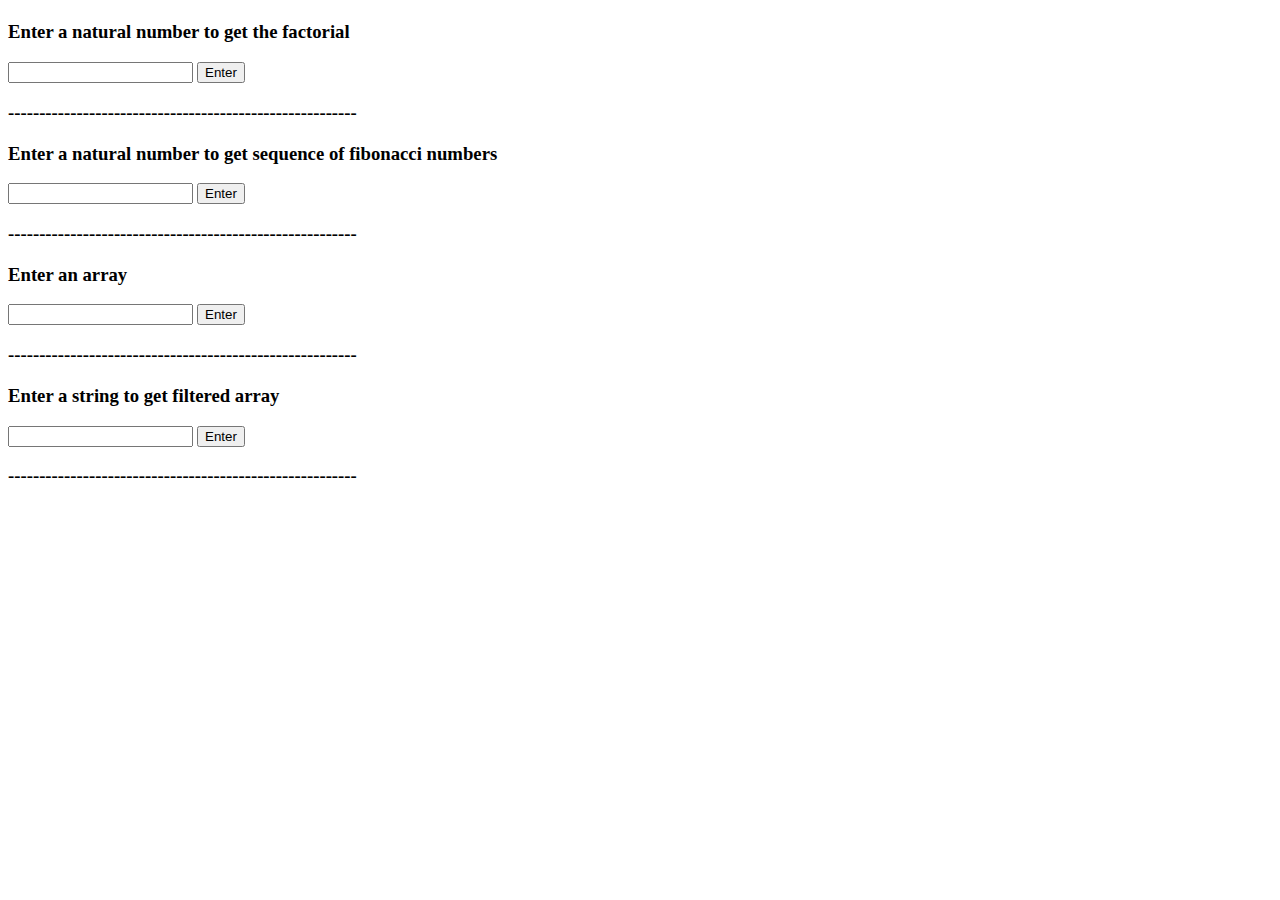
<file: index.html>
<!DOCTYPE html>
<html>

<head>
    <meta charset="utf-8">
    <title>Test</title>
    <link rel="icon" type="image" href="https://findicons.com/files/icons/2791/boxed_metal_icons/128/study_app.png">
    <script src="script.js"></script>
</head>

<body>
    <h1 id="el"></h1>
    <form name="form1">
        <h3>Enter a natural number to get the factorial</h3>
        <input type="text" name="threeChar">
        <button onclick="checkData(event)">Enter</button>
        <h3>--------------------------------------------------------</h3>
        <h3>Enter a natural number to get sequence of fibonacci numbers</h3>
        <input type = "text" name = "numFib">
        <button onclick = "fibNum(event)">Enter</button>
        <h3>--------------------------------------------------------</h3>
        <h3>Enter an array</h3>
        <input type = "text" name = "arrSort">
        <button onclick = "isSorted(event)">Enter</button>
        <h3>--------------------------------------------------------</h3>
        <h3>Enter a string to get filtered array</h3>
        <input type = "text" name = "arrString">
        <button onclick = "filter(event)">Enter</button>
        <h3>--------------------------------------------------------</h3>
    </form>
</body>

</html>
</file>
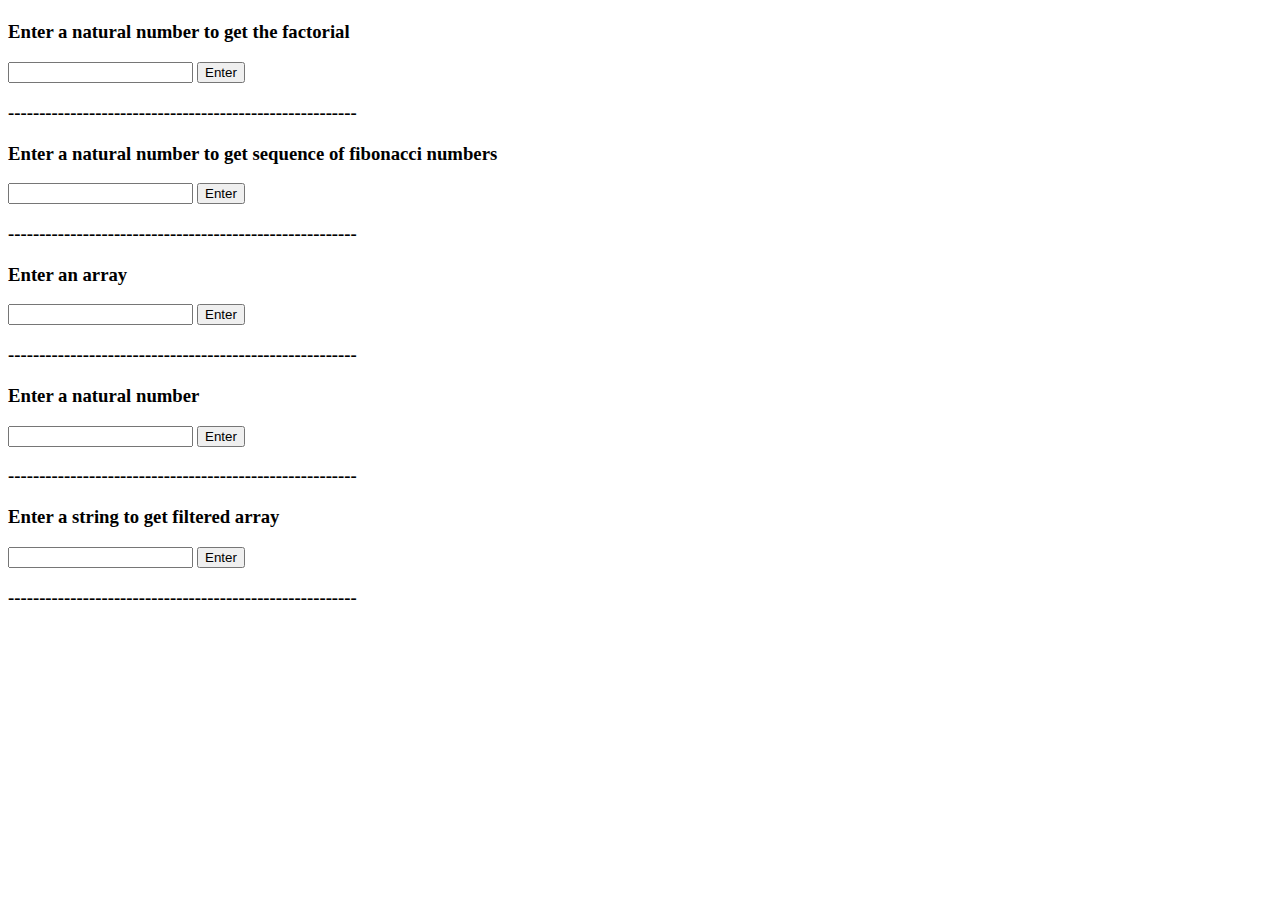
<file: algorithms/index.html>
<!DOCTYPE html>
<html>

<head>
    <meta charset="utf-8">
    <title>Test</title>
    <link rel="icon" type="image" href="https://findicons.com/files/icons/2791/boxed_metal_icons/128/study_app.png">
    <script src="script.js"></script>
</head>

<body>
    <h1 id="el"></h1>
    <form name="form1">
        <h3>Enter a natural number to get the factorial</h3>
        <input type="text" name="threeChar">
        <button onclick="checkData(event)">Enter</button>
        <h3>--------------------------------------------------------</h3>
        <h3>Enter a natural number to get sequence of fibonacci numbers</h3>
        <input type="text" name="numFib">
        <button onclick="fibNum(event)">Enter</button>
        <h3>--------------------------------------------------------</h3>
        <h3>Enter an array</h3>
        <input type="text" name="arrSort">
        <button onclick="isSorted(event)">Enter</button>
        <h3>--------------------------------------------------------</h3>
        <h3>Enter a natural number</h3>
        <input type="text" name="primeNumber">
        <button onclick="isPrime(event)">Enter</button>
        <h3>--------------------------------------------------------</h3>
        <h3>Enter a string to get filtered array</h3>
        <input type = "text" name = "arrString">
        <button onclick = "filter(event)">Enter</button>
        <h3>--------------------------------------------------------</h3>
    </form>
</body>

</html>
</file>
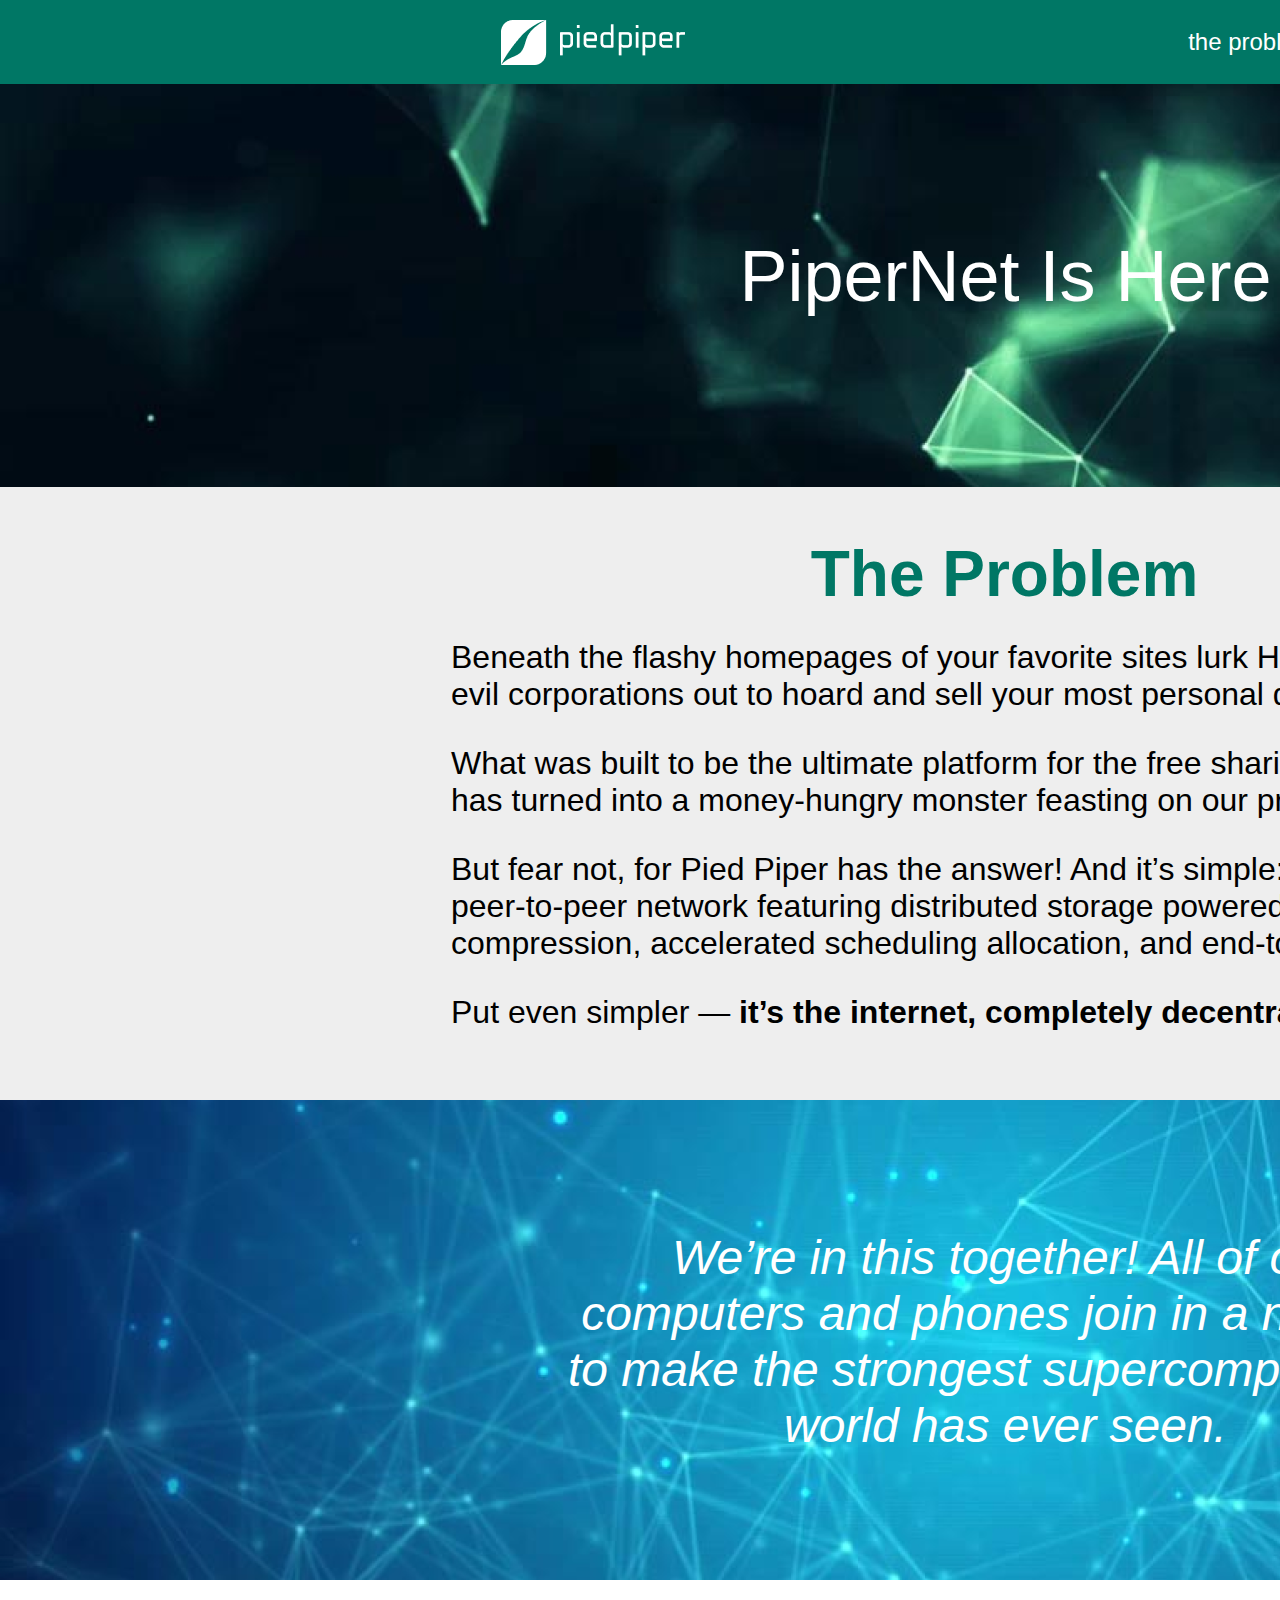
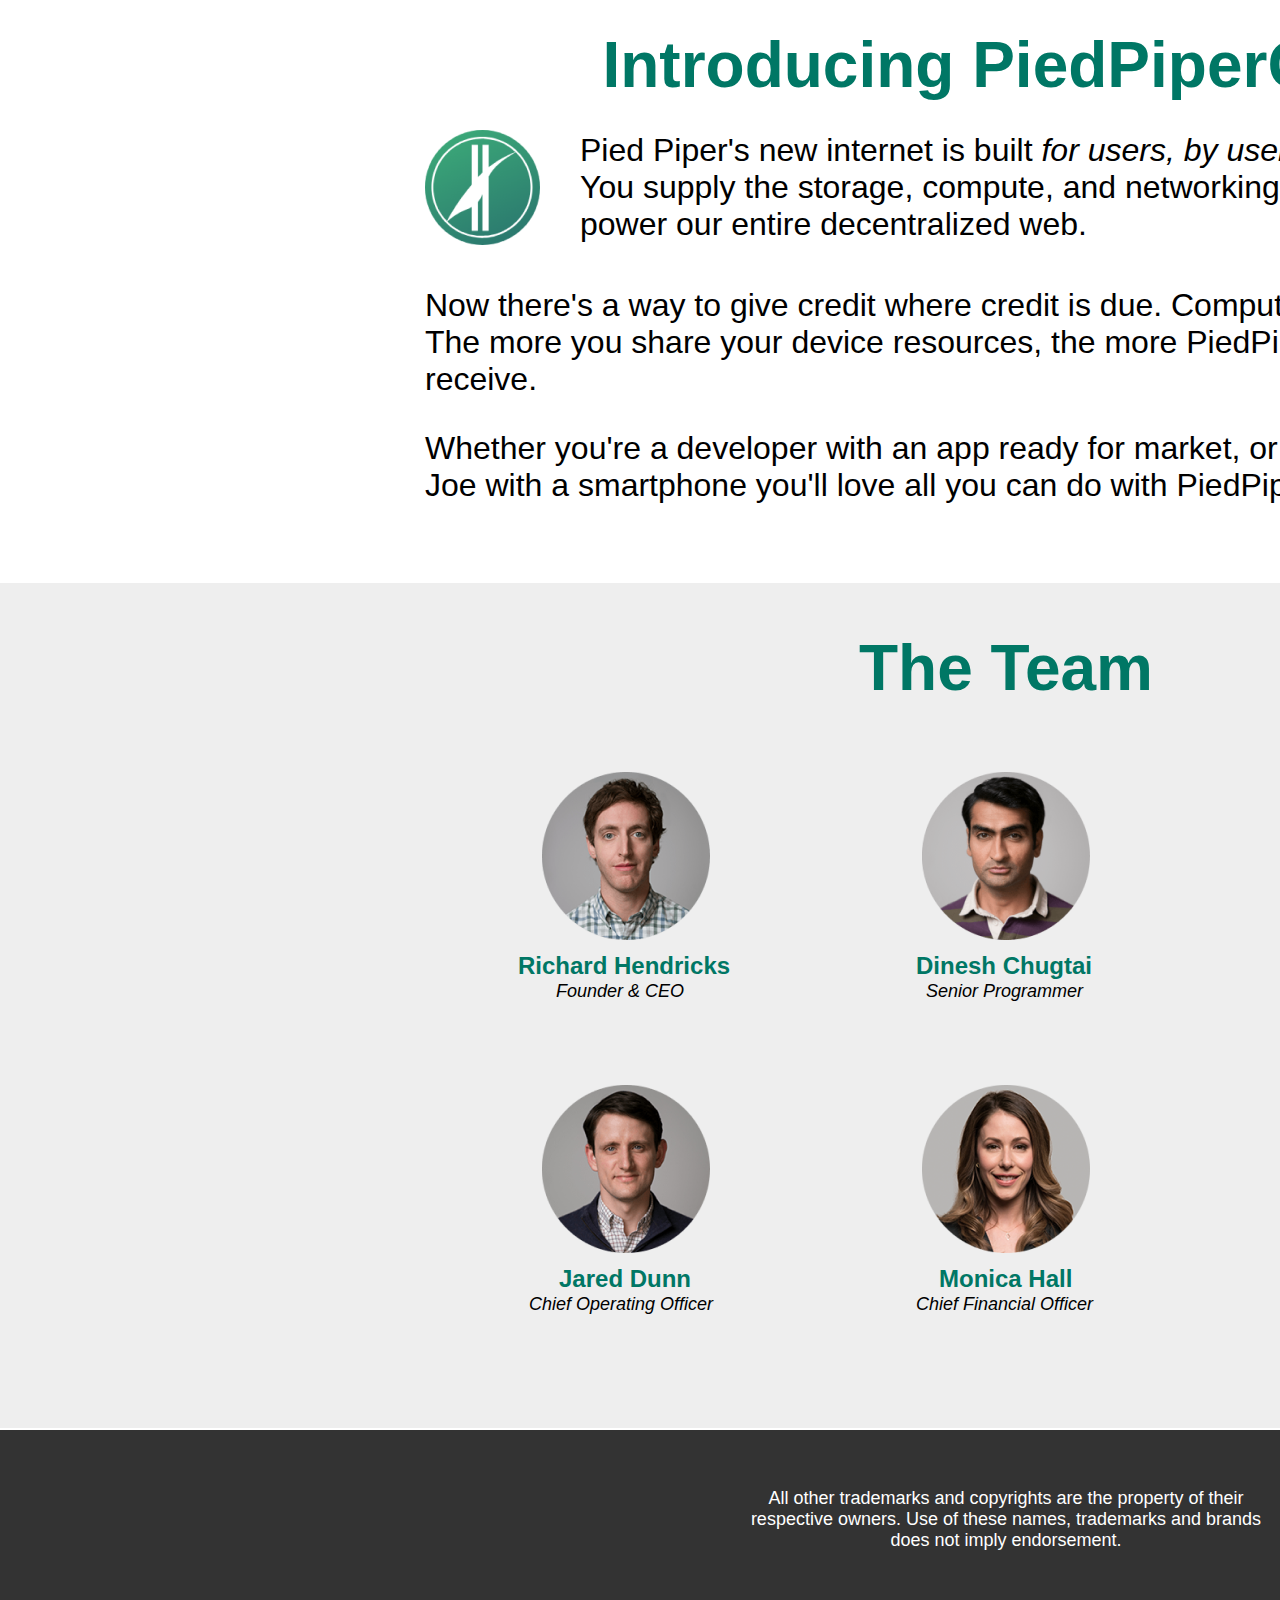
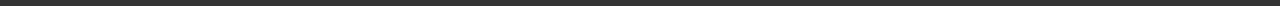
<file: PiedPiper/index.html>
<!doctype html>
<html>
<head>
    <meta charset="utf-8">
    <title>piedpiper</title>
    <link href="./css/style.css" rel="stylesheet">
    <link rel="icon"
          type="image/png"
          href="./img/favicon.png">
</head>

<body>

<!--блок шапки-->

<div>
    <!--фон шапки-->
    <div class="rectangle"></div>
    <!--Логотип, расположенный слева в шапке-->
    <div class="rectangle__logo"><img src="./img/Vector.png" alt="Logo"></div>
    <!--Элементы-якоря, находящиеся справа в шапке-->
    <a href="#anchorTrouble" class="rectangle__theProblem">the problem</a>
    <div class="rectangle__firstBorder">|</div>
    <a href="#anchorPPC" class="rectangle__piedPiperCoin">PiedPiperCoin</a>
    <div class="rectangle__secondBorder">|</div>
    <a href="#anchorTeam" class="rectangle__theTeam">the team</a>
</div>


<!-- Hero-блок, у которого на фоне красивой картинки девиз, цитата или взрывная фраза-->

<div class="hero__container">
    <div class="hero__message">PiperNet Is Here</div>
</div>


<!--Блок с названием the problem-->

<div class="boxTheProblem">
    <div class="boxTheProblem__head" id="anchorTrouble">The Problem</div>
    <div class="boxTheProblem__text">
        <p>Beneath the flashy homepages of your favorite sites lurk Hooli™ and other evil
            corporations out to hoard and sell your most personal data.</p>
        <p>What was built to be the ultimate platform for the
            free sharing of knowledge has turned into a money-hungry monster feasting on our privacy and freedom. </p>
        <p>But fear not, for Pied Piper has the answer! And it’s simple: An autonomous peer-to-peer network featuring
            distributed
            storage powered by universal compression, accelerated scheduling allocation, and end-to-end encryption.</p>
        <p>Put even
            simpler — <strong>it’s the internet, completely decentralized.</strong></p>
    </div>
</div>


<!--Второй Hero-блок-->

<div class="hero__containerSecond">
    <div class="hero__messageSecond">We’re in this together! All of our computers and phones join in a network to make
        the strongest supercomputer the world has ever seen.
    </div>
</div>


<!--Блок с PiedPiperCoin (PPC)-->

<div class="boxPPC">
    <div class="boxPPC__introducing" id="anchorPPC">Introducing PiedPiperCoin</div>
    <div class="boxPPC__image"></div>
    <div class="boxPPC__textWithImage">
        <p>Pied Piper's new internet is built <em>for users, by users.</em><br> You supply the storage, compute, and
            networking resources
            that power our entire decentralized web.</p>
    </div>
    <div class="boxPPC__text">
        <p>Now there's a way to give credit where credit is due. Compute credit, that is! The more you share your device
            resources, the more PiedPiperCoin you receive.</p>
        <p>Whether you're a developer with an app ready for market, or just
            an Average Joe with a smartphone you'll love all you can do with PiedPiperCoin.</p>
    </div>
</div>


<!--Блок с командой программистов-->

<div class="boxTeam">
    <div class="boxTeam__Header" id="anchorTeam">The Team</div>
    <!--    Вложенный блок с фотографией, именем и должностью Ричарда-->
    <div class="boxTeam__richard">
        <div class="boxTeam__richardPhoto"></div>
        <div class="boxTeam__richardName">Richard Hendricks</div>
        <div class="boxTeam__richardPosition"><em>Founder & CEO</em></div>
    </div>
    <!--    Блок с Динешом-->
    <div class="boxTeam__dinesh">
        <div class="boxTeam__dineshPhoto"></div>
        <div class="boxTeam__dineshName">Dinesh Chugtai</div>
        <div class="boxTeam__dineshPosition"><em>Senior Programmer</em></div>
    </div>
    <!--    Блок с Бертрамом-->
    <div class="boxTeam__bertram">
        <div class="boxTeam__bertramPhoto"></div>
        <div class="boxTeam__bertramName">Bertram Gilfoyle</div>
        <div class="boxTeam__bertramPosition"><em>Chief Systems Architect</em></div>
    </div>
    <!--    Блок с Джаредом-->
    <div class="boxTeam__jared">
        <div class="boxTeam__jaredPhoto"></div>
        <div class="boxTeam__jaredName">Jared Dunn</div>
        <div class="boxTeam__jaredPosition"><em>Chief Operating Officer</em></div>
    </div>
    <!--    Блок с Моникой-->
    <div class="boxTeam__monica">
        <div class="boxTeam__monicaPhoto"></div>
        <div class="boxTeam__monicaName">Monica Hall</div>
        <div class="boxTeam__monicaPosition"><em>Chief Financial Officer</em></div>
    </div>
    <!--    Блок с Нельсоном-->
    <div class="boxTeam__nelson">
        <div class="boxTeam__nelsonPhoto"></div>
        <div class="boxTeam__nelsonName">Nelson Bighetti</div>
        <div class="boxTeam__nelsonPosition"><em>Majority Investor</em></div>
    </div>
</div>

<!-- Блок внизу страницы с текстом -->

<div class="rectangleBottom"></div>
<!--текст фонового блока выше-->
<div class="rectangleBottomText">All other trademarks and copyrights are the property of their respective owners. Use of
    these names, trademarks and brands does not imply endorsement.
</div>

</body>

</html>
</file>
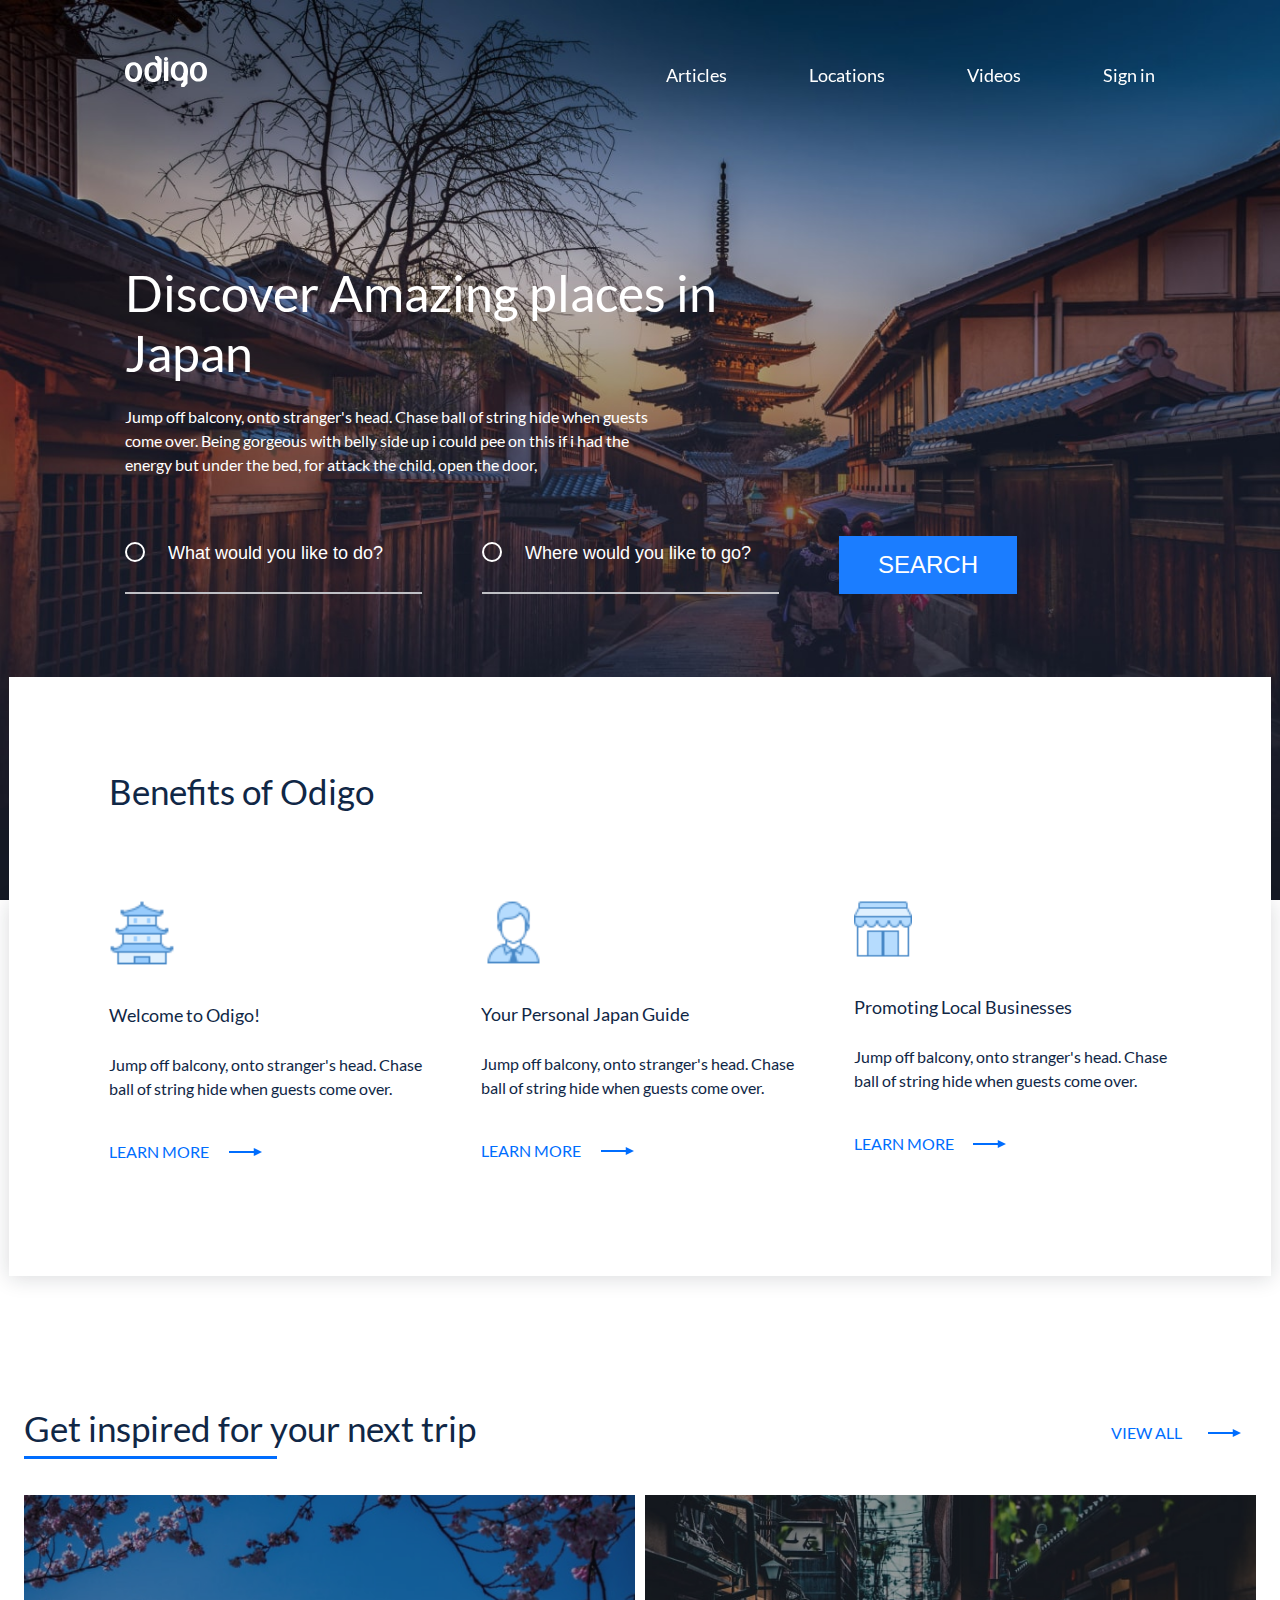
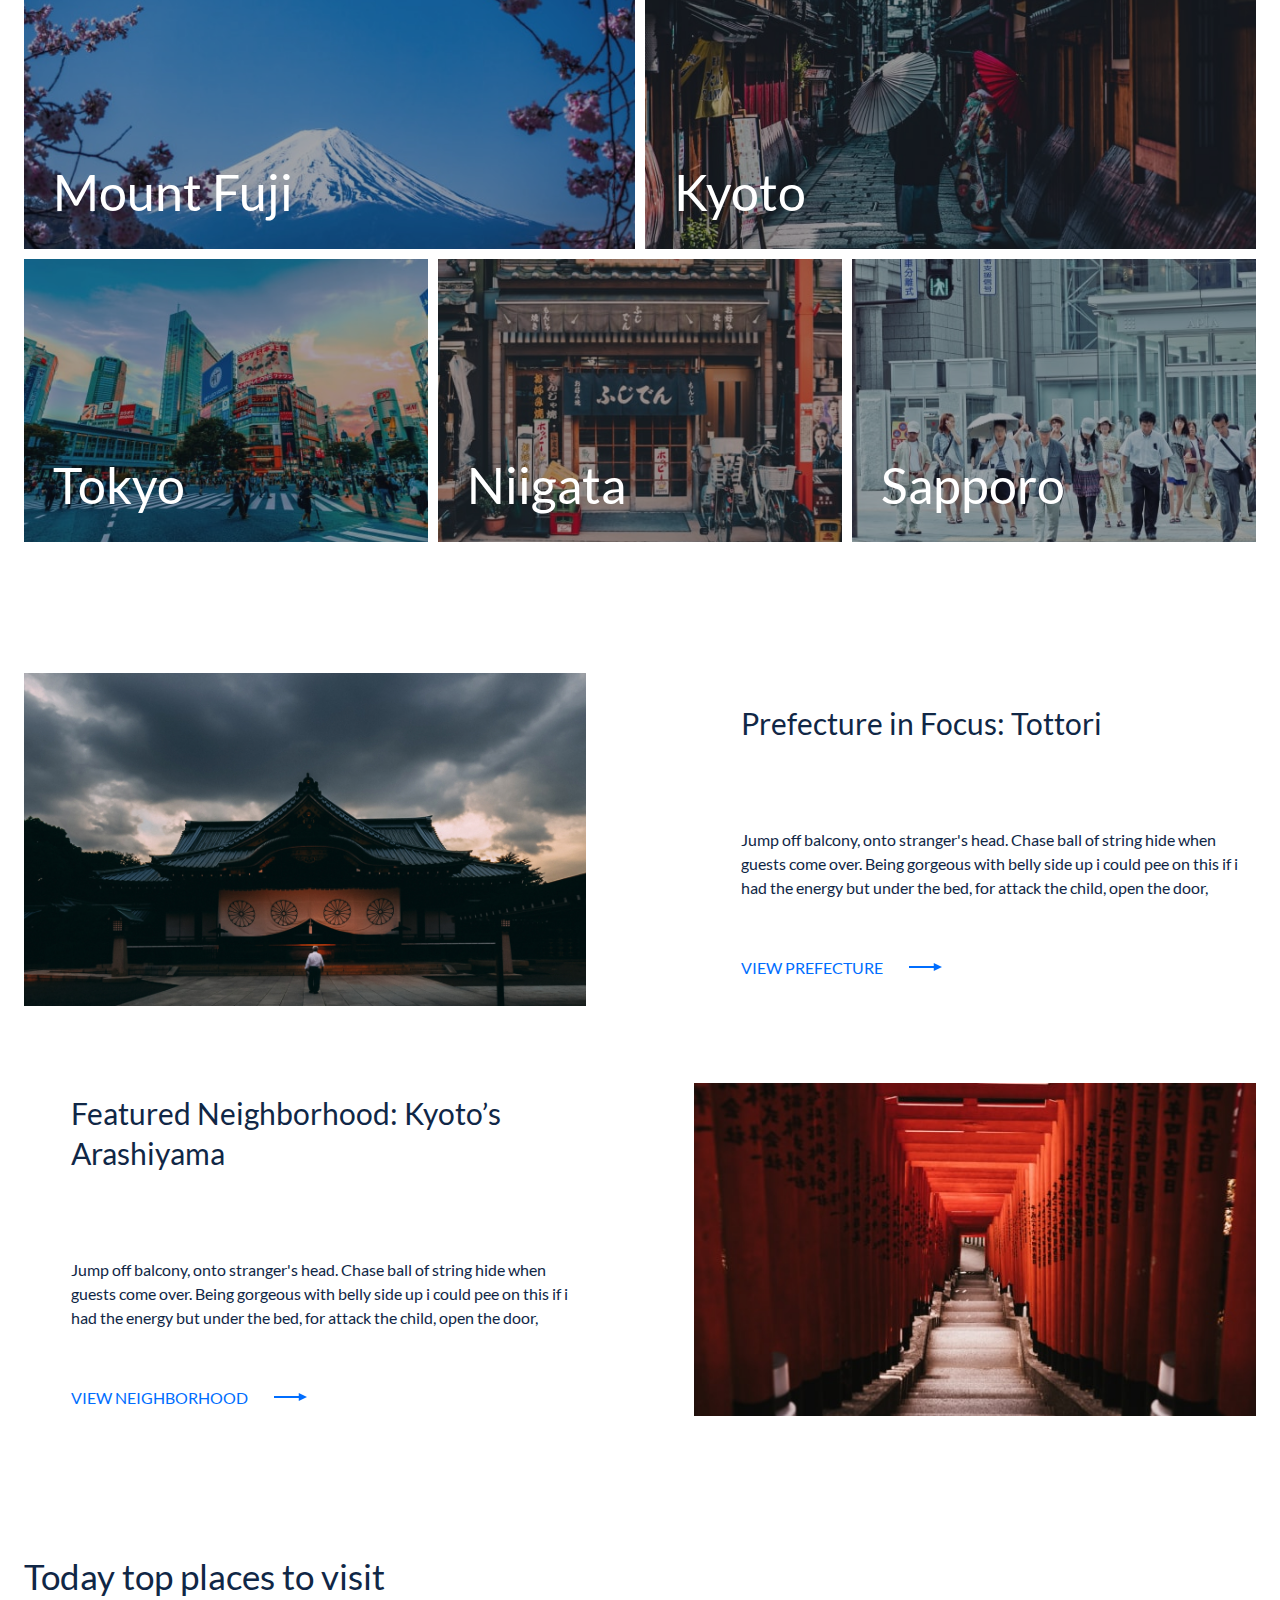
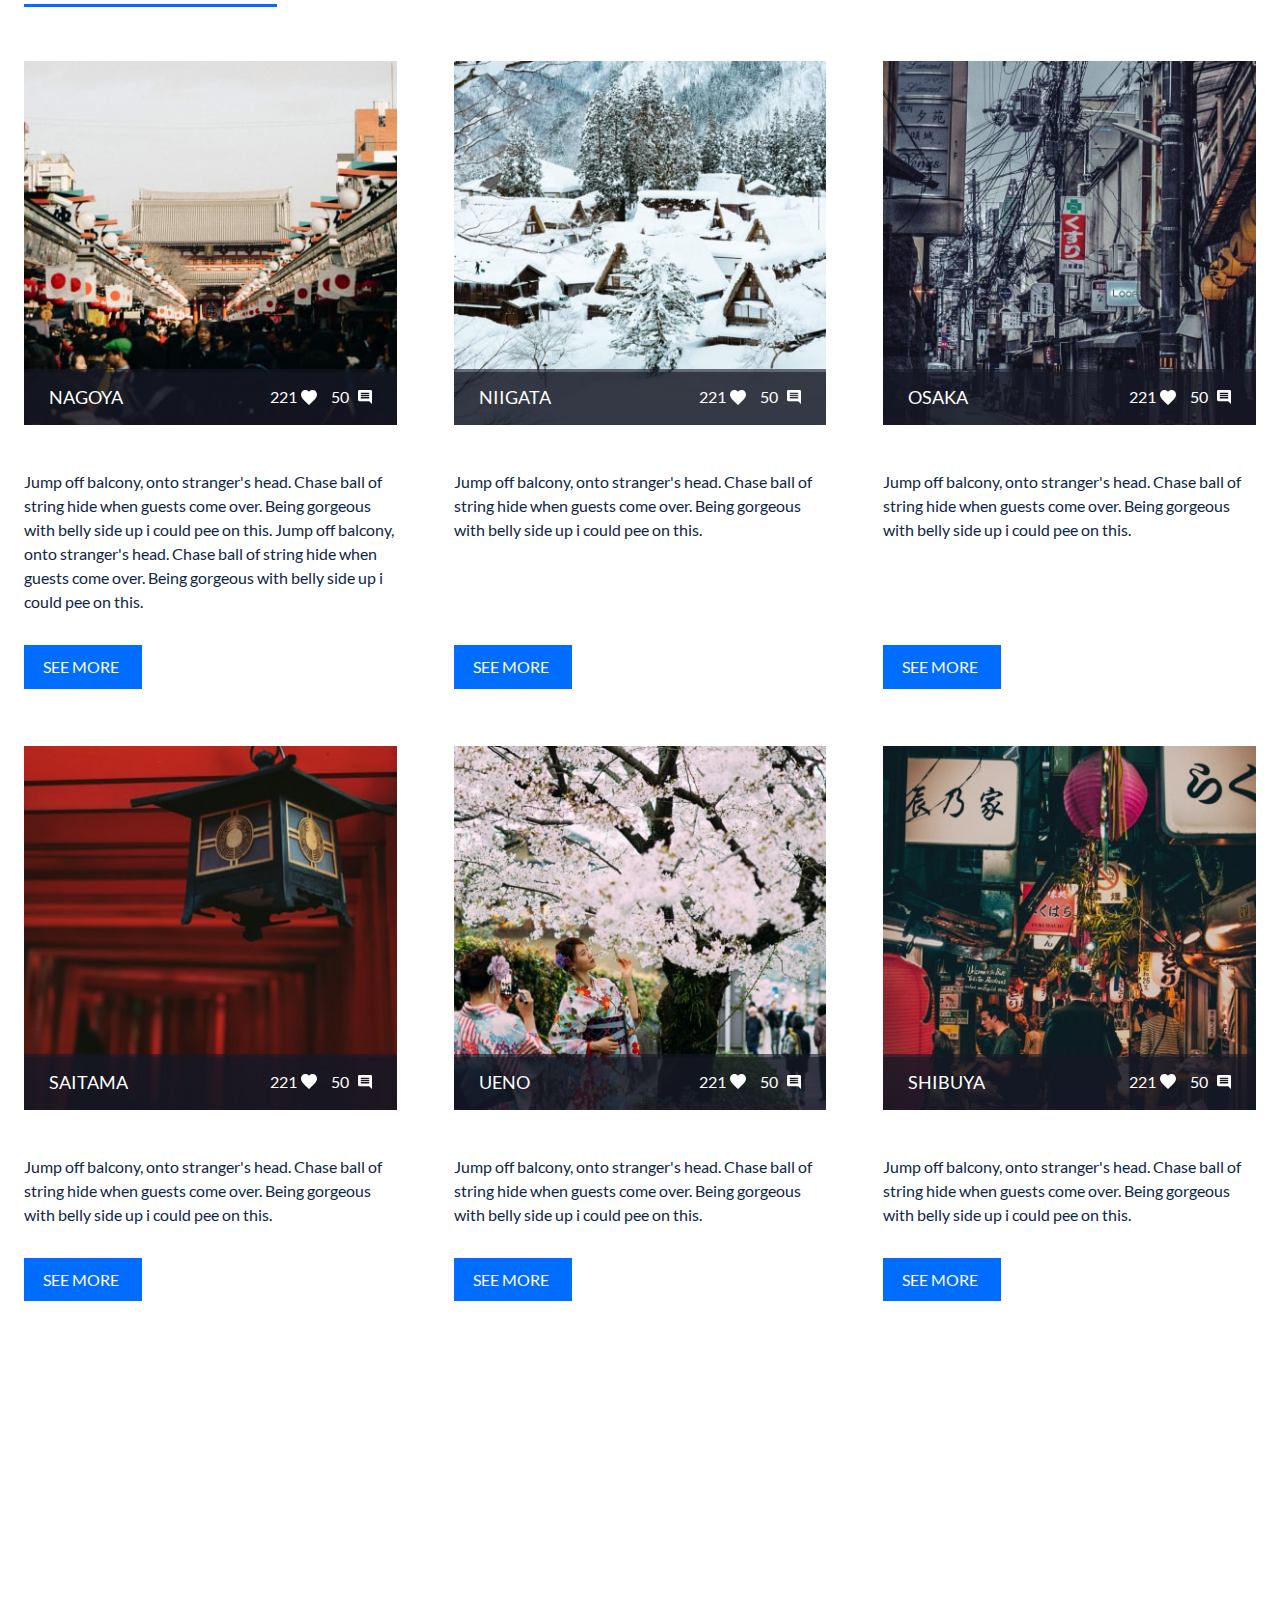
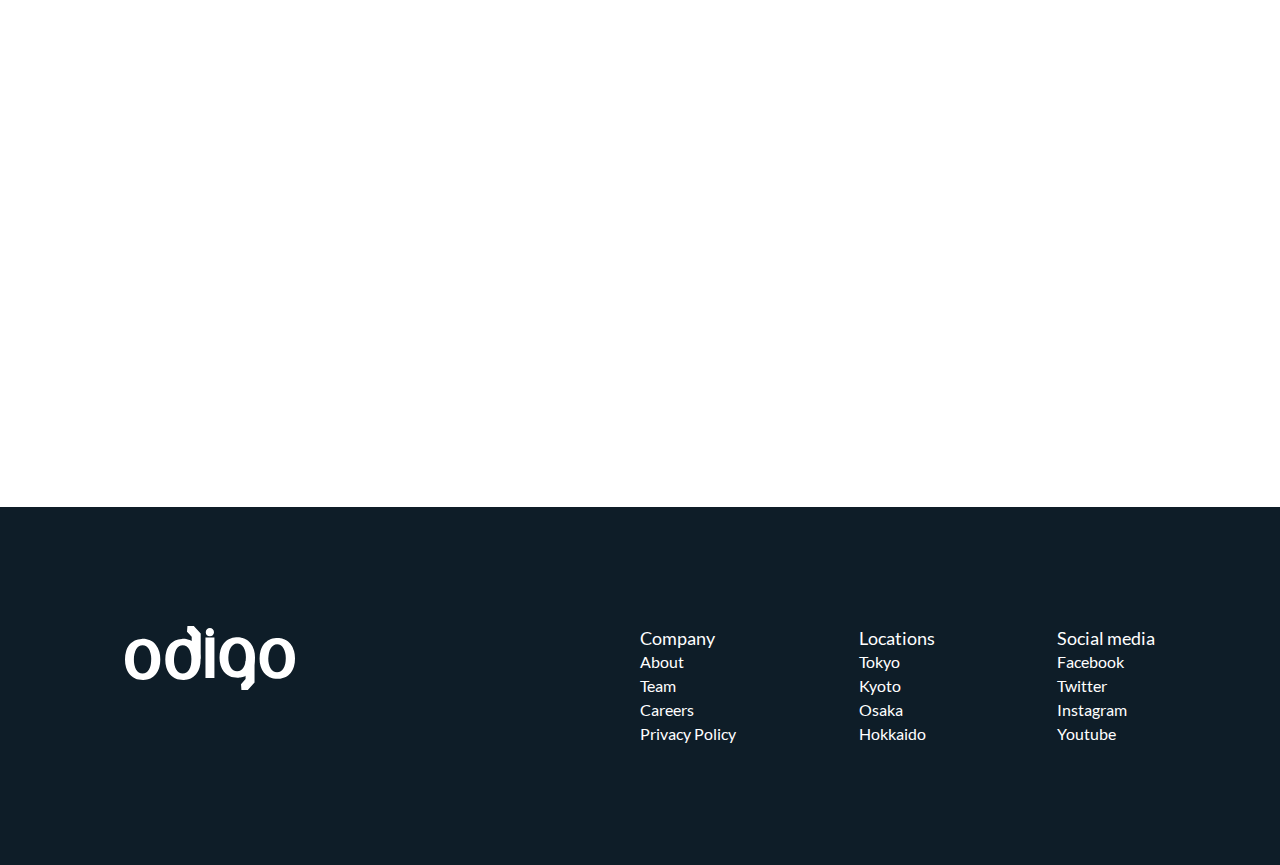
<file: Travel/index.html>
<!doctype html>
<html lang="en">
<head>
    <meta charset="UTF-8">
    <meta name="viewport"
          content="width=device-width, user-scalable=no, initial-scale=1.0, maximum-scale=1.0, minimum-scale=1.0">
    <meta http-equiv="X-UA-Compatible" content="ie=edge">
    <title>Discover Amazing places in Japan</title>
    <meta name="description" content=""/>
    <link rel="apple-touch-icon" sizes="180x180" href="./favicon/apple-touch-icon.png">
    <link rel="icon" type="image/png" sizes="32x32" href="./favicon/favicon-32x32.png">
    <link rel="icon" type="image/png" sizes="16x16" href="./favicon/favicon-16x16.png">
    <link rel="manifest" href="./favicon/site.webmanifest">
    <link rel="mask-icon" href="./favicon/safari-pinned-tab.svg" color="#5bbad5">
    <link rel="shortcut icon" href="./favicon/favicon.ico">
    <meta name="msapplication-TileColor" content="#da532c">
    <meta name="msapplication-config" content="youTubeFigma/favicon/browserconfig.xml">
    <meta name="theme-color" content="#ffffff">
    <link rel="stylesheet" href="css/style.min.css">
</head>
<body>
<!--Header start-->
<header class="header">
    <div class="wrapper">
        <div class="header__wrapper">
            <div class="header__logo">
                <a href="index.html" class="header__logo-link">
                    <img src="./img/svg/odigo-logo.svg" alt="Discover Amazing places in Japan" class="header__logo-pic">
                </a>
            </div>

            <nav class="header__nav">
                <ul class="header__list">
                    <li class="header__item">
                        <a href="#articles" class="header__link js-scroll">Articles</a>
                    </li>
                    <li class="header__item">
                        <a href="#locations" class="header__link js-scroll">Locations</a>
                    </li>
                    <li class="header__item">
                        <a href="#videos" class="header__link js-scroll">Videos</a>
                    </li>
                    <li class="header__item">
                        <a href="#sign-in" class="header__link js-scroll">Sign in</a>
                    </li>
                </ul>
                <div class="header__nav-close">
                    <span class="header__nav-close-line"></span>
                    <span class="header__nav-close-line"></span>
                </div>
            </nav>
            <div class="header__burger burger">
                <span class="burger__line burger__line__first"></span>
                <span class="burger__line burger__line__second"></span>
                <span class="burger__line burger__line__third"></span>
            </div>
        </div>
    </div>
</header>
<!--Header end-->


<main class="main">
    <!--    Intro start-->
    <div class="intro" id="sign-in">
        <div class="wrapper">
            <h1 class="intro__title">
                Discover Amazing places in Japan
            </h1>
            <p class="intro__subtitle">
                Jump off balcony, onto stranger's head. Chase ball of string hide when guests come over. Being gorgeous
                with belly side up i could pee on this if i had the energy but under the bed, for attack the child, open
                the door,
            </p>
            <form class="search">
                <fieldset class="search-form__wrap">
                    <p class="search-form__info">
                        <input type="text" name="user-like-to-do" class="search-form__field"
                               placeholder="What would you like to do?">
                        <input type="text" name="user-like-to-go" class="search-form__field"
                               placeholder="Where would you like to go?">
                        <button type="submit" class="search-form__submit">search</button>
                    </p>
                </fieldset>
            </form>
        </div>
    </div>
    <!--    Intro end -->

    <!--    Benefits start-->
    <section class="benefits">
        <div class="benefits__wrap">
            <h2 class="benefits__title">
                Benefits of Odigo
            </h2>
            <div class="benefits__cards">
                <div class="benefits__card">
                    <div class="benefits__card-pic">
                        <img src="./img/svg/church-icon.svg" alt="Welcome to Odigo!" class="benefits__card-thumb">
                    </div>
                    <h3 class="benefits__card-title">
                        Welcome to Odigo!
                    </h3>
                    <p class="benefits__card-desc">
                        Jump off balcony, onto stranger's head. Chase ball of string hide when guests come over.
                    </p>
                    <a href="#!" class="benefits__card-more">
                        LEARN MORE
                    </a>
                </div>
                <div class="benefits__card">
                    <div class="benefits__card-pic">
                        <img src="./img/svg/person-icon.svg" alt="Your Personal Japan Guide"
                             class="benefits__card-thumb">
                    </div>
                    <h3 class="benefits__card-title">
                        Your Personal Japan Guide
                    </h3>
                    <p class="benefits__card-desc">
                        Jump off balcony, onto stranger's head. Chase ball of string hide when guests come over.
                    </p>
                    <a href="#!" class="benefits__card-more">
                        LEARN MORE
                    </a>
                </div>
                <div class="benefits__card">
                    <div class="benefits__card-pic">
                        <img src="./img/svg/building-icon.svg" alt="Promoting Local Businesses"
                             class="benefits__card-thumb">
                    </div>
                    <h3 class="benefits__card-title">
                        Promoting Local Businesses
                    </h3>
                    <p class="benefits__card-desc">
                        Jump off balcony, onto stranger's head. Chase ball of string hide when guests come over.
                    </p>
                    <a href="#!" class="benefits__card-more">
                        LEARN MORE
                    </a>
                </div>
            </div>
        </div>
    </section>
    <!--    Benefits end-->

    <!--    Places start-->
    <section class="places">
        <div class="wrapper-full">
            <div class="places__caption">
                <h2 class="places__title section-title">
                    Get inspired for your next trip
                </h2>
                <a href="#!" class="places__view-all">VIEW ALL</a>
            </div>

            <div class="places__cards">

                <div class="places__card places__card_size_lg">
                    <img src="./img/place-1-min.jpg" alt="Mount Fuji" class="places__card-pic places__card-pic_size_lg">
                    <h3 class="places__card-title">
                        Mount Fuji
                    </h3>
                    <a href="#!" class="places__card-link"></a>
                </div>

                <div class="places__card places__card_size_lg">
                    <img src="./img/place-2-min.jpg" alt="Kyoto" class="places__card-pic places__card-pic_size_lg">
                    <h3 class="places__card-title">
                        Kyoto
                    </h3>
                    <a href="#!" class="places__card-link"></a>
                </div>

                <div class="places__card places__card_size_sm">
                    <img src="./img/place-3-min.jpg" alt="Tokyo" class="places__card-pic places__card-pic_size_sm">
                    <h3 class="places__card-title">
                        Tokyo
                    </h3>
                    <a href="#!" class="places__card-link"></a>
                </div>

                <div class="places__card places__card_size_sm">
                    <img src="./img/place-4-min.jpg" alt="Niigata" class="places__card-pic places__card-pic_size_sm">
                    <h3 class="places__card-title">
                        Niigata
                    </h3>
                    <a href="#!" class="places__card-link"></a>
                </div>

                <div class="places__card places__card_size_sm">
                    <img src="./img/place-5-min.jpg" alt="Sapporo" class="places__card-pic places__card-pic_size_sm">
                    <h3 class="places__card-title">
                        Sapporo
                    </h3>
                    <a href="#!" class="places__card-link"></a>
                </div>
            </div>
        </div>
    </section>
    <!--    Places end-->

    <!--    Touch start-->
    <div class="tours" id="articles">
        <div class="wrapper-full">

            <div class="tours__tour tour">
                <div class="tour__pic">
                    <img src="img/tour-1.jpg" alt="Prefecture in Focus: Tottori" class="tour__thumb">
                </div>
                <div class="tour__info">
                    <h3 class="tour__title">
                        Prefecture in Focus: Tottori
                    </h3>
                    <p class="tour__desc">Jump off balcony, onto stranger's head. Chase ball of string hide when guests
                        come over. Being gorgeous with belly side up i could pee on this if i had the energy but under
                        the bed, for attack the child, open the door, </p>
                    <a href="#!" class="tour__more">VIEW PREFECTURE</a>
                </div>
            </div>

            <div class="tours__tour tour">
                <div class="tour__info">
                    <h3 class="tour__title">
                        Featured Neighborhood: Kyoto’s Arashiyama
                    </h3>
                    <p class="tour__desc">Jump off balcony, onto stranger's head. Chase ball of string hide when guests
                        come over. Being gorgeous with belly side up i could pee on this if i had the energy but under
                        the bed, for attack the child, open the door, </p>
                    <a href="#!" class="tour__more">VIEW NEIGHBORHOOD</a>
                </div>
                <div class="tour__pic tour__pic_mob-first">
                    <img src="img/tour-2-min.jpg" alt="Featured Neighborhood: Kyoto’s Arashiyama" class="tour__thumb">
                </div>
            </div>

        </div>
    </div>
    <!--    Touch end-->

    <!--    Top start-->
    <section class="top" id="locations">
        <div class="wrapper-full">
            <h2 class="top__title section-title">
                Today top places to visit
            </h2>


            <div class="top__cards">

                <div class="top__card">
                    <div class="top__card-pic">
                        <img src="./img/top-pic-1-min.jpg" alt="NAGOYA" class="top__card-thumb">
                        <div class="top__card-stats">
                            <h3 class="top__card-title">
                                NAGOYA
                            </h3>
                            <div class="top__card-likes">
                            <span class="top__card-likes-value">
                                221
                            </span>
                            </div>
                            <div class="top__card-comments">
                            <span class="top__card-comments-value">
                                50
                            </span>
                            </div>
                        </div>
                    </div>
                    <p class="top__card-desc">Jump off balcony, onto stranger's head. Chase ball of string hide when
                        guests come over. Being gorgeous with belly side up i could pee on this.
                        Jump off balcony, onto stranger's head. Chase ball of string hide when
                        guests come over. Being gorgeous with belly side up i could pee on this.
                    </p>
                    <a href="#!" class="top__card-more">SEE MORE</a>
                </div>

                <div class="top__card">
                    <div class="top__card-pic">
                        <img src="./img/top-pic-2-min.jpg" alt="NIIGATA" class="top__card-thumb">
                        <div class="top__card-stats">
                            <h3 class="top__card-title">
                                NIIGATA
                            </h3>
                            <div class="top__card-likes">
                            <span class="top__card-likes-value">
                                221
                            </span>
                            </div>
                            <div class="top__card-comments">
                            <span class="top__card-comments-value">
                                50
                            </span>
                            </div>
                        </div>
                    </div>
                    <p class="top__card-desc">Jump off balcony, onto stranger's head. Chase ball of string hide when
                        guests come over. Being gorgeous with belly side up i could pee on this.
                    </p>
                    <a href="#!" class="top__card-more">SEE MORE</a>
                </div>

                <div class="top__card">
                    <div class="top__card-pic">
                        <img src="./img/top-pic-3-min.jpg" alt="OSAKA" class="top__card-thumb">
                        <div class="top__card-stats">
                            <h3 class="top__card-title">
                                OSAKA
                            </h3>
                            <div class="top__card-likes">
                            <span class="top__card-likes-value">
                                221
                            </span>
                            </div>
                            <div class="top__card-comments">
                            <span class="top__card-comments-value">
                                50
                            </span>
                            </div>
                        </div>
                    </div>
                    <p class="top__card-desc">Jump off balcony, onto stranger's head. Chase ball of string hide when
                        guests come over. Being gorgeous with belly side up i could pee on this.
                    </p>
                    <a href="#!" class="top__card-more">SEE MORE</a>
                </div>

                <div class="top__card">
                    <div class="top__card-pic">
                        <img src="./img/top-pic-4-min.jpg" alt="SAITAMA" class="top__card-thumb">
                        <div class="top__card-stats">
                            <h3 class="top__card-title">
                                SAITAMA
                            </h3>
                            <div class="top__card-likes">
                            <span class="top__card-likes-value">
                                221
                            </span>
                            </div>
                            <div class="top__card-comments">
                            <span class="top__card-comments-value">
                                50
                            </span>
                            </div>
                        </div>
                    </div>
                    <p class="top__card-desc">Jump off balcony, onto stranger's head. Chase ball of string hide when
                        guests come over. Being gorgeous with belly side up i could pee on this.
                    </p>
                    <a href="#!" class="top__card-more">SEE MORE</a>
                </div>

                <div class="top__card">
                    <div class="top__card-pic">
                        <img src="./img/top-pic-5-min.jpg" alt="UENO" class="top__card-thumb">
                        <div class="top__card-stats">
                            <h3 class="top__card-title">
                                UENO
                            </h3>
                            <div class="top__card-likes">
                            <span class="top__card-likes-value">
                                221
                            </span>
                            </div>
                            <div class="top__card-comments">
                            <span class="top__card-comments-value">
                                50
                            </span>
                            </div>
                        </div>
                    </div>
                    <p class="top__card-desc">Jump off balcony, onto stranger's head. Chase ball of string hide when
                        guests come over. Being gorgeous with belly side up i could pee on this.
                    </p>
                    <a href="#!" class="top__card-more">SEE MORE</a>
                </div>

                <div class="top__card">
                    <div class="top__card-pic">
                        <img src="./img/top-pic-6-min.jpg" alt="SHIBUYA" class="top__card-thumb">
                        <div class="top__card-stats">
                            <h3 class="top__card-title">
                                SHIBUYA
                            </h3>
                            <div class="top__card-likes">
                            <span class="top__card-likes-value">
                                221
                            </span>
                            </div>
                            <div class="top__card-comments">
                            <span class="top__card-comments-value">
                                50
                            </span>
                            </div>
                        </div>
                    </div>
                    <p class="top__card-desc">Jump off balcony, onto stranger's head. Chase ball of string hide when
                        guests come over. Being gorgeous with belly side up i could pee on this.
                    </p>
                    <a href="#!" class="top__card-more">SEE MORE</a>
                </div>

            </div>

        </div>
    </section>
    <!--    Top end-->

    <!--    Videos start-->

    <div class="videos" id="videos">
        <div class="videos__wrapper">
            <div class="video__item">

            </div>
            <iframe class="video__element" src="https://www.youtube.com/embed/URDXZSJZ2ME"
                    allow="accelerometer; autoplay; encrypted-media; gyroscope; picture-in-picture"
                    allowfullscreen></iframe>
        </div>
    </div>
    <!--    Videos end-->
</main>

<footer class="footer">
    <div class="wrapper">
        <div class="footer__item">
            <div class="footer__logo">
                <img src="./img/svg/odigo-logo-footer.svg" alt="Discover Amazing places in Japan"
                     class="footer__logo-pic">
            </div>
            <nav class="footer__nav">
                <ul class="footer__menu">
                    <li class="footer__menu-item">
                        <h3 class="footer__menu-title">Company</h3>
                    </li>
                    <li class="footer__menu-item">
                        <a href="#!" class="footer__menu-link">About</a>
                    </li>
                    <li class="footer__menu-item">
                        <a href="#!" class="footer__menu-link">Team</a>
                    </li>
                    <li class="footer__menu-item">
                        <a href="#!" class="footer__menu-link">Careers</a>
                    </li>
                    <li class="footer__menu-item">
                        <a href="#!" class="footer__menu-link">Privacy Policy</a>
                    </li>
                </ul>

                <ul class="footer__menu">
                    <li class="footer__menu-item">
                        <h3 class="footer__menu-title">Locations</h3>
                    </li>
                    <li class="footer__menu-item">
                        <a href="#!" class="footer__menu-link">Tokyo</a>
                    </li>
                    <li class="footer__menu-item">
                        <a href="#!" class="footer__menu-link">Kyoto</a>
                    </li>
                    <li class="footer__menu-item">
                        <a href="#!" class="footer__menu-link">Osaka</a>
                    </li>
                    <li class="footer__menu-item">
                        <a href="#!" class="footer__menu-link">Hokkaido</a>
                    </li>
                </ul>

                <ul class="footer__menu">
                    <li class="footer__menu-item">
                        <h3 class="footer__menu-title">Social media</h3>
                    </li>
                    <li class="footer__menu-item">
                        <a href="#!" class="footer__menu-link">Facebook</a>
                    </li>
                    <li class="footer__menu-item">
                        <a href="#!" class="footer__menu-link">Twitter</a>
                    </li>
                    <li class="footer__menu-item">
                        <a href="#!" class="footer__menu-link">Instagram</a>
                    </li>
                    <li class="footer__menu-item">
                        <a href="#!" class="footer__menu-link">Youtube</a>
                    </li>
                </ul>
            </nav>

        </div>
    </div>
</footer>

<script src="./js/main-es5.min.js"></script>
</body>
</html>
</file>
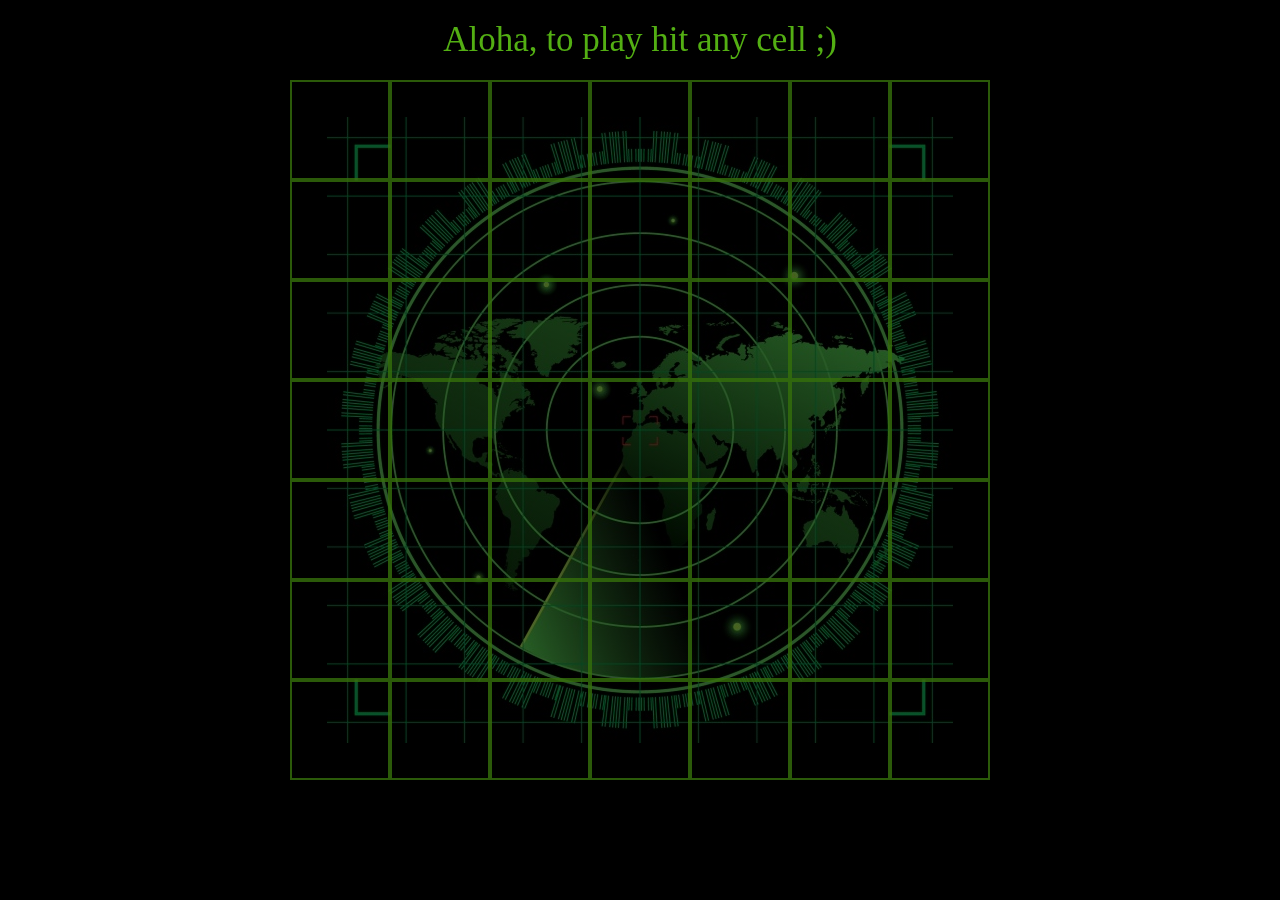
<file: battleship/battleship.html>
<!doctype html>
<html lang="en">
<head>
    <meta charset="utf-8">
    <title>Battleship</title>
    <script src="battleship.js"></script>
    <link rel="stylesheet" href="battleship.css">
</head>

<body>
    <div id="messageArea"></div>
    <canvas id="canvas"></canvas>
    <div id="board">
        <table>
            <tr>
                <td id="00"></td>
                <td id="01"></td>
                <td id="02"></td>
                <td id="03"></td>
                <td id="04"></td>
                <td id="05"></td>
                <td id="06"></td>
            </tr>
            <tr>
                <td id="10"></td>
                <td id="11"></td>
                <td id="12"></td>
                <td id="13"></td>
                <td id="14"></td>
                <td id="15"></td>
                <td id="16"></td>
            </tr>
            <tr>
                <td id="20"></td>
                <td id="21"></td>
                <td id="22"></td>
                <td id="23"></td>
                <td id="24"></td>
                <td id="25"></td>
                <td id="26"></td>
            </tr>
            <tr>
                <td id="30"></td>
                <td id="31"></td>
                <td id="32"></td>
                <td id="33"></td>
                <td id="34"></td>
                <td id="35"></td>
                <td id="36"></td>
            </tr>
            <tr>
                <td id="40"></td>
                <td id="41"></td>
                <td id="42"></td>
                <td id="43"></td>
                <td id="44"></td>
                <td id="45"></td>
                <td id="46"></td>
            </tr>
            <tr>
                <td id="50"></td>
                <td id="51"></td>
                <td id="52"></td>
                <td id="53"></td>
                <td id="54"></td>
                <td id="55"></td>
                <td id="56"></td>
            </tr>
            <tr>
                <td id="60"></td>
                <td id="61"></td>
                <td id="62"></td>
                <td id="63"></td>
                <td id="64"></td>
                <td id="65"></td>
                <td id="66"></td>
            </tr>
        </table>
    </div>
</body>

</html>
</file>
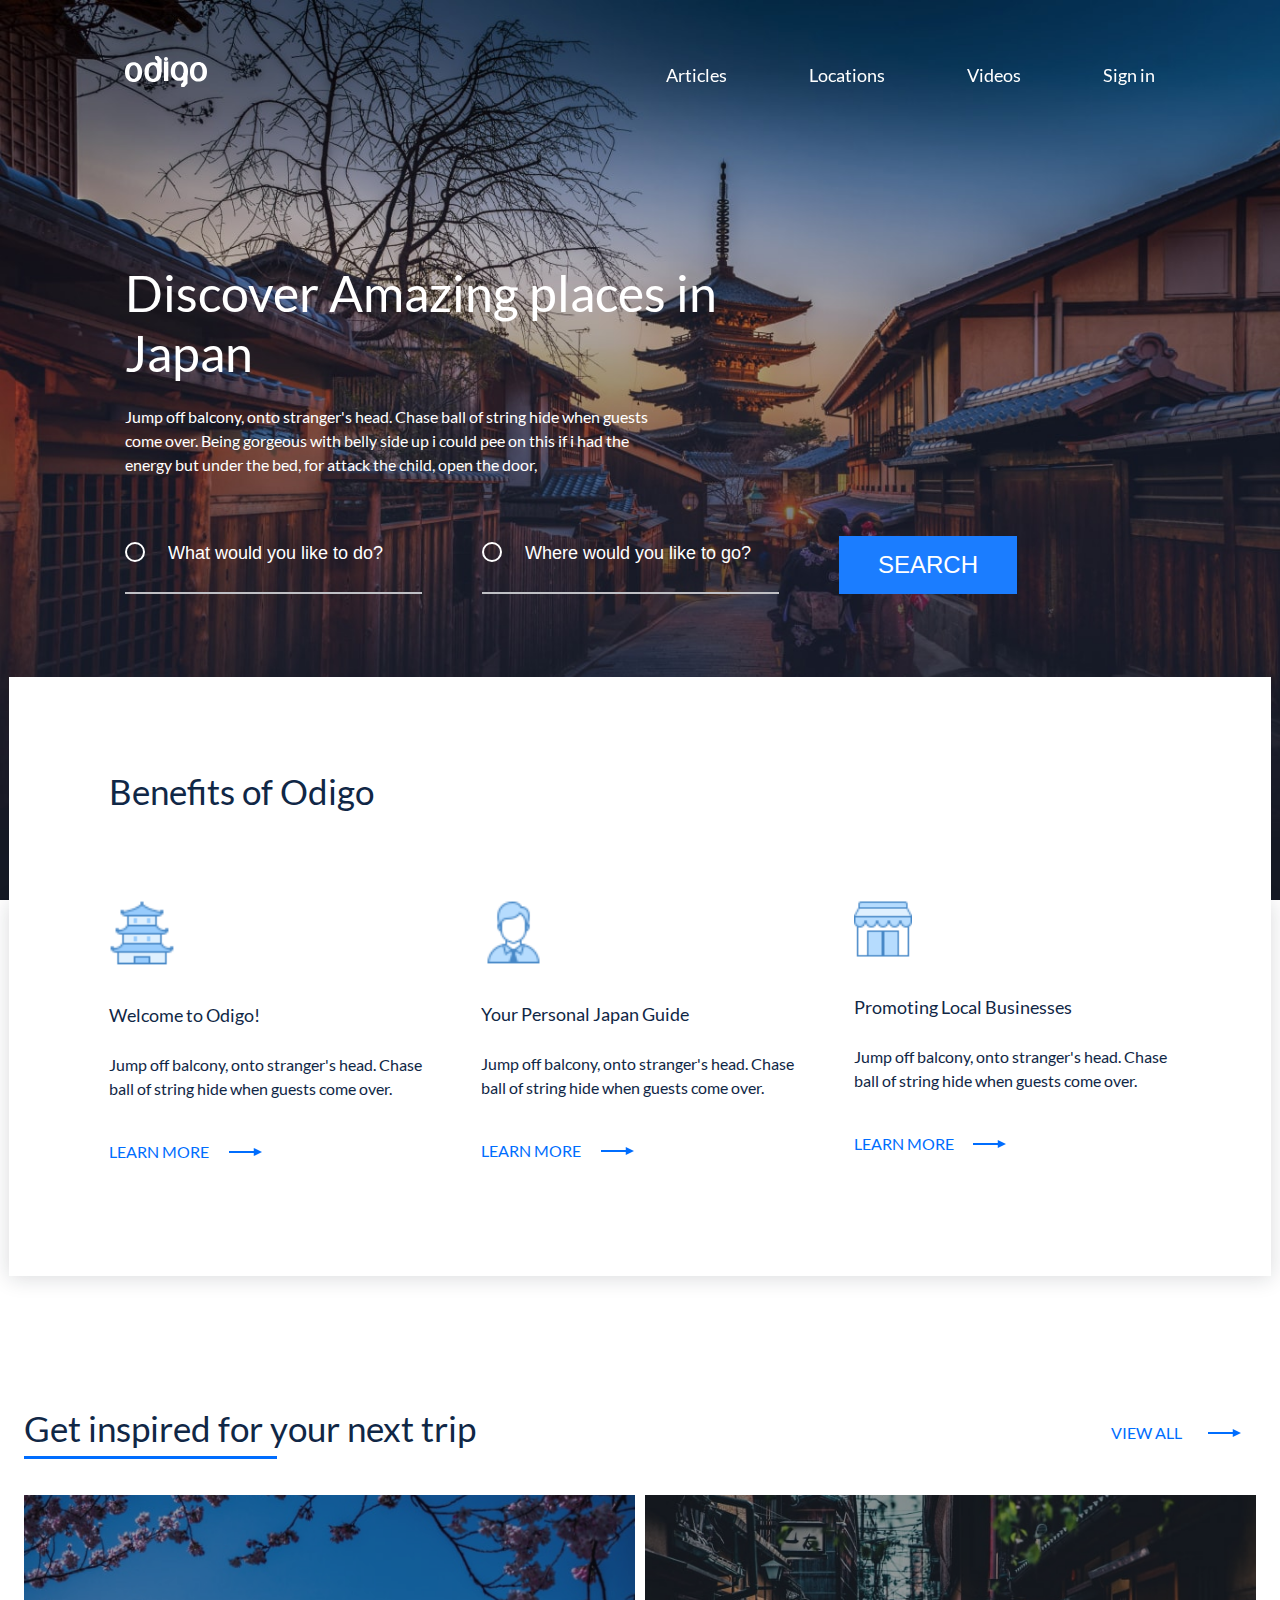
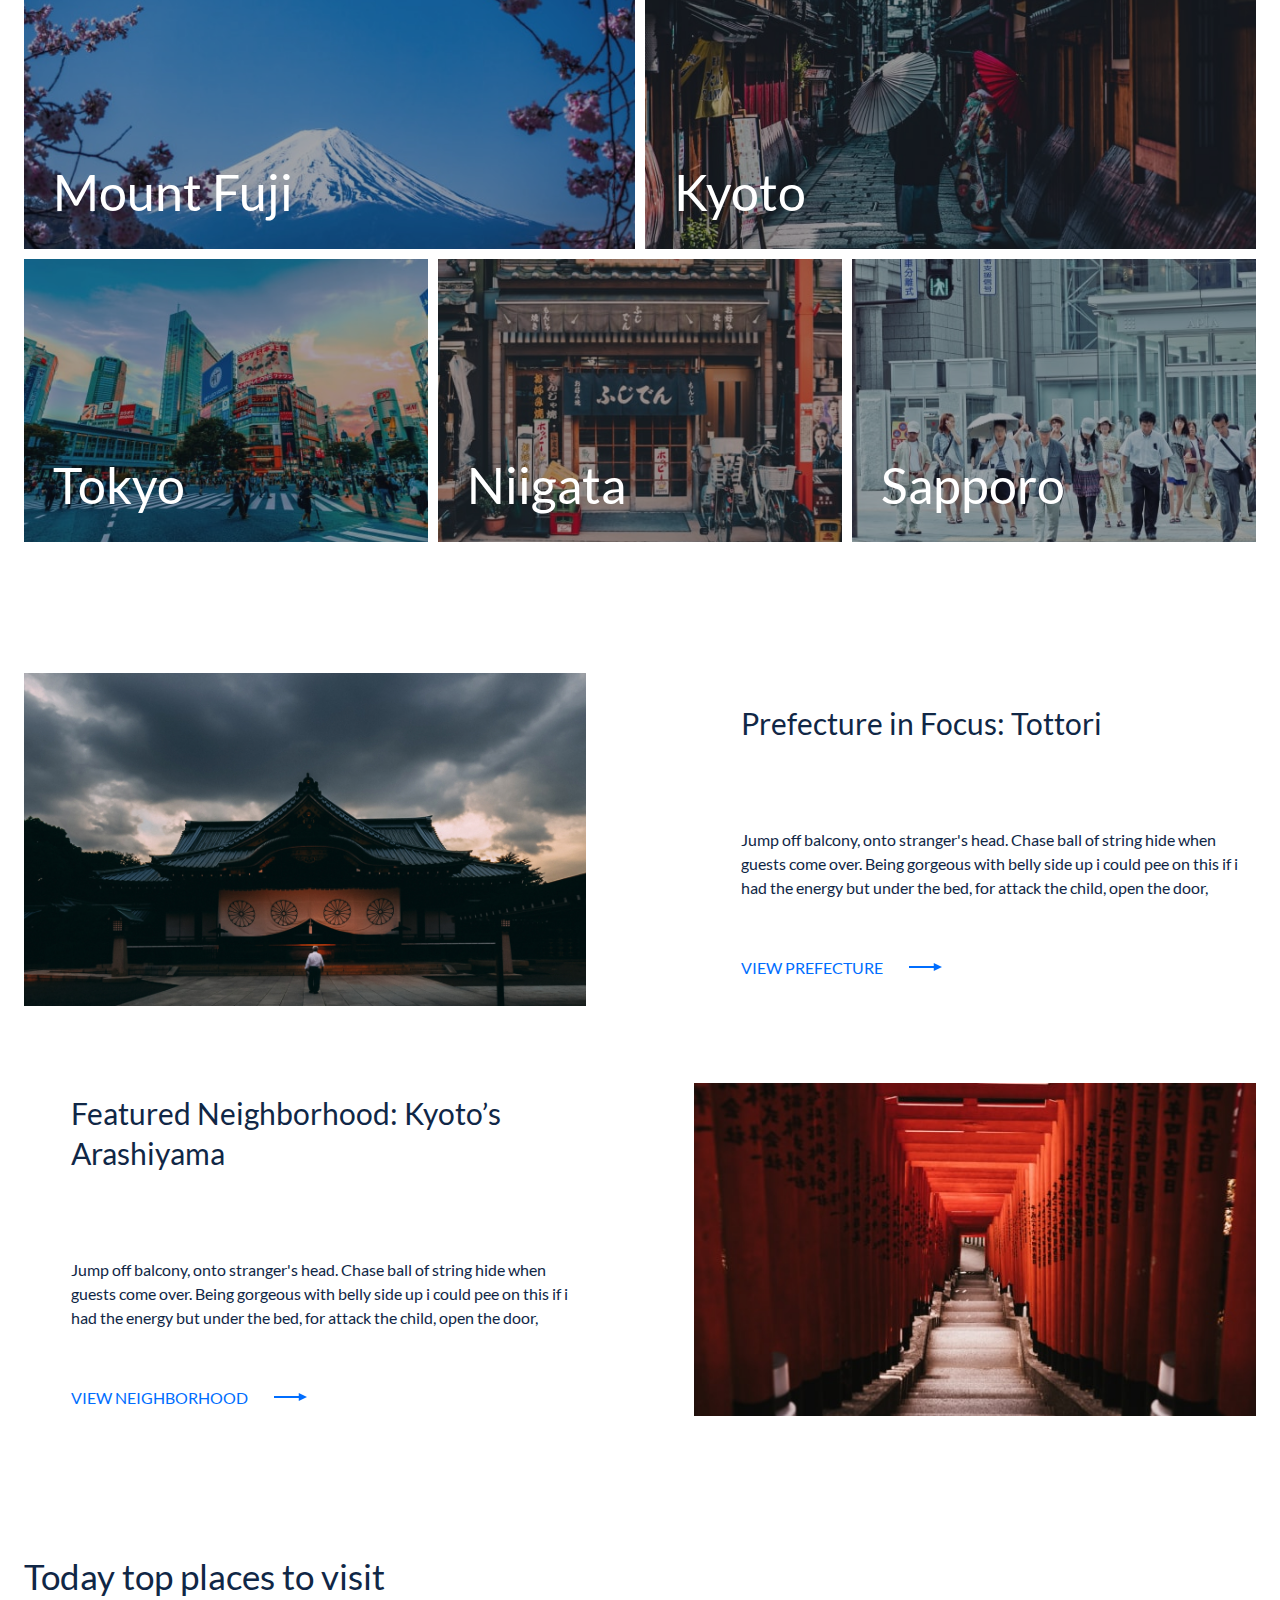
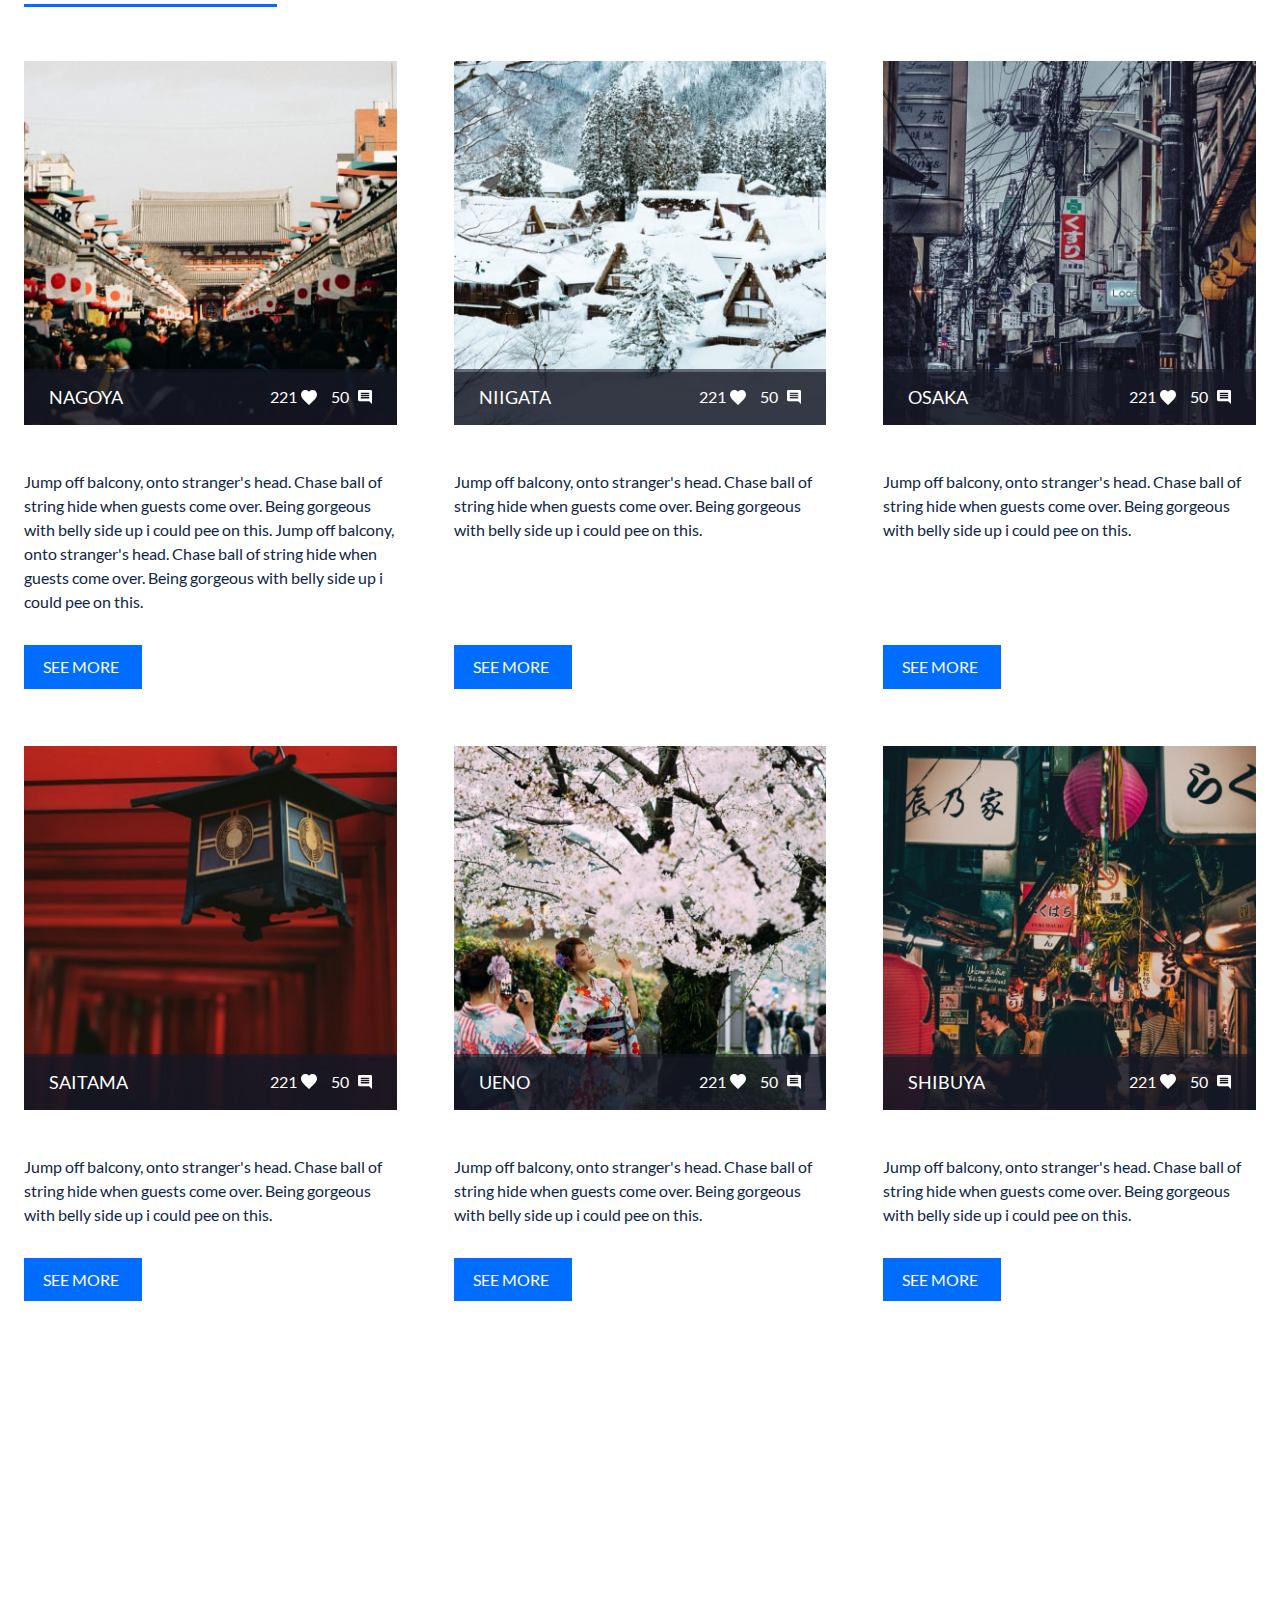
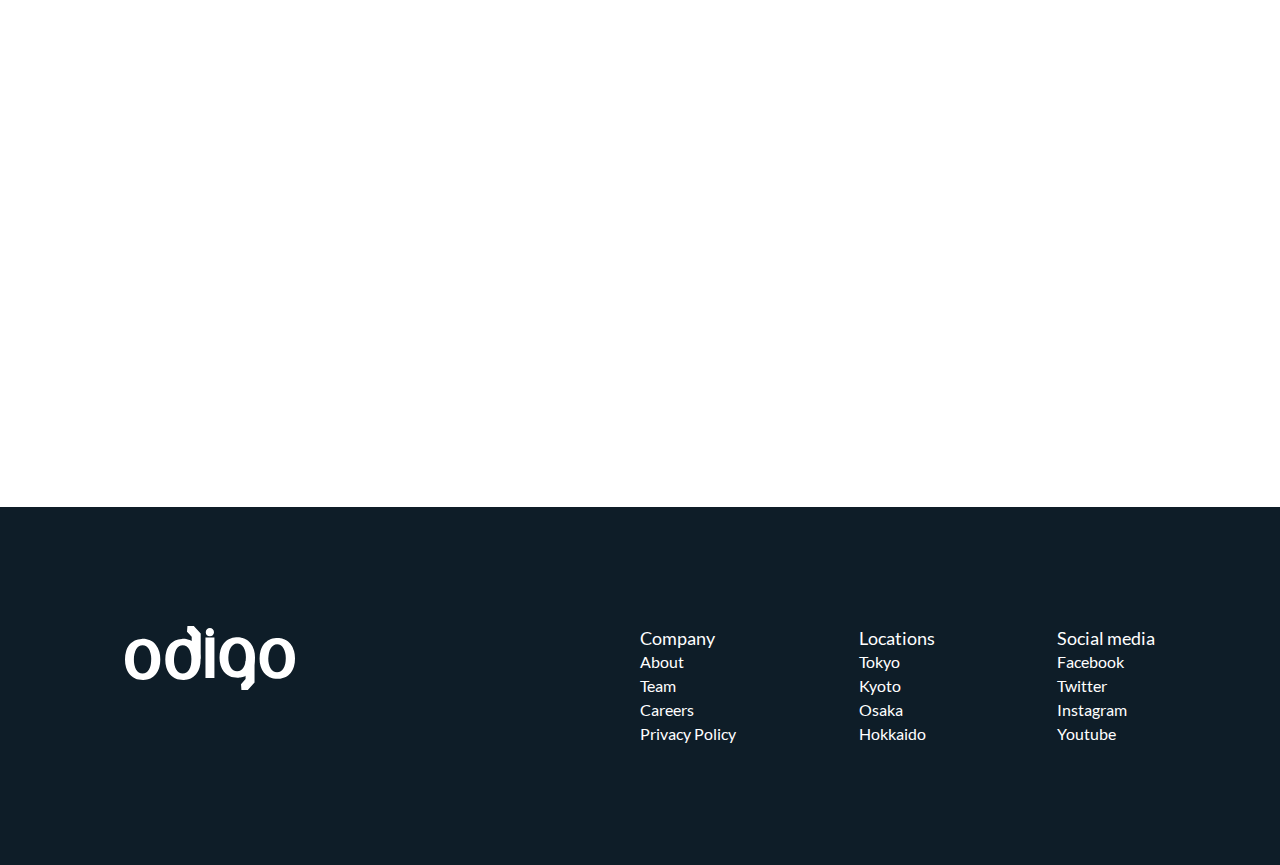
<file: Travel/index.min.html>
<!DOCTYPE html>
<html lang=en>
<head>
    <meta charset=UTF-8>
    <meta name=viewport content="width=device-width,user-scalable=no,initial-scale=1,maximum-scale=1,minimum-scale=1">
    <meta http-equiv=X-UA-Compatible content="ie=edge">
    <title>Discover Amazing places in Japan</title>
    <meta name=description content="">
    <link rel=apple-touch-icon sizes=180x180 href=./favicon/apple-touch-icon.png>
    <link rel=icon type=image/png sizes=32x32 href=./favicon/favicon-32x32.png>
    <link rel=icon type=image/png sizes=16x16 href=./favicon/favicon-16x16.png>
    <link rel=manifest href=./favicon/site.webmanifest>
    <link rel=mask-icon href=./favicon/safari-pinned-tab.svg color=#5bbad5>
    <link rel="shortcut icon" href=./favicon/favicon.ico>
    <meta name=msapplication-TileColor content=#da532c>
    <meta name=msapplication-config content=youTubeFigma/favicon/browserconfig.xml>
    <meta name=theme-color content=#ffffff>
    <link rel=stylesheet href=css/style.min.css>
</head>
<body>
<header class=header>
    <div class=wrapper>
        <div class=header__wrapper>
            <div class=header__logo>
                <a href=index.html class=header__logo-link>
                    <img src=./img/svg/odigo-logo.svg alt="Discover Amazing places in Japan" class=header__logo-pic>
                </a>
            </div>
            <nav class=header__nav>
                <ul class=header__list>
                    <li class=header__item>
                        <a href=#articles class="header__link js-scroll">Articles</a>
                    </li>
                    <li class=header__item>
                        <a href=#locations class="header__link js-scroll">Locations</a>
                    </li>
                    <li class=header__item>
                        <a href=#videos class="header__link js-scroll">Videos</a>
                    </li>
                    <li class=header__item>
                        <a href=#sign-in class="header__link js-scroll">Sign in</a>
                    </li>
                </ul>
                <div class=header__nav-close>
                    <span class=header__nav-close-line></span>
                    <span class=header__nav-close-line></span>
                </div>
            </nav>
            <div class="header__burger burger">
                <span class="burger__line burger__line__first"></span>
                <span class="burger__line burger__line__second"></span>
                <span class="burger__line burger__line__third"></span>
            </div>
        </div>
    </div>
</header>
<main class=main>
    <div class=intro id=sign-in>
        <div class=wrapper>
            <h1 class=intro__title>
                Discover Amazing places in Japan
            </h1>
            <p class=intro__subtitle>
                Jump off balcony, onto stranger's head. Chase ball of string hide when guests come over. Being gorgeous with belly side up i could pee on this if i had the energy but under the bed, for attack the child, open the door,
            </p>
            <form class=search>
                <fieldset class=search-form__wrap>
                    <p class=search-form__info>
                        <input name=user-like-to-do class=search-form__field placeholder="What would you like to do?">
                        <input name=user-like-to-go class=search-form__field placeholder="Where would you like to go?">
                        <button type=submit class=search-form__submit>search</button>
                    </p>
                </fieldset>
            </form>
        </div>
    </div>
    <section class=benefits>
        <div class=benefits__wrap>
            <h2 class=benefits__title>
                Benefits of Odigo
            </h2>
            <div class=benefits__cards>
                <div class=benefits__card>
                    <div class=benefits__card-pic>
                        <img src=./img/svg/church-icon.svg alt="Welcome to Odigo!" class=benefits__card-thumb>
                    </div>
                    <h3 class=benefits__card-title>
                        Welcome to Odigo!
                    </h3>
                    <p class=benefits__card-desc>
                        Jump off balcony, onto stranger's head. Chase ball of string hide when guests come over.
                    </p>
                    <a href=#! class=benefits__card-more>
                        LEARN MORE
                    </a>
                </div>
                <div class=benefits__card>
                    <div class=benefits__card-pic>
                        <img src=./img/svg/person-icon.svg alt="Your Personal Japan Guide" class=benefits__card-thumb>
                    </div>
                    <h3 class=benefits__card-title>
                        Your Personal Japan Guide
                    </h3>
                    <p class=benefits__card-desc>
                        Jump off balcony, onto stranger's head. Chase ball of string hide when guests come over.
                    </p>
                    <a href=#! class=benefits__card-more>
                        LEARN MORE
                    </a>
                </div>
                <div class=benefits__card>
                    <div class=benefits__card-pic>
                        <img src=./img/svg/building-icon.svg alt="Promoting Local Businesses" class=benefits__card-thumb>
                    </div>
                    <h3 class=benefits__card-title>
                        Promoting Local Businesses
                    </h3>
                    <p class=benefits__card-desc>
                        Jump off balcony, onto stranger's head. Chase ball of string hide when guests come over.
                    </p>
                    <a href=#! class=benefits__card-more>
                        LEARN MORE
                    </a>
                </div>
            </div>
        </div>
    </section>
    <section class=places>
        <div class=wrapper-full>
            <div class=places__caption>
                <h2 class="places__title section-title">
                    Get inspired for your next trip
                </h2>
                <a href=#! class=places__view-all>VIEW ALL</a>
            </div>
            <div class=places__cards>
                <div class="places__card places__card_size_lg">
                    <img src=./img/place-1-min.jpg alt="Mount Fuji" class="places__card-pic places__card-pic_size_lg">
                    <h3 class=places__card-title>
                        Mount Fuji
                    </h3>
                    <a href=#! class=places__card-link></a>
                </div>
                <div class="places__card places__card_size_lg">
                    <img src=./img/place-2-min.jpg alt=Kyoto class="places__card-pic places__card-pic_size_lg">
                    <h3 class=places__card-title>
                        Kyoto
                    </h3>
                    <a href=#! class=places__card-link></a>
                </div>
                <div class="places__card places__card_size_sm">
                    <img src=./img/place-3-min.jpg alt=Tokyo class="places__card-pic places__card-pic_size_sm">
                    <h3 class=places__card-title>
                        Tokyo
                    </h3>
                    <a href=#! class=places__card-link></a>
                </div>
                <div class="places__card places__card_size_sm">
                    <img src=./img/place-4-min.jpg alt=Niigata class="places__card-pic places__card-pic_size_sm">
                    <h3 class=places__card-title>
                        Niigata
                    </h3>
                    <a href=#! class=places__card-link></a>
                </div>
                <div class="places__card places__card_size_sm">
                    <img src=./img/place-5-min.jpg alt=Sapporo class="places__card-pic places__card-pic_size_sm">
                    <h3 class=places__card-title>
                        Sapporo
                    </h3>
                    <a href=#! class=places__card-link></a>
                </div>
            </div>
        </div>
    </section>
    <div class=tours id=articles>
        <div class=wrapper-full>
            <div class="tours__tour tour">
                <div class=tour__pic>
                    <img src=img/tour-1.jpg alt="Prefecture in Focus: Tottori" class=tour__thumb>
                </div>
                <div class=tour__info>
                    <h3 class=tour__title>
                        Prefecture in Focus: Tottori
                    </h3>
                    <p class=tour__desc>Jump off balcony, onto stranger's head. Chase ball of string hide when guests come over. Being gorgeous with belly side up i could pee on this if i had the energy but under the bed, for attack the child, open the door, </p>
                    <a href=#! class=tour__more>VIEW PREFECTURE</a>
                </div>
            </div>
            <div class="tours__tour tour">
                <div class=tour__info>
                    <h3 class=tour__title>
                        Featured Neighborhood: Kyoto’s Arashiyama
                    </h3>
                    <p class=tour__desc>Jump off balcony, onto stranger's head. Chase ball of string hide when guests come over. Being gorgeous with belly side up i could pee on this if i had the energy but under the bed, for attack the child, open the door, </p>
                    <a href=#! class=tour__more>VIEW NEIGHBORHOOD</a>
                </div>
                <div class="tour__pic tour__pic_mob-first">
                    <img src=img/tour-2-min.jpg alt="Featured Neighborhood: Kyoto’s Arashiyama" class=tour__thumb>
                </div>
            </div>
        </div>
    </div>
    <section class=top id=locations>
        <div class=wrapper-full>
            <h2 class="top__title section-title">
                Today top places to visit
            </h2>
            <div class=top__cards>
                <div class=top__card>
                    <div class=top__card-pic>
                        <img src=./img/top-pic-1-min.jpg alt=NAGOYA class=top__card-thumb>
                        <div class=top__card-stats>
                            <h3 class=top__card-title>
                                NAGOYA
                            </h3>
                            <div class=top__card-likes>
<span class=top__card-likes-value>
221
</span>
                            </div>
                            <div class=top__card-comments>
<span class=top__card-comments-value>
50
</span>
                            </div>
                        </div>
                    </div>
                    <p class=top__card-desc>Jump off balcony, onto stranger's head. Chase ball of string hide when guests come over. Being gorgeous with belly side up i could pee on this. Jump off balcony, onto stranger's head. Chase ball of string hide when guests come over. Being gorgeous with belly side up i could pee on this.
                    </p>
                    <a href=#! class=top__card-more>SEE MORE</a>
                </div>
                <div class=top__card>
                    <div class=top__card-pic>
                        <img src=./img/top-pic-2-min.jpg alt=NIIGATA class=top__card-thumb>
                        <div class=top__card-stats>
                            <h3 class=top__card-title>
                                NIIGATA
                            </h3>
                            <div class=top__card-likes>
<span class=top__card-likes-value>
221
</span>
                            </div>
                            <div class=top__card-comments>
<span class=top__card-comments-value>
50
</span>
                            </div>
                        </div>
                    </div>
                    <p class=top__card-desc>Jump off balcony, onto stranger's head. Chase ball of string hide when guests come over. Being gorgeous with belly side up i could pee on this.
                    </p>
                    <a href=#! class=top__card-more>SEE MORE</a>
                </div>
                <div class=top__card>
                    <div class=top__card-pic>
                        <img src=./img/top-pic-3-min.jpg alt=OSAKA class=top__card-thumb>
                        <div class=top__card-stats>
                            <h3 class=top__card-title>
                                OSAKA
                            </h3>
                            <div class=top__card-likes>
<span class=top__card-likes-value>
221
</span>
                            </div>
                            <div class=top__card-comments>
<span class=top__card-comments-value>
50
</span>
                            </div>
                        </div>
                    </div>
                    <p class=top__card-desc>Jump off balcony, onto stranger's head. Chase ball of string hide when guests come over. Being gorgeous with belly side up i could pee on this.
                    </p>
                    <a href=#! class=top__card-more>SEE MORE</a>
                </div>
                <div class=top__card>
                    <div class=top__card-pic>
                        <img src=./img/top-pic-4-min.jpg alt=SAITAMA class=top__card-thumb>
                        <div class=top__card-stats>
                            <h3 class=top__card-title>
                                SAITAMA
                            </h3>
                            <div class=top__card-likes>
<span class=top__card-likes-value>
221
</span>
                            </div>
                            <div class=top__card-comments>
<span class=top__card-comments-value>
50
</span>
                            </div>
                        </div>
                    </div>
                    <p class=top__card-desc>Jump off balcony, onto stranger's head. Chase ball of string hide when guests come over. Being gorgeous with belly side up i could pee on this.
                    </p>
                    <a href=#! class=top__card-more>SEE MORE</a>
                </div>
                <div class=top__card>
                    <div class=top__card-pic>
                        <img src=./img/top-pic-5-min.jpg alt=UENO class=top__card-thumb>
                        <div class=top__card-stats>
                            <h3 class=top__card-title>
                                UENO
                            </h3>
                            <div class=top__card-likes>
<span class=top__card-likes-value>
221
</span>
                            </div>
                            <div class=top__card-comments>
<span class=top__card-comments-value>
50
</span>
                            </div>
                        </div>
                    </div>
                    <p class=top__card-desc>Jump off balcony, onto stranger's head. Chase ball of string hide when guests come over. Being gorgeous with belly side up i could pee on this.
                    </p>
                    <a href=#! class=top__card-more>SEE MORE</a>
                </div>
                <div class=top__card>
                    <div class=top__card-pic>
                        <img src=./img/top-pic-6-min.jpg alt=SHIBUYA class=top__card-thumb>
                        <div class=top__card-stats>
                            <h3 class=top__card-title>
                                SHIBUYA
                            </h3>
                            <div class=top__card-likes>
<span class=top__card-likes-value>
221
</span>
                            </div>
                            <div class=top__card-comments>
<span class=top__card-comments-value>
50
</span>
                            </div>
                        </div>
                    </div>
                    <p class=top__card-desc>Jump off balcony, onto stranger's head. Chase ball of string hide when guests come over. Being gorgeous with belly side up i could pee on this.
                    </p>
                    <a href=#! class=top__card-more>SEE MORE</a>
                </div>
            </div>
        </div>
    </section>
    <div class=videos id=videos>
        <div class=videos__wrapper>
            <div class=video__item>
            </div>
            <iframe class=video__element src=https://www.youtube.com/embed/URDXZSJZ2ME allow="accelerometer; autoplay; encrypted-media; gyroscope; picture-in-picture" allowfullscreen></iframe>
        </div>
    </div>
</main>
<footer class=footer>
    <div class=wrapper>
        <div class=footer__item>
            <div class=footer__logo>
                <img src=./img/svg/odigo-logo-footer.svg alt="Discover Amazing places in Japan" class=footer__logo-pic>
            </div>
            <nav class=footer__nav>
                <ul class=footer__menu>
                    <li class=footer__menu-item>
                        <h3 class=footer__menu-title>Company</h3>
                    </li>
                    <li class=footer__menu-item>
                        <a href=#! class=footer__menu-link>About</a>
                    </li>
                    <li class=footer__menu-item>
                        <a href=#! class=footer__menu-link>Team</a>
                    </li>
                    <li class=footer__menu-item>
                        <a href=#! class=footer__menu-link>Careers</a>
                    </li>
                    <li class=footer__menu-item>
                        <a href=#! class=footer__menu-link>Privacy Policy</a>
                    </li>
                </ul>
                <ul class=footer__menu>
                    <li class=footer__menu-item>
                        <h3 class=footer__menu-title>Locations</h3>
                    </li>
                    <li class=footer__menu-item>
                        <a href=#! class=footer__menu-link>Tokyo</a>
                    </li>
                    <li class=footer__menu-item>
                        <a href=#! class=footer__menu-link>Kyoto</a>
                    </li>
                    <li class=footer__menu-item>
                        <a href=#! class=footer__menu-link>Osaka</a>
                    </li>
                    <li class=footer__menu-item>
                        <a href=#! class=footer__menu-link>Hokkaido</a>
                    </li>
                </ul>
                <ul class=footer__menu>
                    <li class=footer__menu-item>
                        <h3 class=footer__menu-title>Social media</h3>
                    </li>
                    <li class=footer__menu-item>
                        <a href=#! class=footer__menu-link>Facebook</a>
                    </li>
                    <li class=footer__menu-item>
                        <a href=#! class=footer__menu-link>Twitter</a>
                    </li>
                    <li class=footer__menu-item>
                        <a href=#! class=footer__menu-link>Instagram</a>
                    </li>
                    <li class=footer__menu-item>
                        <a href=#! class=footer__menu-link>Youtube</a>
                    </li>
                </ul>
            </nav>
        </div>
    </div>
</footer>
<script src=./js/main-es5.min.js></script>
</body>
</html>
</file>
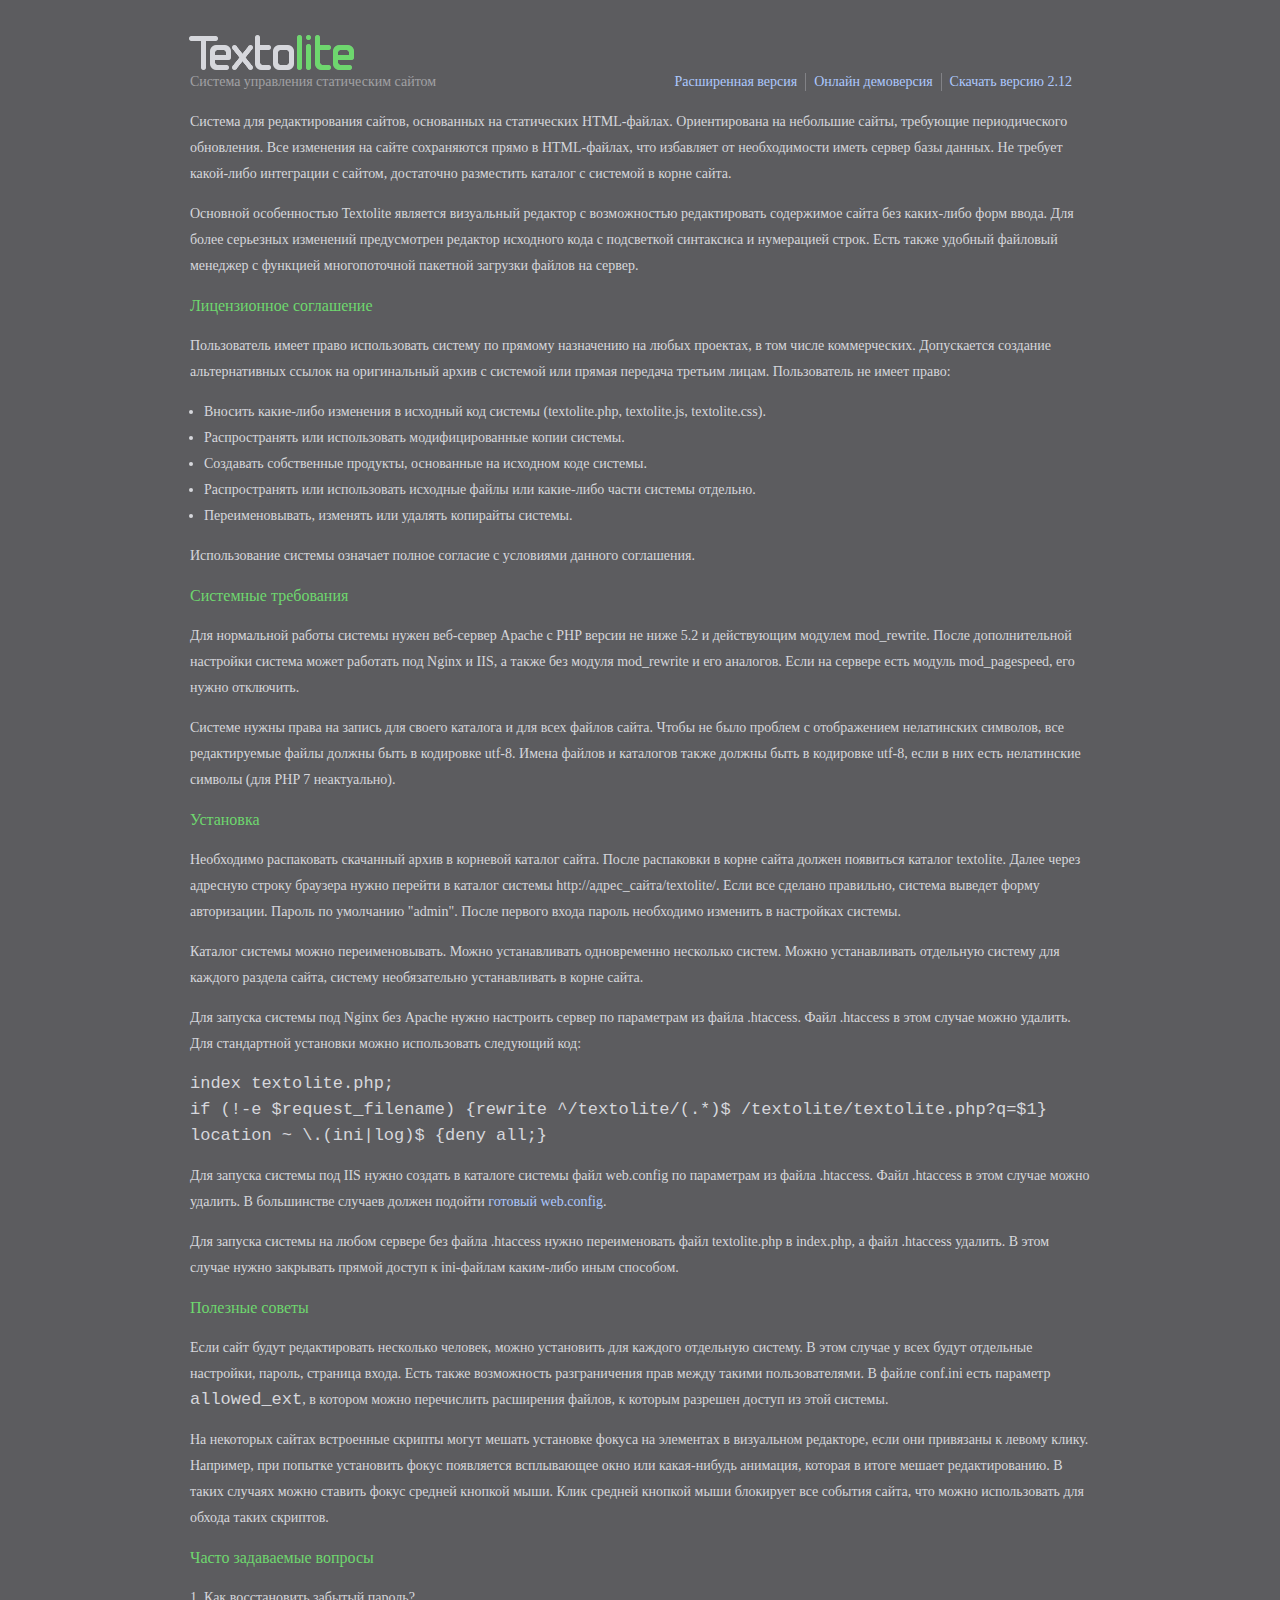
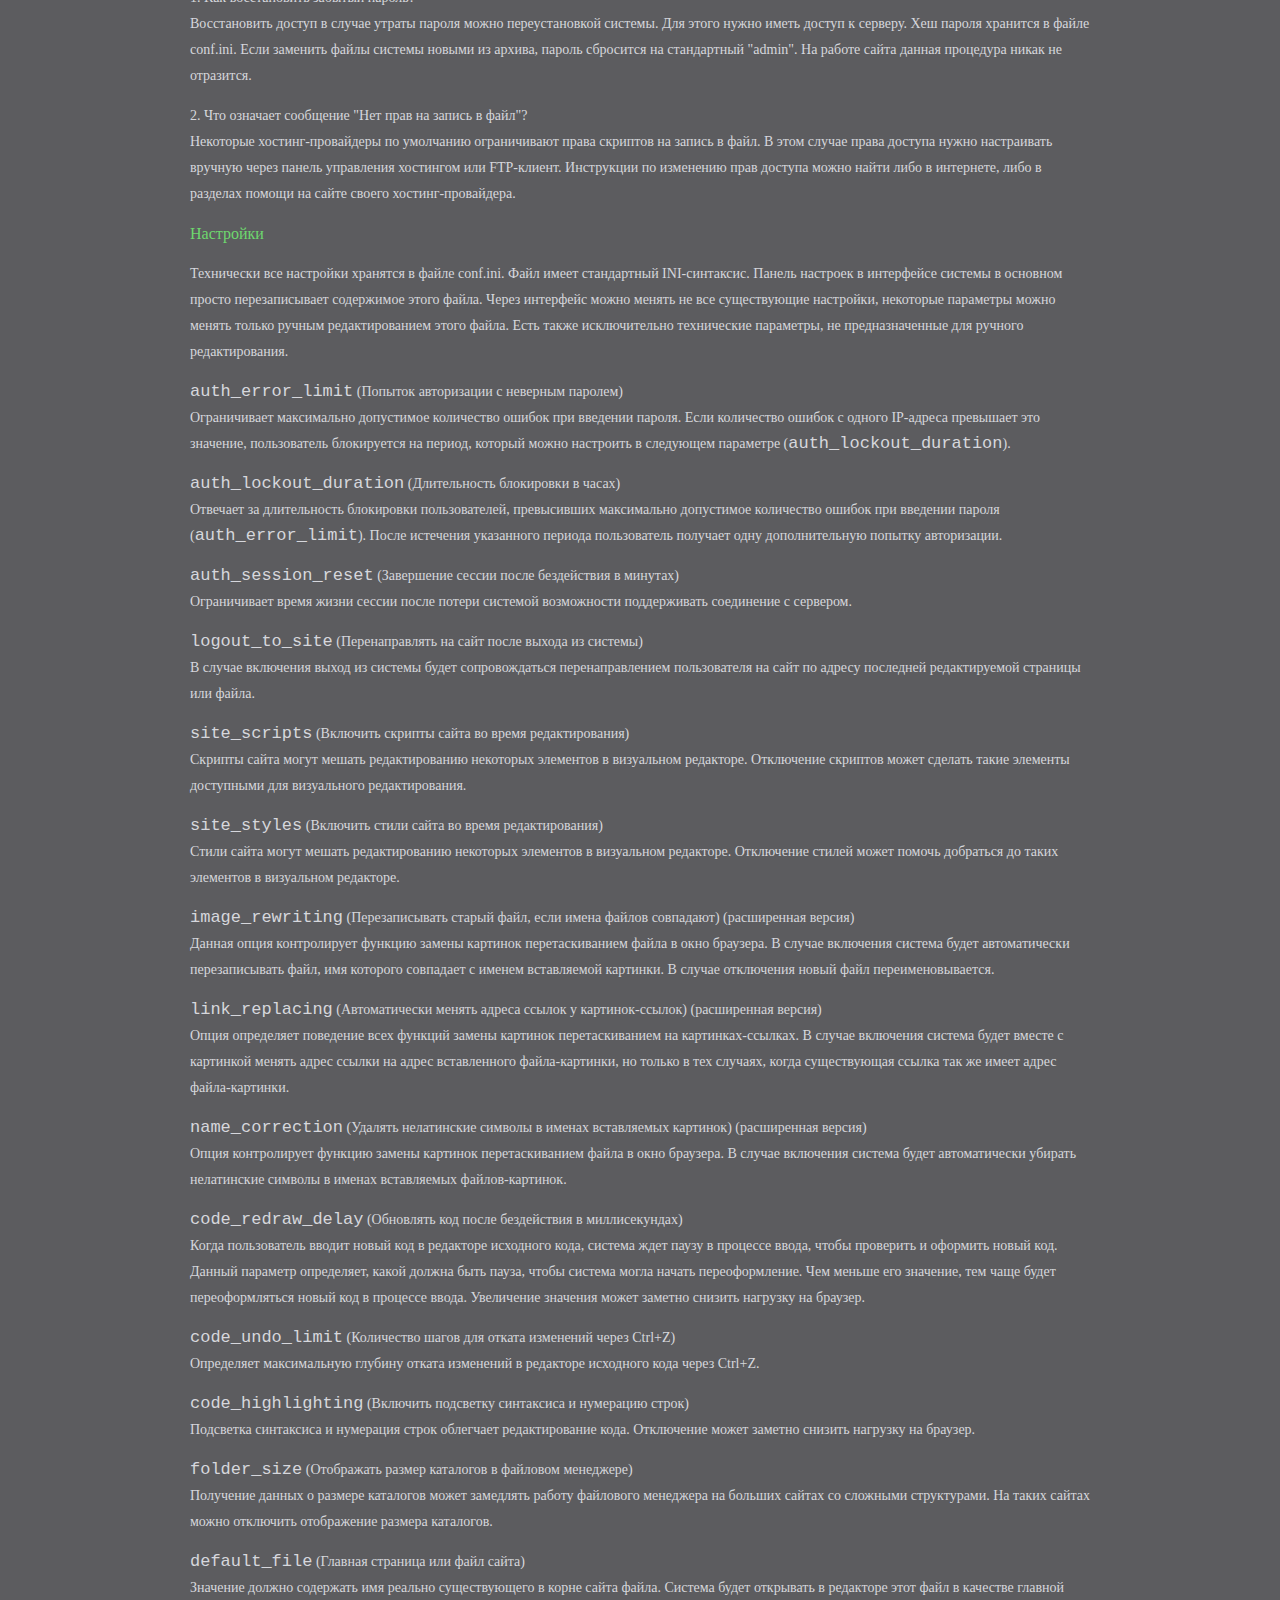
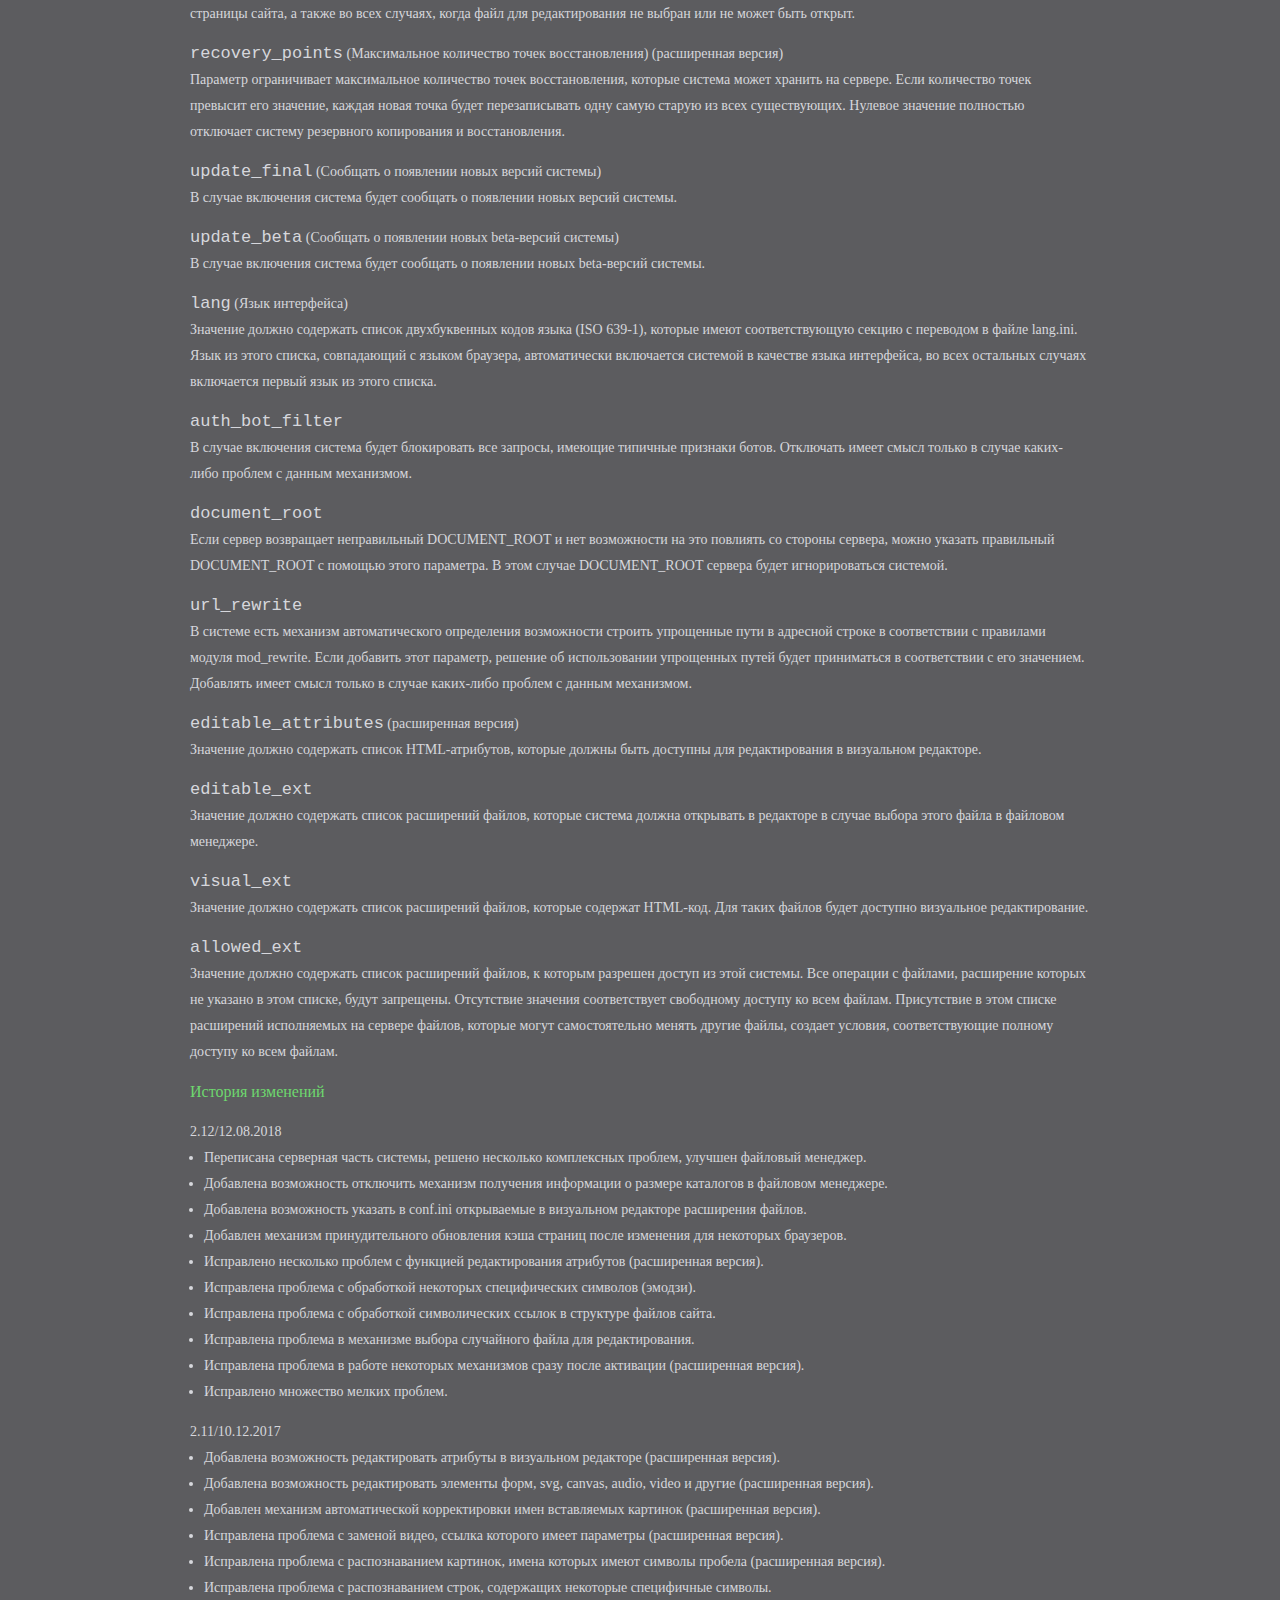
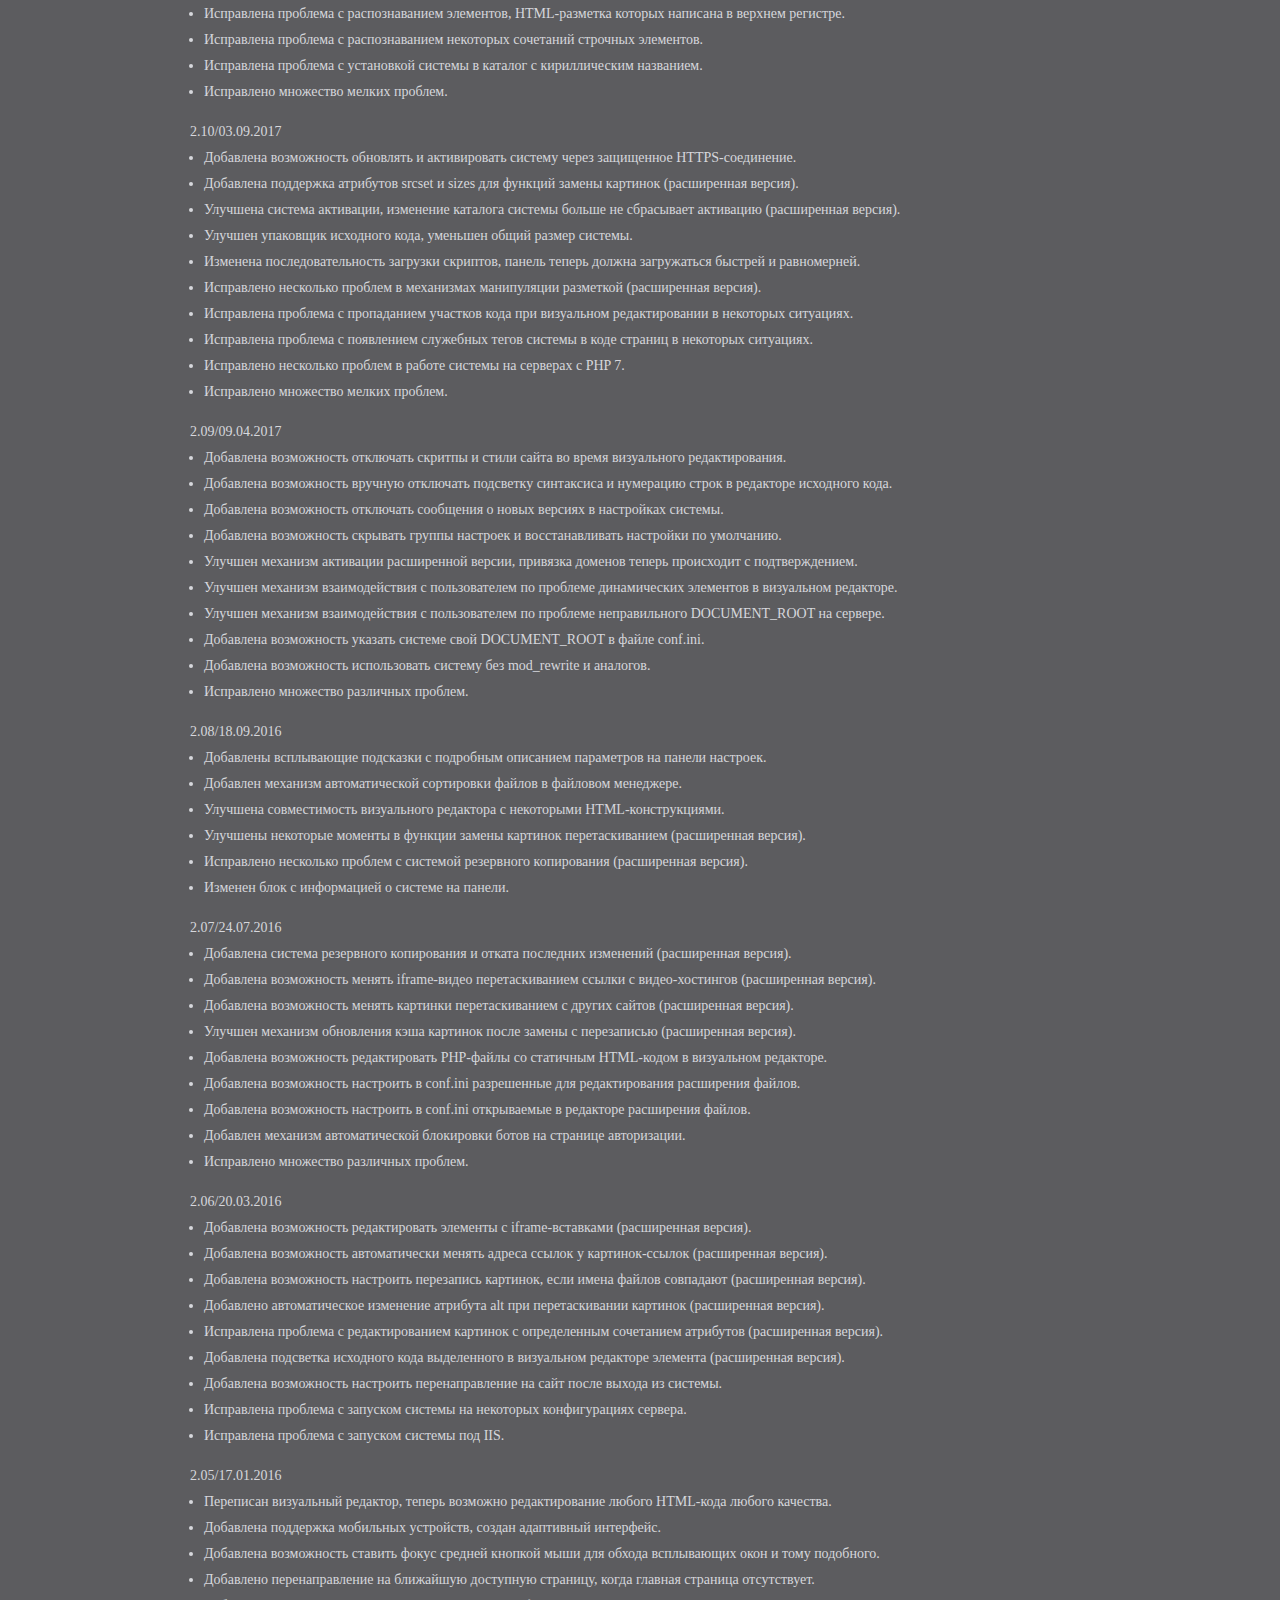
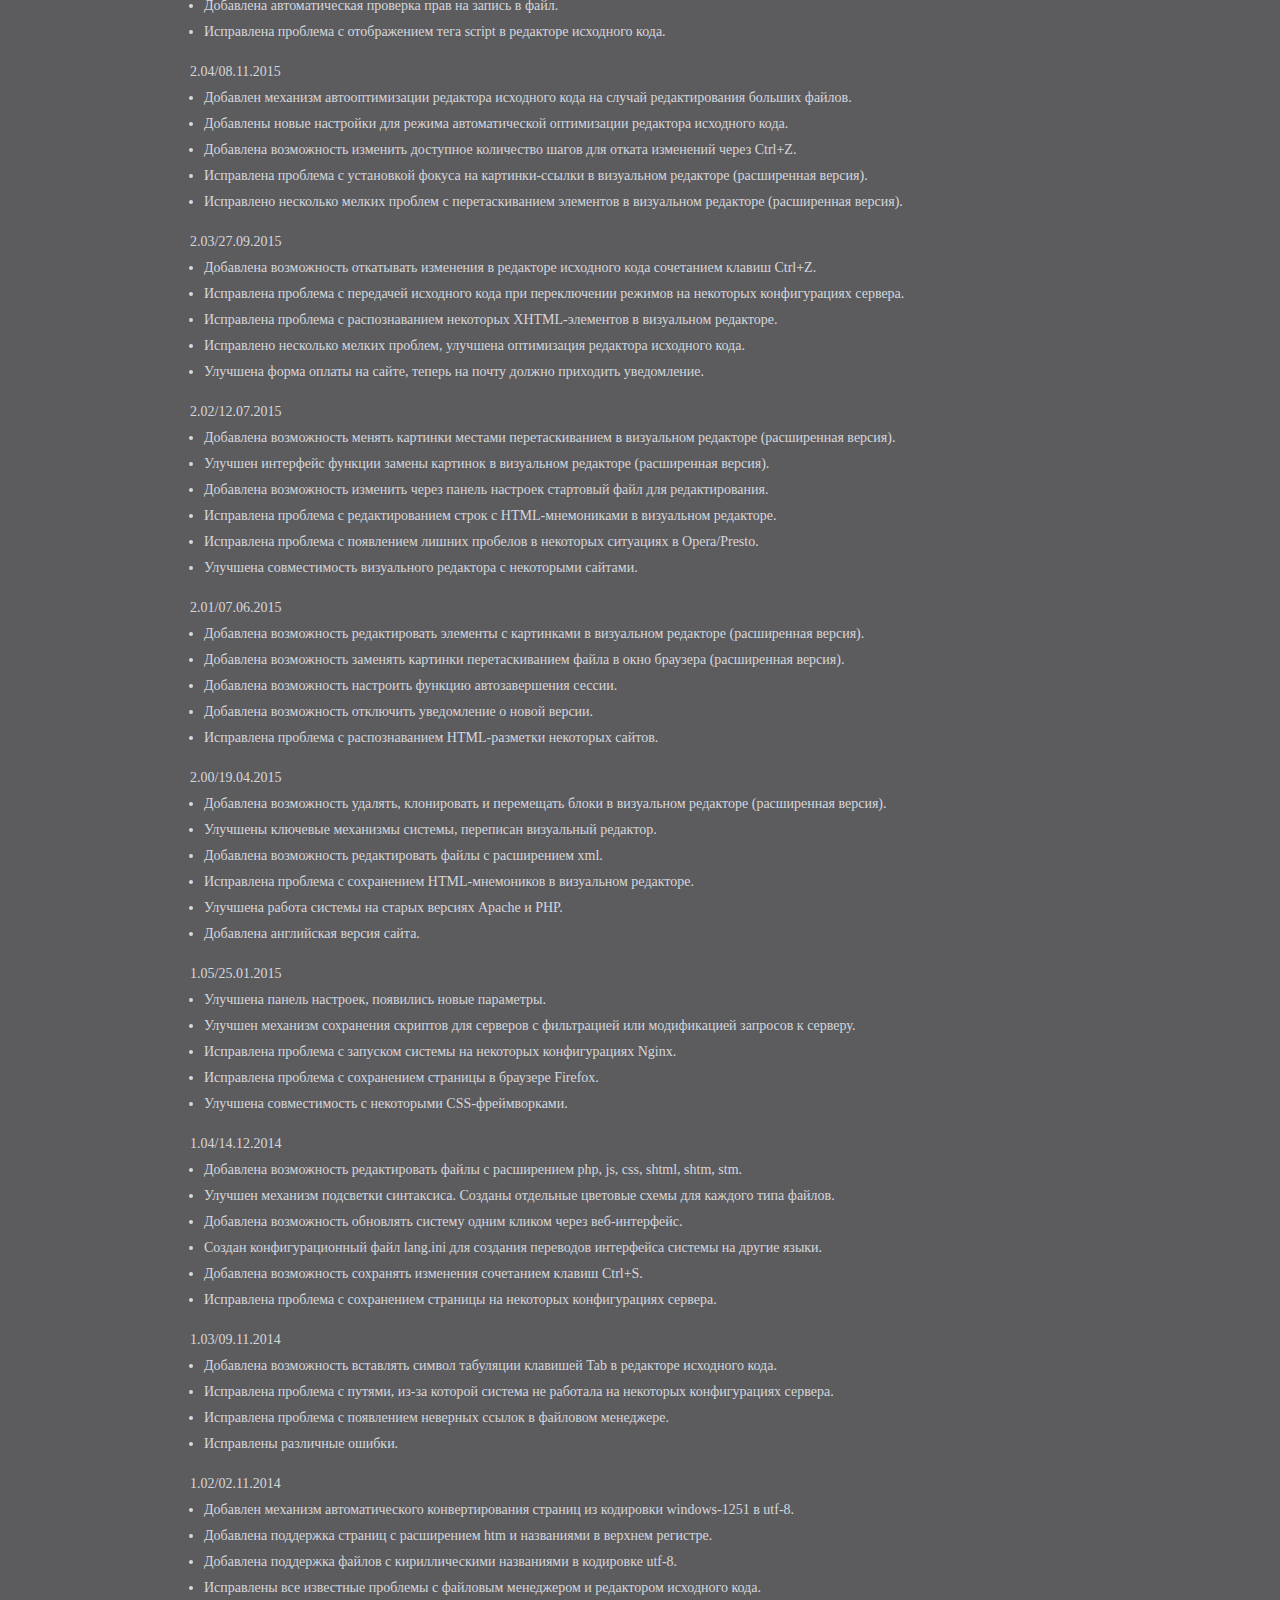
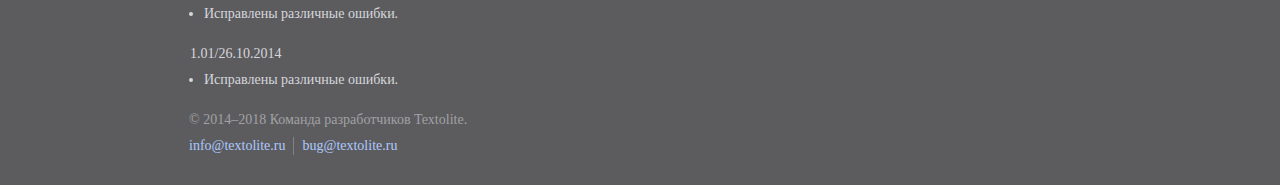
<file: Travel/readme.html>
<!doctype html><html lang="ru">
<head>

	<title>Textolite — система управления статическим сайтом</title>
	<meta charset="utf-8">
	<meta name="viewport" content="width=device-width,initial-scale=1">

	<style>

		*{margin:0; padding:0}
		ul{margin-left:14px}
		p,ul,dd,h2{margin-bottom:14px}
		a{color:#adc8fe; text-decoration:none}
		a:visited{color:#7f98cb}
		a:hover{color:#adc8fe; text-decoration:underline}
		a:active{color:#6ed76e}
		header,footer,main{display:block; clear:both}
		h1{margin:34px 0 -2px -2px; font-size:50px; font-weight:normal; letter-spacing:-3px; color:#d6d7dc}
		h2{font-size:16px; font-weight:normal; color:#6ed76e}
		html{font-size:14px; line-height:26px; font-family:Verdana; color:#d6d7dc; background-color:#5c5c5f}
		body{width:97%; min-width:320px; max-width:900px; margin:20px auto}
		footer{margin-left:-1px; color:#a1a1a4}
		header ul, footer ul{float:right; margin:4px 10px 18px 0; list-style-type:none}
		header li, footer li{float:left; padding:0 8px; border-left:1px solid #828286; line-height:18px}
		footer ul:last-child{float:none; height:28px; margin-top:-10px}
		li:first-child{padding-left:0; border:none}
		header p{float:left; color:#a1a1a4}
		code{font-size:17px; font-family:Courier New}
		@media(max-width:900px){header ul{clear:both; float:left}}

	</style>

</head>
<body>

	<header>

		<h1><img src="[data-uri]" alt="Textolite"></h1>
		<p>Система управления статическим сайтом</p>

		<ul>
		<li><a href="http://textolite.ru/extended/">Расширенная версия</a></li>
		<li><a href="http://textolite.ru/demo/textolite/">Онлайн демоверсия</a></li>
		<li><a href="http://textolite.ru/download/">Скачать версию 2.12</a></li>
		</ul>

	</header>

	<main>

		<p>Система для редактирования сайтов, основанных на статических HTML-файлах.
		Ориентирована на небольшие сайты, требующие периодического обновления.
		Все изменения на сайте сохраняются прямо в HTML-файлах, что избавляет от необходимости иметь сервер базы данных.
		Не требует какой-либо интеграции с сайтом, достаточно разместить каталог с системой в корне сайта.</p>

		<p>Основной особенностью Textolite является визуальный редактор с возможностью редактировать содержимое сайта
		без каких-либо форм ввода. Для более серьезных изменений предусмотрен редактор исходного кода
		с подсветкой синтаксиса и нумерацией строк. Есть также удобный файловый менеджер
		с функцией многопоточной пакетной загрузки файлов на сервер.</p>

		<h2>Лицензионное соглашение</h2>

		<p>Пользователь имеет право использовать систему по прямому назначению на любых проектах,
		в том числе коммерческих. Допускается создание альтернативных ссылок на оригинальный архив с системой
		или прямая передача третьим лицам. Пользователь не имеет право:</p>

		<ul>
		<li>Вносить какие-либо изменения в исходный код системы (textolite.php, textolite.js, textolite.css).</li>
		<li>Распространять или использовать модифицированные копии системы.</li>
		<li>Создавать собственные продукты, основанные на исходном коде системы.</li>
		<li>Распространять или использовать исходные файлы или какие-либо части системы отдельно.</li>
		<li>Переименовывать, изменять или удалять копирайты системы.</li>
		</ul>

		<p>Использование системы означает полное согласие с условиями данного соглашения.</p>

		<h2>Системные требования</h2>

		<p>Для нормальной работы системы нужен веб-сервер Apache с PHP версии не ниже 5.2 и действующим модулем mod_rewrite.
		После дополнительной настройки система может работать под Nginx и IIS,
		а также без модуля mod_rewrite и его аналогов. Если на сервере есть модуль mod_pagespeed, его нужно отключить.</p>

		<p>Системе нужны права на запись для своего каталога и для всех файлов сайта.
		Чтобы не было проблем с отображением нелатинских символов, все редактируемые файлы должны быть в кодировке utf-8.
		Имена файлов и каталогов также должны быть в кодировке utf-8, если в них есть нелатинские символы (для PHP 7 неактуально).</p>

		<h2>Установка</h2>

		<p>Необходимо распаковать скачанный архив в корневой каталог сайта.
		После распаковки в корне сайта должен появиться каталог textolite.
		Далее через адресную строку браузера нужно перейти в каталог системы http://адрес_сайта/textolite/.
		Если все сделано правильно, система выведет форму авторизации. Пароль по умолчанию "admin".
		После первого входа пароль необходимо изменить в настройках системы.</p>

		<p>Каталог системы можно переименовывать. Можно устанавливать одновременно несколько систем.
		Можно устанавливать отдельную систему для каждого раздела сайта, систему необязательно устанавливать в корне сайта.</p>

		<p>Для запуска системы под Nginx без Apache нужно настроить сервер по параметрам из файла .htaccess.
		Файл .htaccess в этом случае можно удалить. Для стандартной установки можно использовать следующий код:</p>

		<p><code>index textolite.php;<br>if (!-e $request_filename) {rewrite ^/textolite/(.*)$
		/textolite/textolite.php?q=$1}<br>location ~ \.(ini|log)$ {deny all;}</code></p>

		<p>Для запуска системы под IIS нужно создать в каталоге системы файл web.config по параметрам из файла .htaccess.
		Файл .htaccess в этом случае можно удалить. В большинстве случаев должен подойти
		<a href="http://textolite.ru/download/web.config">готовый web.config</a>.</p>

		<p>Для запуска системы на любом сервере без файла .htaccess нужно переименовать файл textolite.php в index.php,
		а файл .htaccess удалить. В этом случае нужно закрывать прямой доступ к ini-файлам каким-либо иным способом.</p>

		<h2>Полезные советы</h2>

		<p>Если сайт будут редактировать несколько человек, можно установить для каждого отдельную систему.
		В этом случае у всех будут отдельные настройки, пароль, страница входа.
		Есть также возможность разграничения прав между такими пользователями. В файле conf.ini есть параметр <code>allowed_ext</code>,
		в котором можно перечислить расширения файлов, к которым разрешен доступ из этой системы.</p>

		<p>На некоторых сайтах встроенные скрипты могут мешать установке фокуса на элементах в визуальном редакторе,
		если они привязаны к левому клику. Например, при попытке установить фокус появляется всплывающее окно
		или какая-нибудь анимация, которая в итоге мешает редактированию. В таких случаях можно ставить фокус средней кнопкой мыши.
		Клик средней кнопкой мыши блокирует все события сайта, что можно использовать для обхода таких скриптов.</p>

		<h2>Часто задаваемые вопросы</h2>

		<dl>
		<dt>1. Как восстановить забытый пароль?</dt>
		<dd>Восстановить доступ в случае утраты пароля можно переустановкой системы. Для этого нужно иметь доступ к серверу.
		Хеш пароля хранится в файле conf.ini. Если заменить файлы системы новыми из архива, пароль сбросится на стандартный "admin".
		На работе сайта данная процедура никак не отразится.<dd>

		<dt>2. Что означает сообщение "Нет прав на запись в файл"?</dt>
		<dd>Некоторые хостинг-провайдеры по умолчанию ограничивают права скриптов на запись в файл.
		В этом случае права доступа нужно настраивать вручную через панель управления хостингом или FTP-клиент.
		Инструкции по изменению прав доступа можно найти либо в интернете, либо в разделах помощи на сайте своего хостинг-провайдера.<dd>
		</dl>

		<h2>Настройки</h2>

		<p>Технически все настройки хранятся в файле conf.ini. Файл имеет стандартный INI-синтаксис.
		Панель настроек в интерфейсе системы в основном просто перезаписывает содержимое этого файла.
		Через интерфейс можно менять не все существующие настройки, некоторые параметры можно менять только ручным редактированием этого файла.
		Есть также исключительно технические параметры, не предназначенные для ручного редактирования.</p>

		<dl>
		<dt><code>auth_error_limit</code> (Попыток авторизации с неверным паролем)</dt>
		<dd>Ограничивает максимально допустимое количество ошибок при введении пароля.
		Если количество ошибок с одного IP-адреса превышает это значение,
		пользователь блокируется на период, который можно настроить в следующем параметре (<code>auth_lockout_duration</code>).</dd>

		<dt><code>auth_lockout_duration</code> (Длительность блокировки в часах)</dt>
		<dd>Отвечает за длительность блокировки пользователей,
		превысивших максимально допустимое количество ошибок при введении пароля (<code>auth_error_limit</code>).
		После истечения указанного периода пользователь получает одну дополнительную попытку авторизации.</dd>

		<dt><code>auth_session_reset</code> (Завершение сессии после бездействия в минутах)</dt>
		<dd>Ограничивает время жизни сессии после потери системой возможности поддерживать соединение с сервером.</dd>

		<dt><code>logout_to_site</code> (Перенаправлять на сайт после выхода из системы)</dt>
		<dd>В случае включения выход из системы будет сопровождаться перенаправлением пользователя
		на сайт по адресу последней редактируемой страницы или файла.</dd>

		<dt><code>site_scripts</code> (Включить скрипты сайта во время редактирования)</dt>
		<dd>Скрипты сайта могут мешать редактированию некоторых элементов в визуальном редакторе.
		Отключение скриптов может сделать такие элементы доступными для визуального редактирования.</dd>

		<dt><code>site_styles</code> (Включить стили сайта во время редактирования)</dt>
		<dd>Стили сайта могут мешать редактированию некоторых элементов в визуальном редакторе.
		Отключение стилей может помочь добраться до таких элементов в визуальном редакторе.</dd>

		<dt><code>image_rewriting</code> (Перезаписывать старый файл, если имена файлов совпадают) (расширенная версия)</dt>
		<dd>Данная опция контролирует функцию замены картинок перетаскиванием файла в окно браузера.
		В случае включения система будет автоматически перезаписывать файл,
		имя которого совпадает с именем вставляемой картинки. В случае отключения новый файл переименовывается.</dd>

		<dt><code>link_replacing</code> (Автоматически менять адреса ссылок у картинок-ссылок) (расширенная версия)</dt>
		<dd>Опция определяет поведение всех функций замены картинок перетаскиванием на картинках-ссылках.
		В случае включения система будет вместе с картинкой менять адрес ссылки на адрес вставленного файла-картинки,
		но только в тех случаях, когда существующая ссылка так же имеет адрес файла-картинки.</dd>

		<dt><code>name_correction</code> (Удалять нелатинские символы в именах вставляемых картинок) (расширенная версия)</dt>
		<dd>Опция контролирует функцию замены картинок перетаскиванием файла в окно браузера.
		В случае включения система будет автоматически убирать нелатинские символы в именах вставляемых файлов-картинок.</dd>

		<dt><code>code_redraw_delay</code> (Обновлять код после бездействия в миллисекундах)</dt>
		<dd>Когда пользователь вводит новый код в редакторе исходного кода, система ждет паузу в процессе ввода,
		чтобы проверить и оформить новый код. Данный параметр определяет, какой должна быть пауза,
		чтобы система могла начать переоформление. Чем меньше его значение, тем чаще будет переоформляться новый код в процессе ввода.
		Увеличение значения может заметно снизить нагрузку на браузер.</dd>

		<dt><code>code_undo_limit</code> (Количество шагов для отката изменений через Ctrl+Z)</dt>
		<dd>Определяет максимальную глубину отката изменений в редакторе исходного кода через Ctrl+Z.</dd>

		<dt><code>code_highlighting</code> (Включить подсветку синтаксиса и нумерацию строк)</dt>
		<dd>Подсветка синтаксиса и нумерация строк облегчает редактирование кода.
		Отключение может заметно снизить нагрузку на браузер.</dd>

		<dt><code>folder_size</code> (Отображать размер каталогов в файловом менеджере)</dt>
		<dd>Получение данных о размере каталогов может замедлять работу файлового менеджера на больших сайтах со сложными структурами.
		На таких сайтах можно отключить отображение размера каталогов.</dd>

		<dt><code>default_file</code> (Главная страница или файл сайта)</dt>
		<dd>Значение должно содержать имя реально существующего в корне сайта файла.
		Система будет открывать в редакторе этот файл в качестве главной страницы сайта,
		а также во всех случаях, когда файл для редактирования не выбран или не может быть открыт.</dd>

		<dt><code>recovery_points</code> (Максимальное количество точек восстановления) (расширенная версия)</dt>
		<dd>Параметр ограничивает максимальное количество точек восстановления, которые система может хранить на сервере.
		Если количество точек превысит его значение, каждая новая точка будет перезаписывать одну самую старую из всех существующих.
		Нулевое значение полностью отключает систему резервного копирования и восстановления.</dd>

		<dt><code>update_final</code> (Сообщать о появлении новых версий системы)</dt>
		<dd>В случае включения система будет сообщать о появлении новых версий системы.</dd>

		<dt><code>update_beta</code> (Сообщать о появлении новых beta-версий системы)</dt>
		<dd>В случае включения система будет сообщать о появлении новых beta-версий системы.</dd>

		<dt><code>lang</code> (Язык интерфейса)</dt>
		<dd>Значение должно содержать список двухбуквенных кодов языка (ISO 639-1),
		которые имеют соответствующую секцию с переводом в файле lang.ini.
		Язык из этого списка, совпадающий с языком браузера, автоматически включается системой в качестве языка интерфейса,
		во всех остальных случаях включается первый язык из этого списка.</dd>

		<dt><code>auth_bot_filter</code></dt>
		<dd>В случае включения система будет блокировать все запросы, имеющие типичные признаки ботов.
		Отключать имеет смысл только в случае каких-либо проблем с данным механизмом.</dd>

		<dt><code>document_root</code></dt>
		<dd>Если сервер возвращает неправильный DOCUMENT_ROOT и нет возможности на это повлиять со стороны сервера,
		можно указать правильный DOCUMENT_ROOT с помощью этого параметра.
		В этом случае DOCUMENT_ROOT сервера будет игнорироваться системой.</dd>

		<dt><code>url_rewrite</code></dt>
		<dd>В системе есть механизм автоматического определения возможности строить упрощенные пути в адресной строке
		в соответствии с правилами модуля mod_rewrite. Если добавить этот параметр,
		решение об использовании упрощенных путей будет приниматься в соответствии с его значением.
		Добавлять имеет смысл только в случае каких-либо проблем с данным механизмом.</dd>

		<dt><code>editable_attributes</code> (расширенная версия)</dt>
		<dd>Значение должно содержать список HTML-атрибутов, которые должны быть доступны для редактирования в визуальном редакторе.</dd>

		<dt><code>editable_ext</code></dt>
		<dd>Значение должно содержать список расширений файлов, которые система должна открывать в редакторе
		в случае выбора этого файла в файловом менеджере.</dd>

		<dt><code>visual_ext</code></dt>
		<dd>Значение должно содержать список расширений файлов, которые содержат HTML-код.
		Для таких файлов будет доступно визуальное редактирование.</dd>

		<dt><code>allowed_ext</code></dt>
		<dd>Значение должно содержать список расширений файлов, к которым разрешен доступ из этой системы.
		Все операции с файлами, расширение которых не указано в этом списке, будут запрещены.
		Отсутствие значения соответствует свободному доступу ко всем файлам.
		Присутствие в этом списке расширений исполняемых на сервере файлов,
		которые могут самостоятельно менять другие файлы, создает условия,
		соответствующие полному доступу ко всем файлам.</dd>
		</dl>

		<h2>История изменений</h2>

		<dl>
		<dt>2.12/12.08.2018</dt>
		<dd>

			<ul>
			<li>Переписана серверная часть системы, решено несколько комплексных проблем, улучшен файловый менеджер.</li>
			<li>Добавлена возможность отключить механизм получения информации о размере каталогов в файловом менеджере.</li>
			<li>Добавлена возможность указать в conf.ini открываемые в визуальном редакторе расширения файлов.</li>
			<li>Добавлен механизм принудительного обновления кэша страниц после изменения для некоторых браузеров.</li>
			<li>Исправлено несколько проблем с функцией редактирования атрибутов (расширенная версия).</li>
			<li>Исправлена проблема с обработкой некоторых специфических символов (эмодзи).</li>
			<li>Исправлена проблема с обработкой символических ссылок в структуре файлов сайта.</li>
			<li>Исправлена проблема в механизме выбора случайного файла для редактирования.</li>
			<li>Исправлена проблема в работе некоторых механизмов сразу после активации (расширенная версия).</li>
			<li>Исправлено множество мелких проблем.</li>
			</ul>

		</dd>
		<dt>2.11/10.12.2017</dt>
		<dd>

			<ul>
			<li>Добавлена возможность редактировать атрибуты в визуальном редакторе (расширенная версия).</li>
			<li>Добавлена возможность редактировать элементы форм, svg, canvas, audio, video и другие (расширенная версия).</li>
			<li>Добавлен механизм автоматической корректировки имен вставляемых картинок (расширенная версия).</li>
			<li>Исправлена проблема с заменой видео, ссылка которого имеет параметры (расширенная версия).</li>
			<li>Исправлена проблема с распознаванием картинок, имена которых имеют символы пробела (расширенная версия).</li>
			<li>Исправлена проблема с распознаванием строк, содержащих некоторые специфичные символы.</li>
			<li>Исправлена проблема с распознаванием элементов, HTML-разметка которых написана в верхнем регистре.</li>
			<li>Исправлена проблема с распознаванием некоторых сочетаний строчных элементов.</li>
			<li>Исправлена проблема с установкой системы в каталог с кириллическим названием.</li>
			<li>Исправлено множество мелких проблем.</li>
			</ul>

		</dd>
		<dt>2.10/03.09.2017</dt>
		<dd>

			<ul>
			<li>Добавлена возможность обновлять и активировать систему через защищенное HTTPS-соединение.</li>
			<li>Добавлена поддержка атрибутов srcset и sizes для функций замены картинок (расширенная версия).</li>
			<li>Улучшена система активации, изменение каталога системы больше не сбрасывает активацию (расширенная версия).</li>
			<li>Улучшен упаковщик исходного кода, уменьшен общий размер системы.</li>
			<li>Изменена последовательность загрузки скриптов, панель теперь должна загружаться быстрей и равномерней.</li>
			<li>Исправлено несколько проблем в механизмах манипуляции разметкой (расширенная версия).</li>
			<li>Исправлена проблема с пропаданием участков кода при визуальном редактировании в некоторых ситуациях.</li>
			<li>Исправлена проблема с появлением служебных тегов системы в коде страниц в некоторых ситуациях.</li>
			<li>Исправлено несколько проблем в работе системы на серверах с PHP 7.</li>
			<li>Исправлено множество мелких проблем.</li>
			</ul>

		</dd>
		<dt>2.09/09.04.2017</dt>
		<dd>

			<ul>
			<li>Добавлена возможность отключать скритпы и стили сайта во время визуального редактирования.</li>
			<li>Добавлена возможность вручную отключать подсветку синтаксиса и нумерацию строк в редакторе исходного кода.</li>
			<li>Добавлена возможность отключать сообщения о новых версиях в настройках системы.</li>
			<li>Добавлена возможность скрывать группы настроек и восстанавливать настройки по умолчанию.</li>
			<li>Улучшен механизм активации расширенной версии, привязка доменов теперь происходит с подтверждением.</li>
			<li>Улучшен механизм взаимодействия с пользователем по проблеме динамических элементов в визуальном редакторе.</li>
			<li>Улучшен механизм взаимодействия с пользователем по проблеме неправильного DOCUMENT_ROOT на сервере.</li>
			<li>Добавлена возможность указать системе свой DOCUMENT_ROOT в файле conf.ini.</li>
			<li>Добавлена возможность использовать систему без mod_rewrite и аналогов.</li>
			<li>Исправлено множество различных проблем.</li>
			</ul>

		</dd>
		<dt>2.08/18.09.2016</dt>
		<dd>

			<ul>
			<li>Добавлены всплывающие подсказки с подробным описанием параметров на панели настроек.</li>
			<li>Добавлен механизм автоматической сортировки файлов в файловом менеджере.</li>
			<li>Улучшена совместимость визуального редактора с некоторыми HTML-конструкциями.</li>
			<li>Улучшены некоторые моменты в функции замены картинок перетаскиванием (расширенная версия).</li>
			<li>Исправлено несколько проблем с системой резервного копирования (расширенная версия).</li>
			<li>Изменен блок с информацией о системе на панели.</li>
			</ul>

		</dd>
		<dt>2.07/24.07.2016</dt>
		<dd>

			<ul>
			<li>Добавлена система резервного копирования и отката последних изменений (расширенная версия).</li>
			<li>Добавлена возможность менять iframe-видео перетаскиванием ссылки с видео-хостингов (расширенная версия).</li>
			<li>Добавлена возможность менять картинки перетаскиванием с других сайтов (расширенная версия).</li>
			<li>Улучшен механизм обновления кэша картинок после замены с перезаписью (расширенная версия).</li>
			<li>Добавлена возможность редактировать PHP-файлы со статичным HTML-кодом в визуальном редакторе.</li>
			<li>Добавлена возможность настроить в conf.ini разрешенные для редактирования расширения файлов.</li>
			<li>Добавлена возможность настроить в conf.ini открываемые в редакторе расширения файлов.</li>
			<li>Добавлен механизм автоматической блокировки ботов на странице авторизации.</li>
			<li>Исправлено множество различных проблем.</li>
			</ul>

		</dd>
		<dt>2.06/20.03.2016</dt>
		<dd>

			<ul>
			<li>Добавлена возможность редактировать элементы c iframe-вставками (расширенная версия).</li>
			<li>Добавлена возможность автоматически менять адреса ссылок у картинок-ссылок (расширенная версия).</li>
			<li>Добавлена возможность настроить перезапись картинок, если имена файлов совпадают (расширенная версия).</li>
			<li>Добавлено автоматическое изменение атрибута alt при перетаскивании картинок (расширенная версия).</li>
			<li>Исправлена проблема с редактированием картинок с определенным сочетанием атрибутов (расширенная версия).</li>
			<li>Добавлена подсветка исходного кода выделенного в визуальном редакторе элемента (расширенная версия).</li>
			<li>Добавлена возможность настроить перенаправление на сайт после выхода из системы.</li>
			<li>Исправлена проблема с запуском системы на некоторых конфигурациях сервера.</li>
			<li>Исправлена проблема с запуском системы под IIS.</li>
			</ul>

		</dd>
		<dt>2.05/17.01.2016</dt>
		<dd>

			<ul>
			<li>Переписан визуальный редактор, теперь возможно редактирование любого HTML-кода любого качества.</li>
			<li>Добавлена поддержка мобильных устройств, создан адаптивный интерфейс.</li>
			<li>Добавлена возможность ставить фокус средней кнопкой мыши для обхода всплывающих окон и тому подобного.</li>
			<li>Добавлено перенаправление на ближайшую доступную страницу, когда главная страница отсутствует.</li>
			<li>Добавлена автоматическая проверка прав на запись в файл.</li>
			<li>Исправлена проблема с отображением тега script в редакторе исходного кода.</li>
			</ul>

		</dd>
		<dt>2.04/08.11.2015</dt>
		<dd>

			<ul>
			<li>Добавлен механизм автооптимизации редактора исходного кода на случай редактирования больших файлов.</li>
			<li>Добавлены новые настройки для режима автоматической оптимизации редактора исходного кода.</li>
			<li>Добавлена возможность изменить доступное количество шагов для отката изменений через Ctrl+Z.</li>
			<li>Исправлена проблема с установкой фокуса на картинки-ссылки в визуальном редакторе (расширенная версия).</li>
			<li>Исправлено несколько мелких проблем с перетаскиванием элементов в визуальном редакторе (расширенная версия).</li>
			</ul>

		</dd>
		<dt>2.03/27.09.2015</dt>
		<dd>

			<ul>
			<li>Добавлена возможность откатывать изменения в редакторе исходного кода сочетанием клавиш Ctrl+Z.</li>
			<li>Исправлена проблема с передачей исходного кода при переключении режимов на некоторых конфигурациях сервера.</li>
			<li>Исправлена проблема с распознаванием некоторых XHTML-элементов в визуальном редакторе.</li>
			<li>Исправлено несколько мелких проблем, улучшена оптимизация редактора исходного кода.</li>
			<li>Улучшена форма оплаты на сайте, теперь на почту должно приходить уведомление.</li>
			</ul>

		</dd>
		<dt>2.02/12.07.2015</dt>
		<dd>

			<ul>
			<li>Добавлена возможность менять картинки местами перетаскиванием в визуальном редакторе (расширенная версия).</li>
			<li>Улучшен интерфейс функции замены картинок в визуальном редакторе (расширенная версия).</li>
			<li>Добавлена возможность изменить через панель настроек стартовый файл для редактирования.</li>
			<li>Исправлена проблема с редактированием строк с HTML-мнемониками в визуальном редакторе.</li>
			<li>Исправлена проблема с появлением лишних пробелов в некоторых ситуациях в Opera/Presto.</li>
			<li>Улучшена совместимость визуального редактора с некоторыми сайтами.</li>
			</ul>

		</dd>
		<dt>2.01/07.06.2015</dt>
		<dd>

			<ul>
			<li>Добавлена возможность редактировать элементы с картинками в визуальном редакторе (расширенная версия).</li>
			<li>Добавлена возможность заменять картинки перетаскиванием файла в окно браузера (расширенная версия).</li>
			<li>Добавлена возможность настроить функцию автозавершения сессии.</li>
			<li>Добавлена возможность отключить уведомление о новой версии.</li>
			<li>Исправлена проблема с распознаванием HTML-разметки некоторых сайтов.</li>
			</ul>

		</dd>
		<dt>2.00/19.04.2015</dt>
		<dd>

			<ul>
			<li>Добавлена возможность удалять, клонировать и перемещать блоки в визуальном редакторе (расширенная версия).</li>
			<li>Улучшены ключевые механизмы системы, переписан визуальный редактор.</li>
			<li>Добавлена возможность редактировать файлы с расширением xml.</li>
			<li>Исправлена проблема с сохранением HTML-мнемоников в визуальном редакторе.</li>
			<li>Улучшена работа системы на старых версиях Apache и PHP.</li>
			<li>Добавлена английская версия сайта.</li>
			</ul>

		</dd>
		<dt>1.05/25.01.2015</dt>
		<dd>

			<ul>
			<li>Улучшена панель настроек, появились новые параметры.</li>
			<li>Улучшен механизм сохранения скриптов для серверов с фильтрацией или модификацией запросов к серверу.</li>
			<li>Исправлена проблема с запуском системы на некоторых конфигурациях Nginx.</li>
			<li>Исправлена проблема с сохранением страницы в браузере Firefox.</li>
			<li>Улучшена совместимость с некоторыми CSS-фреймворками.</li>
			</ul>

		</dd>
		<dt>1.04/14.12.2014</dt>
		<dd>

			<ul>
			<li>Добавлена возможность редактировать файлы с расширением php, js, css, shtml, shtm, stm.</li>
			<li>Улучшен механизм подсветки синтаксиса. Созданы отдельные цветовые схемы для каждого типа файлов.</li>
			<li>Добавлена возможность обновлять систему одним кликом через веб-интерфейс.</li>
			<li>Создан конфигурационный файл lang.ini для создания переводов интерфейса системы на другие языки.</li>
			<li>Добавлена возможность сохранять изменения сочетанием клавиш Ctrl+S.</li>
			<li>Исправлена проблема с сохранением страницы на некоторых конфигурациях сервера.</li>
			</ul>

		</dd>
		<dt>1.03/09.11.2014</dt>
		<dd>

			<ul>
			<li>Добавлена возможность вставлять символ табуляции клавишей Tab в редакторе исходного кода.</li>
			<li>Исправлена проблема с путями, из-за которой система не работала на некоторых конфигурациях сервера.</li>
			<li>Исправлена проблема с появлением неверных ссылок в файловом менеджере.</li>
			<li>Исправлены различные ошибки.</li>
			</ul>

		</dd>
		<dt>1.02/02.11.2014</dt>
		<dd>

			<ul>
			<li>Добавлен механизм автоматического конвертирования страниц из кодировки windows-1251 в utf-8.</li>
			<li>Добавлена поддержка страниц с расширением htm и названиями в верхнем регистре.</li>
			<li>Добавлена поддержка файлов с кириллическими названиями в кодировке utf-8.</li>
			<li>Исправлены все известные проблемы с файловым менеджером и редактором исходного кода.</li>
			<li>Исправлены различные ошибки.</li>
			</ul>

		</dd>
		<dt>1.01/26.10.2014</dt>
		<dd>

			<ul>
			<li>Исправлены различные ошибки.</li>
			</ul>

		</dd>
		</dl>

	</main>

	<footer>

		<p>&copy; 2014–2018 Команда разработчиков Textolite.</p>

		<ul>
		<li>info[аt]textolite[dоt]ru</li>
		<li>bug[аt]textolite[dоt]ru</li>
		</ul>

	</footer>

	<script>var u=document.querySelector('footer p+ul');
	u.innerHTML=u.innerHTML.replace(/(\w+)\[аt\](\w+)\[dоt\](\w+)/g,'<a href="mailto:$1@$2\.$3">$1@$2\.$3</a>')</script>

</body>
</html>
</file>
<file: PiedPiper/css/style.css>
/*Сначала медиа-запросом убеждаемся в ширине экрана, чтобы сайт сразу же был адаптирован под его размеры*/
@media screen and (min-width: 1220px) {

    .rectangle {

        /*фон шапки*/

        position: absolute;
        width: 2011px;
        height: 84px;
        left: 0;
        top: 0;

        background: #007765;
    }

    .rectangle__logo {

        /*логотип piedpiper для шапки*/

        position: absolute;
        width: 184px;
        height: 45px;
        left: 501px;
        top: 20px;
    }

    .rectangle__theProblem {

        /*элемент the problem в шапке*/

        position: absolute;
        width: 129px;
        height: 29px;
        left: 1187px;
        top: 28px;

        font-family: sans-serif;
        font-style: normal;
        font-weight: 500;
        font-size: 24px;
        line-height: 28px;

        text-align: center;

        color: #FFFFFF;

        text-decoration: none; /*чтобы убрать подчёркивание ссылки-якоря the problem на соответствующий блок на сайте*/
    }

    .rectangle__firstBorder {

        /*первый разделитель между элемнтами в шапке*/

        position: absolute;
        width: 7px;
        height: 29px;
        left: 1324px;
        top: 28px;

        font-family: sans-serif;
        font-style: normal;
        font-weight: 500;
        font-size: 24px;
        line-height: 28px;

        text-align: center;

        color: #FFFFFF;
    }

    .rectangle__piedPiperCoin {

        /*второй элемент в шапке*/

        position: absolute;
        width: 154px;
        height: 29px;
        left: 1339px;
        top: 29px;

        font-family: sans-serif;
        font-style: normal;
        font-weight: 500;
        font-size: 24px;
        line-height: 28px;

        text-align: center;

        color: #FFFFFF;

        text-decoration: none;
    }

    .rectangle__secondBorder {

        /*второй разделитель между элемнтами в шапке*/

        position: absolute;
        width: 7px;
        height: 29px;
        left: 1501px;
        top: 29px;

        font-family: sans-serif;
        font-style: normal;
        font-weight: 500;
        font-size: 24px;
        line-height: 28px;

        text-align: center;

        color: #FFFFFF;
    }

    .rectangle__theTeam {

        /*третий элемент в шапке*/

        position: absolute;
        width: 95px;
        height: 29px;
        left: 1516px;
        top: 29px;

        font-family: sans-serif;
        font-style: normal;
        font-weight: 500;
        font-size: 24px;
        line-height: 28px;

        text-align: center;

        color: #FFFFFF;

        text-decoration: none;
    }
    .hero__container {

        /*Фон-картинка первого hero-блока*/

        position: absolute;
        width: 2011px;
        height: 403px;
        left: 0;
        top: 84px;

        background: url("../img/heroBack.png");
    }

    .hero__message {

        /*Надпись по центру hero-блока*/

        position: absolute;
        width: 1219px;
        height: 83px;
        left: 396px;
        top: 150px;

        font-family: sans-serif;
        font-style: normal;
        font-weight: 500;
        font-size: 72px;
        line-height: 84px;
        text-align: center;

        color: #FFFFFF;
    }

    .boxTheProblem {

        /*блок с названием the problem*/

        position: absolute;
        width: 2011px;
        height: 650px;
        left: 0;
        top: 487px;

        background: #EEEEEE;
    }

    .boxTheProblem__head {

        /*заголовок текста в блоке the problem */

        position: absolute;
        width: 1107px;
        height: 75px;
        left: 451px;
        top: 50px;

        font-family: sans-serif;
        font-style: normal;
        font-weight: 600;
        font-size: 64px;
        line-height: 75px;
        text-align: center;

        color: #007765;
    }

    .boxTheProblem__text {

        /*текст в блоке the problem */

        position: absolute;
        width: 1110px;
        height: 488px;
        left: 451px;
        top: 120px;

        font-family: sans-serif;
        font-style: normal;
        font-weight: normal;
        font-size: 32px;
        line-height: 37px;

        color: #000000;
    }

    .hero__containerSecond {

        /*Второй hero-блок*/

        position: absolute;
        width: 2011px;
        height: 483px;
        left: 0;
        top: 1100px;

        background: url("../img/secondHeroBack.png");
    }

    .hero__messageSecond {

        /*Текст для второго hero-блока*/

        position: absolute;
        width: 893px;
        height: 228px;
        left: 559px;
        top: 130px;

        font-family: sans-serif;
        font-style: italic;
        font-weight: 500;
        font-size: 48px;
        line-height: 56px;
        text-align: center;

        color: #FFFFFF;
    }

    .boxPPC {

        /*Блок с PiedPiperCoin*/

        position: absolute;
        width: 2011px;
        height: 604px;
        left: 0;
        top: 1580px;

        background: #FFFFFF;
    }

    .boxPPC__introducing {

        /*Заголовок блока */

        position: absolute;
        width: 1110px;
        height: 75px;
        left: 451px;
        top: 48px;

        font-family: sans-serif;
        font-style: normal;
        font-weight: 600;
        font-size: 64px;
        line-height: 75px;
        text-align: center;

        color: #007765;
    }

    .boxPPC__image {

        /*Логотип PPC в блоке PPC*/

        position: absolute;
        width: 115px;
        height: 115px;
        left: 425px;
        top: 150px;

        background: url("../img/logoPPC.png");
    }

    .boxPPC__textWithImage {

        /*Текст блока PPC напротив лого*/

        position: absolute;
        width: 930px;
        height: 110px;
        left: 580px;
        top: 120px;

        font-family: sans-serif;
        font-style: normal;
        font-weight: normal;
        font-size: 32px;
        line-height: 37px;

        color: #000000;
    }

    .boxPPC__text {

        /*Текст под лого*/

        position: absolute;
        width: 1110px;
        height: 223px;
        left: 425px;
        top: 275px;

        font-family: sans-serif;
        font-style: normal;
        font-weight: normal;
        font-size: 32px;
        line-height: 37px;

        color: #000000;
    }

    .boxTeam {

        /*блок с членами команды*/

        position: absolute;
        width: 2011px;
        height: 845px;
        left: 0;
        top: 2183px;

        background: #EEEEEE;
    }

    .boxTeam__Header {

        /*Заголовок блока с командой*/

        position: absolute;
        width: 1110px;
        height: 75px;
        left: 451px;
        top: 48px;

        font-family: sans-serif;
        font-style: normal;
        font-weight: 600;
        font-size: 64px;
        line-height: 75px;
        text-align: center;

        color: #007765;
    }

    .boxTeam__richard {

        /*отдельный блок с Ричардом в блоке команды*/

        position: absolute;
        width: 350px;
        height: 283px;
        left: 451px;
        right: 1210px;
        top: 165px;
        bottom: 397px;

         
    }

    .boxTeam__richardPhoto {

        /*фотография Ричарда*/

        position: absolute;
        width: 168px;
        height: 168px;
        left: 91px;
        right: 91px;
        bottom: 91px;
        top: 24px;

        background: url("../img/richard.png");
    }

    .boxTeam__richardName {

        /*Имя Ричарда*/

        position: absolute;
        width: 300px;
        height: 29px;
        bottom: 50px;
        top: 204px;
        left: 67px;
        right: 74px;

        font-family: sans-serif;
        font-style: normal;
        font-weight: bold;
        font-size: 24px;
        line-height: 28px;

        color: #007765;
    }

    .boxTeam__richardPosition {

        /*Должность Ричарда*/

        position: absolute;
        width: 200px;
        height: 22px;
        top: 233px;
        bottom: 28px;
        left: 105px;
        right: 117px;

        font-family: sans-serif;
        font-style: italic;
        font-weight: normal;
        font-size: 18px;
        line-height: 21px;

        color: #000000;
    }

    .boxTeam__dinesh {

        /*Блок с Динешом*/

        position: absolute;
        width: 350px;
        height: 283px;
        left: 831px;
        top: 165px;

         
    }

    .boxTeam__dineshPhoto {

        /*Фотография Динеша*/

        position: absolute;
        width: 168px;
        height: 168px;
        left: 91px;
        right: 91px;
        bottom: 91px;
        top: 24px;

        background: url("../img/dinesh.png");
    }

    .boxTeam__dineshName {

        /*Имя Динеша*/

        position: absolute;
        width: 300px;
        height: 29px;
        bottom: 50px;
        top: 204px;
        left: 85px;
        right: 74px;

        font-family: sans-serif;
        font-style: normal;
        font-weight: bold;
        font-size: 24px;
        line-height: 28px;

        color: #007765;
    }

    .boxTeam__dineshPosition {

        /*Должность Динеша*/

        position: absolute;
        width: 200px;
        height: 22px;
        top: 233px;
        bottom: 28px;
        left: 95px;
        right: 115px;

        font-family: sans-serif;
        font-style: italic;
        font-weight: normal;
        font-size: 18px;
        line-height: 21px;

        color: #000000;
    }

    .boxTeam__bertram {

        /*Блок с Бертрамом*/

        position: absolute;
        width: 350px;
        height: 283px;
        left: 1211px;
        top: 165px;

         
    }

    .boxTeam__bertramPhoto {

        /*Фотография Бертрама*/

        position: absolute;
        width: 168px;
        height: 168px;
        left: 91px;
        right: 91px;
        bottom: 91px;
        top: 24px;

        background: url("../img/bertram.png");
    }

    .boxTeam__bertramName {

        /*Имя Бертрама*/

        position: absolute;
        width: 300px;
        height: 29px;
        bottom: 50px;
        top: 204px;
        left: 82px;
        right: 74px;

        font-family: sans-serif;
        font-style: normal;
        font-weight: bold;
        font-size: 24px;
        line-height: 28px;

        color: #007765;
    }

    .boxTeam__bertramPosition {

        /*Должность Бертрама*/

        position: absolute;
        width: 200px;
        height: 22px;
        top: 233px;
        bottom: 28px;
        left: 78px;
        right: 115px;

        font-family: sans-serif;
        font-style: italic;
        font-weight: normal;
        font-size: 18px;
        line-height: 21px;

        color: #000000;
    }

    .boxTeam__jared {

        /*Блок с Джаредом*/

        position: absolute;
        width: 350px;
        height: 283px;
        left: 451px;
        top: 478px;

         
    }

    .boxTeam__jaredPhoto {

        /*Фотография Джареда*/

        position: absolute;
        width: 168px;
        height: 168px;
        left: 91px;
        right: 91px;
        bottom: 91px;
        top: 24px;

        background: url("../img/jared.png");
    }

    .boxTeam__jaredName {

        /*Имя Джареда*/

        position: absolute;
        width: 300px;
        height: 29px;
        bottom: 50px;
        top: 204px;
        left: 108px;
        right: 84px;

        font-family: sans-serif;
        font-style: normal;
        font-weight: bold;
        font-size: 24px;
        line-height: 28px;

        color: #007765;
    }

    .boxTeam__jaredPosition {

        /*Должность Джареда*/

        position: absolute;
        width: 200px;
        height: 22px;
        top: 233px;
        bottom: 28px;
        left: 78px;
        right: 115px;

        font-family: sans-serif;
        font-style: italic;
        font-weight: normal;
        font-size: 18px;
        line-height: 21px;

        color: #000000;
    }

    .boxTeam__monica {

        /*Блок с Моникой*/

        position: absolute;
        width: 350px;
        height: 283px;
        left: 831px;
        top: 478px;

         
    }

    .boxTeam__monicaPhoto {

        /*Фотография Моники*/

        position: absolute;
        width: 168px;
        height: 168px;
        left: 91px;
        right: 91px;
        bottom: 91px;
        top: 24px;

        background: url("../img/monica.png");
    }

    .boxTeam__monicaName {

        /*Имя Моники*/

        position: absolute;
        width: 300px;
        height: 29px;
        bottom: 50px;
        top: 204px;
        left: 108px;
        right: 84px;

        font-family: sans-serif;
        font-style: normal;
        font-weight: bold;
        font-size: 24px;
        line-height: 28px;

        color: #007765;
    }

    .boxTeam__monicaPosition {

        /*Должность Моники*/

        position: absolute;
        width: 200px;
        height: 22px;
        top: 233px;
        bottom: 28px;
        left: 85px;
        right: 115px;

        font-family: sans-serif;
        font-style: italic;
        font-weight: normal;
        font-size: 18px;
        line-height: 21px;

        color: #000000;
    }

    .boxTeam__nelson {

        /*Блок с Нельсоном*/

        position: absolute;
        width: 350px;
        height: 283px;
        left: 1211px;
        top: 478px;

         
    }

    .boxTeam__nelsonPhoto {

        /*Фотография Нельсона*/

        position: absolute;
        width: 168px;
        height: 168px;
        left: 91px;
        right: 91px;
        bottom: 91px;
        top: 24px;

        background: url("../img/nelson.png");
    }

    .boxTeam__nelsonName {

        /*Имя Нельсона*/

        position: absolute;
        width: 300px;
        height: 29px;
        bottom: 50px;
        top: 204px;
        left: 87px;
        right: 74px;

        font-family: sans-serif;
        font-style: normal;
        font-weight: bold;
        font-size: 24px;
        line-height: 28px;

        color: #007765;
    }

    .boxTeam__nelsonPosition {

        /*Должность Нельсона*/

        position: absolute;
        width: 200px;
        height: 22px;
        top: 233px;
        bottom: 28px;
        left: 110px;
        right: 115px;

        font-family: sans-serif;
        font-style: italic;
        font-weight: normal;
        font-size: 18px;
        line-height: 21px;

        color: #000000;
    }

.rectangleBottom {

    /*блок внизу страницы*/

    position: absolute;
    width: 2011px;
    height: 176px;
    left: 0;
    top: 3030px;

    background: #333333;
}

.rectangleBottomText {

    /*текст блока*/

    position: absolute;
    width: 540px;
    height: 64px;
    left: 736px;
    top: 3088px;

    font-family: sans-serif;
    font-style: normal;
    font-weight: normal;
    font-size: 18px;
    line-height: 21px;
    text-align: center;

    color: #FFFFFF;
}
}

/* Разделитель разных медиа-запросов*/

/*[base64]*/
/*[base64]*/
/*[base64]*/
/*[base64]*/
/*[base64]*/
/*[base64]*/
/*[base64]*/
/*[base64]*/
/*[base64]*/
/*[base64]*/
/*[base64]*/
/*[base64]*/


/*Адаптируем под экраны смартфонов с помощью медиа-запроса*/
@media screen and (max-width: 1219px) {

    .rectangle {

        /*фон шапки*/

        position: absolute;
        width: 1219px;
        height: 84px;
        left: 0;
        top: 0;

        background: #007765;
    }

    .rectangle__logo {

        /*логотип piedpiper для шапки*/

        position: absolute;
        width: 184px;
        height: 45px;
        left: 55px;
        top: 20px;
    }

    .rectangle__theProblem {

        /*элемент the problem в шапке*/

        position: absolute;
        width: 129px;
        height: 29px;
        left: 741px;
        top: 28px;

        font-family: sans-serif;
        font-style: normal;
        font-weight: 500;
        font-size: 24px;
        line-height: 28px;

        text-align: center;

        color: #FFFFFF;

        text-decoration: none; /*чтобы убрать подчёркивание ссылки-якоря the problem на соответствующий блок на сайте*/
    }

    .rectangle__firstBorder {

        /*первый разделитель между элемнтами в шапке*/

        position: absolute;
        width: 7px;
        height: 29px;
        left: 878px;
        top: 28px;

        font-family: sans-serif;
        font-style: normal;
        font-weight: 500;
        font-size: 24px;
        line-height: 28px;

        text-align: center;

        color: #FFFFFF;
    }

    .rectangle__piedPiperCoin {

        /*второй элемент в шапке*/

        position: absolute;
        width: 154px;
        height: 29px;
        left: 893px;
        top: 29px;

        font-family: sans-serif;
        font-style: normal;
        font-weight: 500;
        font-size: 24px;
        line-height: 28px;

        text-align: center;

        color: #FFFFFF;

        text-decoration: none;
    }

    .rectangle__secondBorder {

        /*второй разделитель между элемнтами в шапке*/

        position: absolute;
        width: 7px;
        height: 29px;
        left: 1055px;
        top: 29px;

        font-family: sans-serif;
        font-style: normal;
        font-weight: 500;
        font-size: 24px;
        line-height: 28px;

        text-align: center;

        color: #FFFFFF;
    }

    .rectangle__theTeam {

        /*третий элемент в шапке*/

        position: absolute;
        width: 95px;
        height: 29px;
        left: 1070px;
        top: 29px;

        font-family: sans-serif;
        font-style: normal;
        font-weight: 500;
        font-size: 24px;
        line-height: 28px;

        text-align: center;

        color: #FFFFFF;

        text-decoration: none;
    }
    .hero__container {

        /*Фон-картинка первого hero-блока*/

        position: absolute;
        width: 1219px;
        height: 403px;
        left: 0;
        top: 84px;

        background: url("../img/heroBack.png");
    }

    .hero__message {

        /*Надпись по центру hero-блока*/

        position: absolute;
        width: 1219px;
        height: 83px;
        left: 0;
        top: 150px;

        font-family: sans-serif;
        font-style: normal;
        font-weight: 500;
        font-size: 72px;
        line-height: 84px;
        text-align: center;

        color: #FFFFFF;
    }

    .boxTheProblem {

        /*блок с названием the problem*/

        position: absolute;
        width: 1219px;
        height: 650px;
        left: 0;
        top: 487px;

        background: #EEEEEE;
    }

    .boxTheProblem__head {

        /*заголовок текста в блоке the problem */

        position: absolute;
        width: 1107px;
        height: 75px;
        left: 55px;
        top: 50px;

        font-family: sans-serif;
        font-style: normal;
        font-weight: 600;
        font-size: 64px;
        line-height: 75px;
        text-align: center;

        color: #007765;
    }

    .boxTheProblem__text {

        /*текст в блоке the problem */

        position: absolute;
        width: 1110px;
        height: 488px;
        left: 55px;
        top: 120px;

        font-family: sans-serif;
        font-style: normal;
        font-weight: normal;
        font-size: 32px;
        line-height: 37px;

        color: #000000;
    }

    .hero__containerSecond {

        /*Второй hero-блок*/

        position: absolute;
        width: 1219px;
        height: 483px;
        left: 0;
        top: 1100px;

        background: url("../img/secondHeroBack.png");
    }

    .hero__messageSecond {

        /*Текст для второго hero-блока*/

        position: absolute;
        width: 893px;
        height: 228px;
        left: 163px;
        top: 130px;

        font-family: sans-serif;
        font-style: italic;
        font-weight: 500;
        font-size: 48px;
        line-height: 56px;
        text-align: center;

        color: #FFFFFF;
    }

    .boxPPC {

        /*Блок с PiedPiperCoin*/

        position: absolute;
        width: 1219px;
        height: 604px;
        left: 0;
        top: 1580px;

        background: #FFFFFF;
    }

    .boxPPC__introducing {

        /*Заголовок блока */

        position: absolute;
        width: 1110px;
        height: 75px;
        left: 55px;
        top: 48px;

        font-family: sans-serif;
        font-style: normal;
        font-weight: 600;
        font-size: 64px;
        line-height: 75px;
        text-align: center;

        color: #007765;
    }

    .boxPPC__image {

        /*Логотип PPC в блоке PPC*/

        position: absolute;
        width: 115px;
        height: 115px;
        left: 55px;
        top: 150px;

        background: url("../img/logoPPC.png");
    }

    .boxPPC__textWithImage {

        /*Текст блока PPC напротив лого*/

        position: absolute;
        width: 930px;
        height: 110px;
        left: 218px;
        top: 120px;

        font-family: sans-serif;
        font-style: normal;
        font-weight: normal;
        font-size: 32px;
        line-height: 37px;

        color: #000000;
    }

    .boxPPC__text {

        /*Текст под лого*/

        position: absolute;
        width: 1110px;
        height: 223px;
        left: 55px;
        top: 275px;

        font-family: sans-serif;
        font-style: normal;
        font-weight: normal;
        font-size: 32px;
        line-height: 37px;

        color: #000000;
    }

    .boxTeam {

        /*блок с членами команды*/

        position: absolute;
        width: 1219px;
        height: 845px;
        left: 0;
        top: 2183px;

        background: #EEEEEE;
    }

    .boxTeam__Header {

        /*Заголовок блока с командой*/

        position: absolute;
        width: 1110px;
        height: 75px;
        left: 55px;
        top: 48px;

        font-family: sans-serif;
        font-style: normal;
        font-weight: 600;
        font-size: 64px;
        line-height: 75px;
        text-align: center;

        color: #007765;
    }

    .boxTeam__richard {

        /*отдельный блок с Ричардом в блоке команды*/

        position: absolute;
        width: 350px;
        height: 283px;
        left: 55px;
        right: 1210px;
        top: 165px;
        bottom: 397px;


    }

    .boxTeam__richardPhoto {

        /*фотография Ричарда*/

        position: absolute;
        width: 168px;
        height: 168px;
        left: 91px;
        right: 91px;
        bottom: 91px;
        top: 24px;

        background: url("../img/richard.png");
    }

    .boxTeam__richardName {

        /*Имя Ричарда*/

        position: absolute;
        width: 300px;
        height: 29px;
        bottom: 50px;
        top: 204px;
        left: 67px;
        right: 74px;

        font-family: sans-serif;
        font-style: normal;
        font-weight: bold;
        font-size: 24px;
        line-height: 28px;

        color: #007765;
    }

    .boxTeam__richardPosition {

        /*Должность Ричарда*/

        position: absolute;
        width: 200px;
        height: 22px;
        top: 233px;
        bottom: 28px;
        left: 105px;
        right: 117px;

        font-family: sans-serif;
        font-style: italic;
        font-weight: normal;
        font-size: 18px;
        line-height: 21px;

        color: #000000;
    }

    .boxTeam__dinesh {

        /*Блок с Динешом*/

        position: absolute;
        width: 350px;
        height: 283px;
        left: 435px;
        top: 165px;


    }

    .boxTeam__dineshPhoto {

        /*Фотография Динеша*/

        position: absolute;
        width: 168px;
        height: 168px;
        left: 91px;
        right: 91px;
        bottom: 91px;
        top: 24px;

        background: url("../img/dinesh.png");
    }

    .boxTeam__dineshName {

        /*Имя Динеша*/

        position: absolute;
        width: 300px;
        height: 29px;
        bottom: 50px;
        top: 204px;
        left: 85px;
        right: 74px;

        font-family: sans-serif;
        font-style: normal;
        font-weight: bold;
        font-size: 24px;
        line-height: 28px;

        color: #007765;
    }

    .boxTeam__dineshPosition {

        /*Должность Динеша*/

        position: absolute;
        width: 200px;
        height: 22px;
        top: 233px;
        bottom: 28px;
        left: 95px;
        right: 115px;

        font-family: sans-serif;
        font-style: italic;
        font-weight: normal;
        font-size: 18px;
        line-height: 21px;

        color: #000000;
    }

    .boxTeam__bertram {

        /*Блок с Бертрамом*/

        position: absolute;
        width: 350px;
        height: 283px;
        left: 815px;
        top: 165px;


    }

    .boxTeam__bertramPhoto {

        /*Фотография Бертрама*/

        position: absolute;
        width: 168px;
        height: 168px;
        left: 91px;
        right: 91px;
        bottom: 91px;
        top: 24px;

        background: url("../img/bertram.png");
    }

    .boxTeam__bertramName {

        /*Имя Бертрама*/

        position: absolute;
        width: 300px;
        height: 29px;
        bottom: 50px;
        top: 204px;
        left: 82px;
        right: 74px;

        font-family: sans-serif;
        font-style: normal;
        font-weight: bold;
        font-size: 24px;
        line-height: 28px;

        color: #007765;
    }

    .boxTeam__bertramPosition {

        /*Должность Бертрама*/

        position: absolute;
        width: 200px;
        height: 22px;
        top: 233px;
        bottom: 28px;
        left: 78px;
        right: 115px;

        font-family: sans-serif;
        font-style: italic;
        font-weight: normal;
        font-size: 18px;
        line-height: 21px;

        color: #000000;
    }

    .boxTeam__jared {

        /*Блок с Джаредом*/

        position: absolute;
        width: 350px;
        height: 283px;
        left: 55px;
        top: 478px;


    }

    .boxTeam__jaredPhoto {

        /*Фотография Джареда*/

        position: absolute;
        width: 168px;
        height: 168px;
        left: 91px;
        right: 91px;
        bottom: 91px;
        top: 24px;

        background: url("../img/jared.png");
    }

    .boxTeam__jaredName {

        /*Имя Джареда*/

        position: absolute;
        width: 300px;
        height: 29px;
        bottom: 50px;
        top: 204px;
        left: 108px;
        right: 84px;

        font-family: sans-serif;
        font-style: normal;
        font-weight: bold;
        font-size: 24px;
        line-height: 28px;

        color: #007765;
    }

    .boxTeam__jaredPosition {

        /*Должность Джареда*/

        position: absolute;
        width: 200px;
        height: 22px;
        top: 233px;
        bottom: 28px;
        left: 78px;
        right: 115px;

        font-family: sans-serif;
        font-style: italic;
        font-weight: normal;
        font-size: 18px;
        line-height: 21px;

        color: #000000;
    }

    .boxTeam__monica {

        /*Блок с Моникой*/

        position: absolute;
        width: 350px;
        height: 283px;
        left: 435px;
        top: 478px;


    }

    .boxTeam__monicaPhoto {

        /*Фотография Моники*/

        position: absolute;
        width: 168px;
        height: 168px;
        left: 91px;
        right: 91px;
        bottom: 91px;
        top: 24px;

        background: url("../img/monica.png");
    }

    .boxTeam__monicaName {

        /*Имя Моники*/

        position: absolute;
        width: 300px;
        height: 29px;
        bottom: 50px;
        top: 204px;
        left: 108px;
        right: 84px;

        font-family: sans-serif;
        font-style: normal;
        font-weight: bold;
        font-size: 24px;
        line-height: 28px;

        color: #007765;
    }

    .boxTeam__monicaPosition {

        /*Должность Моники*/

        position: absolute;
        width: 200px;
        height: 22px;
        top: 233px;
        bottom: 28px;
        left: 85px;
        right: 115px;

        font-family: sans-serif;
        font-style: italic;
        font-weight: normal;
        font-size: 18px;
        line-height: 21px;

        color: #000000;
    }

    .boxTeam__nelson {

        /*Блок с Нельсоном*/

        position: absolute;
        width: 350px;
        height: 283px;
        left: 815px;
        top: 478px;


    }

    .boxTeam__nelsonPhoto {

        /*Фотография Нельсона*/

        position: absolute;
        width: 168px;
        height: 168px;
        left: 91px;
        right: 91px;
        bottom: 91px;
        top: 24px;

        background: url("../img/nelson.png");
    }

    .boxTeam__nelsonName {

        /*Имя Нельсона*/

        position: absolute;
        width: 300px;
        height: 29px;
        bottom: 50px;
        top: 204px;
        left: 87px;
        right: 74px;

        font-family: sans-serif;
        font-style: normal;
        font-weight: bold;
        font-size: 24px;
        line-height: 28px;

        color: #007765;
    }

    .boxTeam__nelsonPosition {

        /*Должность Нельсона*/

        position: absolute;
        width: 200px;
        height: 22px;
        top: 233px;
        bottom: 28px;
        left: 110px;
        right: 115px;

        font-family: sans-serif;
        font-style: italic;
        font-weight: normal;
        font-size: 18px;
        line-height: 21px;

        color: #000000;
    }

    .rectangleBottom {

        /*блок внизу страницы*/

        position: absolute;
        width: 1219px;
        height: 176px;
        left: 0;
        top: 3030px;

        background: #333333;
    }

    .rectangleBottomText {

        /*текст блока*/

        position: absolute;
        width: 540px;
        height: 64px;
        left: 340px;
        top: 3088px;

        font-family: sans-serif;
        font-style: normal;
        font-weight: normal;
        font-size: 18px;
        line-height: 21px;
        text-align: center;

        color: #FFFFFF;
    }

}
</file>
<file: battleship/battleship.css>
body {
    background-color: black;
}

canvas {
    overflow-y: hidden;
    overflow-x: hidden;
    width: 100%;
    position: fixed;
    touch-action: none;
    top: 0;
    left: 0;
    z-index : -1;
}

div#board {
    height: 100%;
    background: 
        linear-gradient(rgba(0, 0, 0, 0.5), rgba(0, 0, 0, 0.5)), 
        url("img/board.jpg") no-repeat center center;
}

div#messageArea {
    display: flex;
    align-items: center;
    justify-content: center;
    margin: 20px 0;
    color: rgb(83, 175, 19);
    font-size: 35px;
}

table {
    display: flex;
    justify-content: center;
    align-items: center;
    border-spacing: 0px;
}

td {
    border: 2px solid rgba(53, 112, 11, 0.808);
    width: 94px;
    height: 94px;
}

td:hover {
    background-color: rgb(18, 90, 18);
    opacity: 0.5;
    cursor: pointer;
}

#form {
    position: absolute;
    bottom: 0px;
    right: 0px;
    padding: 15px;
    background-color: rgb(83, 175, 19);
}

form input {
    background-color: rgb(152, 207, 113);
    border-color: rgb(83, 175, 19);
    font-size: 1em;
}

.hit {
    background: url("img/ship.png") no-repeat center center;
}

.miss {
    background: url("img/miss.png") no-repeat center center;
    /* background-size: cover; */
}
</file>
<file: Travel/css/style.min.css>
a,abbr,acronym,address,applet,article,aside,audio,b,big,blockquote,body,canvas,caption,center,cite,code,dd,del,details,dfn,div,dl,dt,em,embed,fieldset,figcaption,figure,footer,form,h1,h2,h3,h4,h5,h6,header,hgroup,html,i,iframe,img,ins,kbd,label,legend,li,mark,menu,nav,object,ol,output,p,pre,q,ruby,s,samp,section,small,span,strike,strong,sub,summary,sup,table,tbody,td,tfoot,th,thead,time,tr,tt,u,ul,var,video{margin:0;padding:0;border:0;font-size:100%;font:inherit;vertical-align:baseline}article,aside,details,figcaption,figure,footer,header,hgroup,menu,nav,section{display:block}body{line-height:1}ol,ul{list-style:none}blockquote,q{quotes:none}blockquote:after,blockquote:before,q:after,q:before{content:'';content:none}table{border-collapse:collapse;border-spacing:0}@font-face{font-family:Lato;font-style:normal;font-weight:400;src:local('Lato Regular'),local('Lato-Regular'),url(../fonts/lato-v16-latin-regular.woff2) format('woff2'),url(../fonts/lato-v16-latin-regular.woff) format('woff')}@font-face{font-family:Lato;font-style:normal;font-weight:700;src:local('Lato Bold'),local('Lato-Bold'),url(../fonts/lato-v16-latin-700.woff2) format('woff2'),url(../fonts/lato-v16-latin-700.woff) format('woff')}@font-face{font-family:Lato;font-style:normal;font-weight:900;src:local('Lato Black'),local('Lato-Black'),url(../fonts/lato-v16-latin-900.woff2) format('woff2'),url(../fonts/lato-v16-latin-900.woff) format('woff')}html{-webkit-box-sizing:border-box;box-sizing:border-box}*,::after,::before{-webkit-box-sizing:inherit;box-sizing:inherit}body{font-family:Lato;font-style:normal;font-size:16px;line-height:1.2;font-weight:400;color:#102746}img{max-width:100%;height:auto}.wrapper{max-width:1060px;margin:0 auto;padding:0 15px}.wrapper-full{max-width:1262px;margin:0 auto;padding:0 15px}.section-title{font-weight:500;font-size:35px;line-height:42px;position:relative;padding-bottom:10px}.section-title::after{display:block;content:"";width:253px;height:3px;background-color:#006dfe;position:absolute;bottom:0;left:0}.header{position:fixed;top:0;left:0;width:100%;-webkit-transition:.2s linear;-o-transition:.2s linear;transition:.2s linear;padding-bottom:20px;z-index:9}.header_active{background:#0e1d28}.header__wrapper{display:-webkit-box;display:-ms-flexbox;display:flex;-ms-flex-wrap:wrap;flex-wrap:wrap;-webkit-box-align:end;-ms-flex-align:end;align-items:flex-end;-webkit-box-pack:justify;-ms-flex-pack:justify;justify-content:space-between;padding-top:56px}.header__list{display:-webkit-box;display:-ms-flexbox;display:flex;-ms-flex-wrap:wrap;flex-wrap:wrap}.header__item{margin-right:82px}.header__item:last-child{margin-right:0}.header__link{font-size:18px;line-height:24px;color:#fff;text-decoration:none}.header__link:active,.header__link:focus,.header__link:hover{opacity:.75}.header__burger{display:none;width:40px;height:28px;position:relative}.burger__line{display:block;width:100%;height:2px;background-color:#fff;position:absolute;left:0}.burger__line__first{top:0}.burger__line__third{bottom:0}.burger__line__second{top:50%;-webkit-transform:translateY(-50%);-ms-transform:translateY(-50%);transform:translateY(-50%)}.intro{min-height:100vh;background:url(../img/intro-bg-min.jpg) no-repeat;background-size:cover;padding-top:263px;padding-bottom:223px}.intro__title{max-width:619px;font-weight:500;font-size:50px;line-height:60px;color:#fff;margin-bottom:22px}.intro__subtitle{max-width:546px;color:#fff;font-size:16px;line-height:24px;margin-bottom:59px}.search-form__info{display:-webkit-box;display:-ms-flexbox;display:flex;-ms-flex-wrap:wrap;flex-wrap:wrap}.search-form__field{width:297px;background:transparent url(../img/svg/circle_icon.svg) no-repeat left 6px;background-size:20px;border:0;border-bottom:2px solid #bfc0c5;margin-right:60px;padding-left:43px;padding-bottom:22px;font-weight:500;font-size:18px;color:#fff}.search-form__field::-webkit-input-placeholder{font-weight:500;font-size:18px;color:#fff}.search-form__field::-moz-placeholder{font-weight:500;font-size:18px;color:#fff}.search-form__field:-ms-input-placeholder{font-weight:500;font-size:18px;color:#fff}.search-form__field::-ms-input-placeholder{font-weight:500;font-size:18px;color:#fff}.search-form__field::placeholder{font-weight:500;font-size:18px;color:#fff}.search-form__submit{padding:15px 39px;text-transform:uppercase;font-weight:500;font-size:24px;color:#fff;background:#1b7dff;border:0}.search-form__submit:active,.search-form__submit:focus,.search-form__submit:hover{background:#0d5ec9}.benefits{margin-bottom:131px}.benefits__wrap{max-width:1262px;background-color:#fff;margin:0 auto;-webkit-box-shadow:0 2px 20px rgba(21,24,36,.15993);box-shadow:0 2px 20px rgba(21,24,36,.15993);position:relative}.benefits__title{width:100%;font-weight:500;font-size:35px;line-height:42px;padding:93px 100px 88px 100px;position:absolute;top:0;left:0;-webkit-transform:translateY(-100%);-ms-transform:translateY(-100%);transform:translateY(-100%);background-color:#fff}.benefits__cards{display:-ms-grid;display:grid;-ms-grid-columns:1fr 55px 1fr 55px 1fr;grid-template-columns:repeat(3,1fr);gap:55px;padding:0 100px}.benefits__card{-ms-grid-column-span:1;grid-column:span 1;margin-bottom:112px}.benefits__card-pic{max-width:66px;margin-bottom:37px}.benefits__card-thumb{display:block}.benefits__card-title{font-weight:500;font-size:18px;line-height:24px;margin-bottom:26px}.benefits__card-desc{font-size:16px;line-height:24px;margin-bottom:39px}.benefits__card-more{display:inline-block;padding-right:59px;font-size:16px;line-height:24px;color:#006dfe;text-decoration:none;background:url(../img/svg/arrow-right-icon.svg) no-repeat 95% center;-webkit-transition:.2s all;-o-transition:.2s all;transition:.2s all}.benefits__card-more:focus,.benefits__card-more:hover{background:url(../img/svg/arrow-right-icon.svg) no-repeat right center}.places{margin-bottom:131px}.places__caption{display:-webkit-box;display:-ms-flexbox;display:flex;-ms-flex-wrap:wrap;flex-wrap:wrap;-webkit-box-align:center;-ms-flex-align:center;align-items:center;-webkit-box-pack:justify;-ms-flex-pack:justify;justify-content:space-between;margin-bottom:36px}.places__caption{margin-right:15px}.places__view-all{font-size:16px;color:#006dfe;text-decoration:none;padding-right:59px;background:url(../img/svg/arrow-right-icon.svg) no-repeat right center}.places__view-all:focus,.places__view-all:hover{opacity:.65}.places__cards{display:-ms-grid;display:grid;-ms-grid-columns:1fr 10px 1fr 10px 1fr 10px 1fr 10px 1fr 10px 1fr;grid-template-columns:repeat(6,1fr);column-gap:10px;row-gap:10px}.places__card{position:relative;overflow:hidden}.places__card::after{display:block;content:"";width:100%;height:100%;background-color:rgba(21,24,36,.4);position:absolute;top:0;left:0;z-index:2}.places__card:hover .places__card-pic{-webkit-transform:scale(1.05);-ms-transform:scale(1.05);transform:scale(1.05)}.places__card-title{font-size:50px;line-height:60px;color:#fff;position:absolute;bottom:27px;left:29px;z-index:3}.places__card_size_lg{-ms-grid-column-span:3;grid-column:span 3}.places__card_size_sm{-ms-grid-column-span:2;grid-column:span 2}.places__card-pic{width:100%;-webkit-transition:.15s;-o-transition:.15s;transition:.15s}.places__card-pic_size_lg{height:354px;-o-object-fit:cover;object-fit:cover}.places__card-pic_size_sm{height:283px;-o-object-fit:cover;object-fit:cover}.places__card-link{position:absolute;top:0;left:0;width:100%;height:100%;z-index:4}.tours{margin-bottom:139px}.tours__tour{display:-ms-grid;display:grid;-ms-grid-columns:1fr 108px 1fr;grid-template-columns:repeat(2,1fr);column-gap:108px;-webkit-box-align:center;-ms-flex-align:center;align-items:center;margin-bottom:77px}.tour__info{padding-left:47px}.tour__title{font-weight:500;font-size:30px;line-height:40px;margin-bottom:85px}.tour__desc{font-size:16px;line-height:24px;margin-bottom:58px}.tour__more{font-size:16px;color:#006dfe;text-decoration:none;padding-right:59px;background:url(../img/svg/arrow-right-icon.svg) no-repeat right center}.tour__more:focus,.tour__more:hover{opacity:.65}img{vertical-align:middle}.top{margin-bottom:86px}.top__title{margin-bottom:54px}.top__cards{display:-ms-grid;display:grid;-ms-grid-columns:1fr 57px 1fr 57px 1fr 57px 1fr 57px 1fr 57px 1fr;grid-template-columns:repeat(6,1fr);column-gap:57px;row-gap:57px}.top__card-pic{position:relative;margin-bottom:45px}.top__card{display:-webkit-box;display:-ms-flexbox;display:flex;-webkit-box-orient:vertical;-webkit-box-direction:normal;-ms-flex-direction:column;flex-direction:column;-ms-grid-column-span:2;grid-column:span 2}.top__card-stats{display:-webkit-box;display:-ms-flexbox;display:flex;-ms-flex-wrap:wrap;flex-wrap:wrap;-webkit-box-align:center;-ms-flex-align:center;align-items:center;-webkit-box-pack:end;-ms-flex-pack:end;justify-content:flex-end;position:absolute;bottom:0;left:0;width:100%;background:rgba(21,24,36,.6);padding:16px 25px}.top__card-title{font-weight:500;font-size:18px;line-height:24px;color:#fff;margin:0 auto 0 0}.top__card-likes{font-weight:500;font-size:16px;line-height:24px;color:#fff;padding-right:20px;background:url(../img/svg/heart-icon.svg) no-repeat right;margin-right:14px}.top__card-comments{font-weight:500;font-size:16px;line-height:24px;color:#fff;padding-right:23px;background:url(../img/svg/comment-icon.svg) no-repeat right}.top__card-desc{font-size:16px;line-height:24px;margin-bottom:31px}.top__card-more{width:118px;padding:12px 19px;background:#006dfe;text-decoration:none;color:#fff;font-size:16px;margin:auto 0 0 0}.top__card-more:active,.top__card-more:focus,.top__card-more:hover{background:#0d5ec9}.videos{width:100%}.videos__wrapper{max-width:1440px;margin:0 auto;position:relative}.video__item{padding-top:56.25%}.video__element{position:absolute;top:0;left:0;width:100%;height:100%}.footer{background:#0e1d28;padding:119px 0}.footer__item{display:-webkit-box;display:-ms-flexbox;display:flex;-ms-flex-wrap:wrap;flex-wrap:wrap}.footer__logo{width:50%}.footer__nav{display:-webkit-box;display:-ms-flexbox;display:flex;-ms-flex-wrap:wrap;flex-wrap:wrap;-webkit-box-pack:justify;-ms-flex-pack:justify;justify-content:space-between;width:50%}.footer__menu-title{color:#fff;font-weight:500;font-size:18px;line-height:24px}.footer__menu-link{color:#fff;text-decoration:none;font-weight:400;font-size:16px;line-height:24px}.footer__menu-link:active,.footer__menu-link:focus,.footer__menu-link:hover{opacity:.75}@media screen and (max-width:960px){.benefits{margin-bottom:75px}.benefits__card{margin-bottom:60px}.search-form__field{margin-bottom:25px}.benefits__cards{padding:0 15px;column-gap:35px}.benefits__title{padding:55px 15px}.benefits__wrap{-webkit-box-shadow:none;box-shadow:none}.places__card_size_lg{-ms-grid-column-span:6;grid-column:span 6}.places__card_size_sm{-ms-grid-column-span:6;grid-column:span 6}.tours__tour{column-gap:35px}.tour__info{padding-left:0}.tour__title{margin-bottom:15 p}.tour__desc{margin-bottom:15px}.top__cards{column-gap:25px;row-gap:55px}.top__card{-ms-grid-column-span:3;grid-column:span 3}.top__card-pic{margin-bottom:25px}.footer{padding:60px 0}}@media screen and (max-width:767px){.section-title{margin-bottom:25px}.section-title::after{width:78px}.header__burger{display:block}.header__wrapper{padding-top:28px}.header__nav{width:100%;height:100%;position:fixed;top:0;left:0;background-color:#000;z-index:10;padding:75px;-webkit-transform:translateX(100%);-ms-transform:translateX(100%);transform:translateX(100%);-webkit-transition:.2s all linear;-o-transition:.2s all linear;transition:.2s all linear}.header__nav__active{-webkit-transform:translateX(0);-ms-transform:translateX(0);transform:translateX(0)}.header__item{width:100%;margin-right:0;margin-bottom:30px}.header__item:last-child{margin-bottom:0}.header__link{font-size:42px;line-height:48px}.header__nav-close{width:40px;height:40px;position:absolute;top:20px;right:20px;z-index:11}.header__nav-close-line{display:block;width:100%;height:2px;background-color:#fff;position:absolute;top:50%}.header__nav-close-line:first-child{-webkit-transform:translateY(-50%) rotate(45deg);-ms-transform:translateY(-50%) rotate(45deg);transform:translateY(-50%) rotate(45deg)}.header__nav-close-line:last-child{-webkit-transform:translateY(-50%) rotate(-45deg);-ms-transform:translateY(-50%) rotate(-45deg);transform:translateY(-50%) rotate(-45deg)}.intro{padding-top:125px}.intro__title{font-size:32px;line-height:48px}.intro__subtitle{font-size:14px}.search-form__field{width:100%;margin-right:0;padding-bottom:12px;background:transparent url(../img/svg/circle_icon.svg) no-repeat left 2px}.search-form__field::-webkit-input-placeholder{font-size:16px}.search-form__field::-moz-placeholder{font-size:16px}.search-form__field:-ms-input-placeholder{font-size:16px}.search-form__field::-ms-input-placeholder{font-size:16px}.search-form__field::placeholder{font-size:16px}.search-form__submit{width:100%}.benefits{margin-bottom:36px}.benefits__card{-ms-grid-column-span:3;grid-column:span 3;margin-bottom:40px}.benefits__card-pic{margin-bottom:20px}.benefits__card-title{margin-bottom:12px}.benefits__card-desc{margin-bottom:20px}.places{margin-bottom:76px}.places__card-pic_size_lg,.places__card-pic_size_sm{height:230px}.places__view-all{margin-bottom:25px}.places__caption{margin-bottom:0}.tours{margin-bottom:76px}.tour__info,.tour__pic{-ms-grid-column-span:2;grid-column:span 2}.tour__pic{margin-bottom:12px}.tour__pic_mob-first{-ms-grid-row:-1;grid-row-start:-1}.tours__tour{margin-bottom:50px}.top{margin-bottom:76px}.top__card{-ms-grid-column-span:6;grid-column:span 6}.top__card-stats{max-width:386px}.top__card-desc{margin-bottom:15px}.footer__logo{width:100%;margin-bottom:24px}.footer__nav{width:100%}.footer__menu{width:50%;margin-bottom:24px}}@media screen and (max-width:500px){.header__nav{padding:75px 30px}}
</file>
